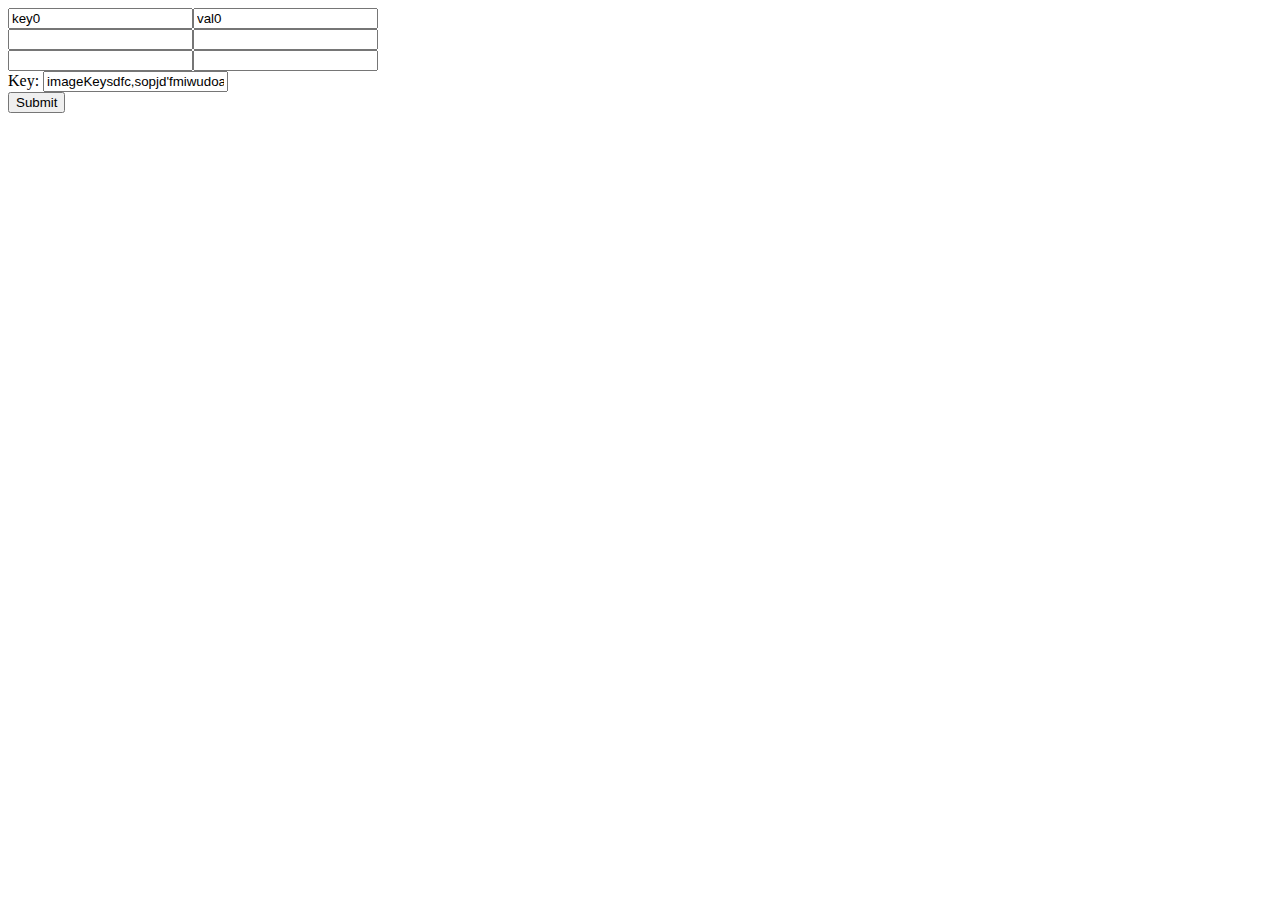
<file: api/index.html>
<html><body>
<form action="test2.py" method="post">
<input type="text" name="key[0]" value="key0"><input type="text" name="value[0]" value="val0"></br>
<input type="text" name="key[1]" /><input type="text" name="value[1]" /></br>
<input type="text" name="key[2]" /><input type="text" name="value[2]" /></br>
Key: <input type="text" name="imageKey" value="imageKeysdfc,sopjd'fmiwudoas"></br>
<input type="submit" />
</form>
</body></html>
</file>
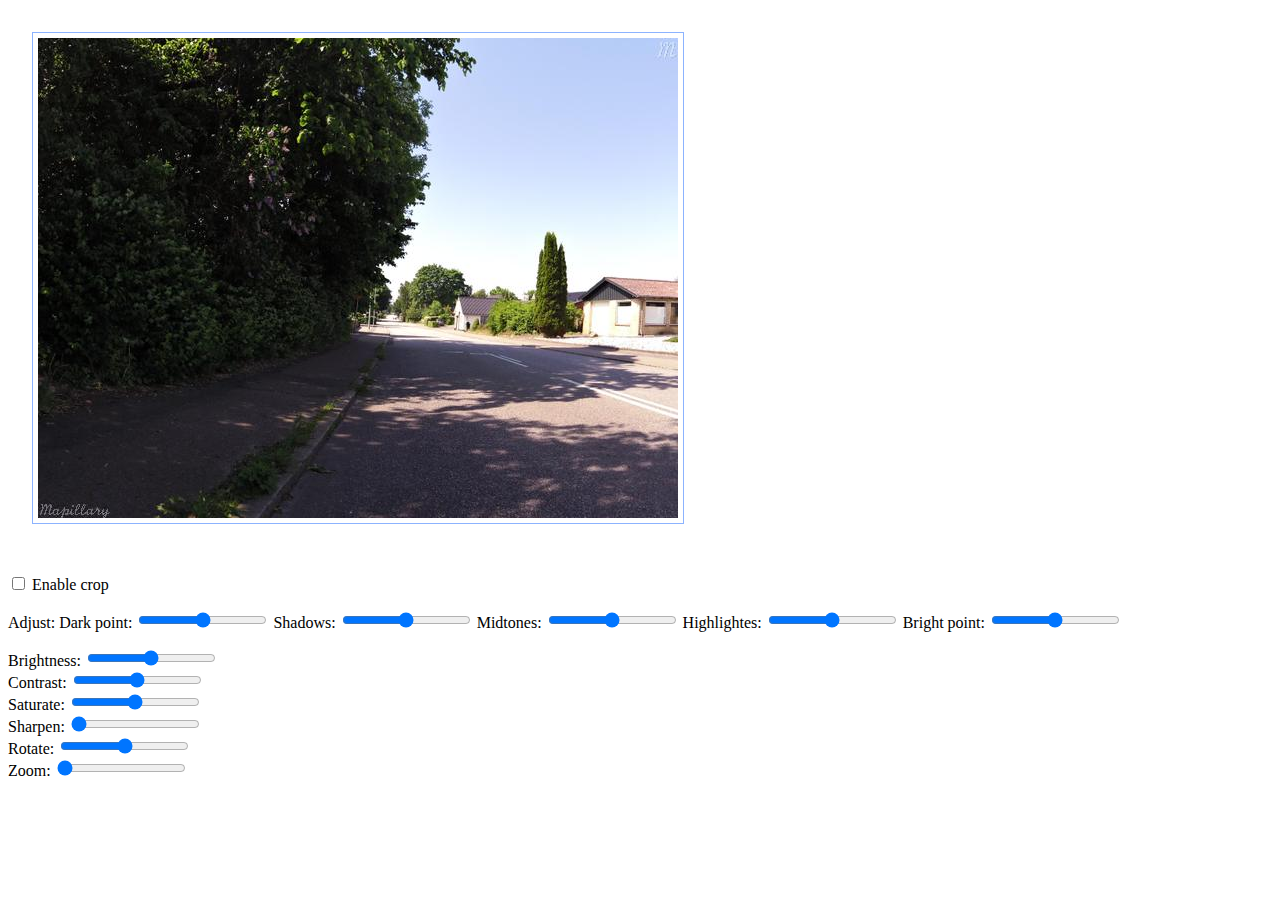
<file: demo/index.html>
<html>
<head>
    <script src="https://code.jquery.com/jquery-2.2.4.min.js" integrity="sha256-BbhdlvQf/xTY9gja0Dq3HiwQF8LaCRTXxZKRutelT44=" crossorigin="anonymous"></script>
    <script src="js/fabric.min.js"></script>
    <script src="js/bezier.min.github.js"></script>
    <script src="js/filters.js"></script>

</head>
<body>

<canvas id="c" width="700" height="550"></canvas>
<p>
<label><input type="checkbox" id="cropEnabled"> Enable crop</label>
</p>

<div class="controls">
  <p>
    <label><span>Adjust:</span>
    <label>Dark point: <input type="range" id="adjust-dark-point" value="0" min="-50" max="50" ></label>
    <label>Shadows: <input type="range" id="adjust-shadows" value="0" min="-50" max="50" disabled></label>
    <label>Midtones: <input type="range" id="adjust-midtones" value="0" min="-50" max="50" disabled></label>
    <label>Highlightes: <input type="range" id="adjust-highlightes" value="0" min="-50" max="50" disabled></label>
    <label>Bright point: <input type="range" id="adjust-bright-point" value="0" min="-50" max="50" disabled></label>
  </p>

  <p>
    <!-- label>Auto exposure: <input type="range" id="autoexposure-value" value="0" min="-50" max="100" disabled></label>
    <br -->
    <label>Brightness: <input type="range" id="brightness-value" value="0" min="-255" max="255" disabled></label>
    <br>
    <label>Contrast: <input type="range" id="contrast-value" value="0" min="-255" max="255" disabled></label>
    <br>
    <label>Saturate: <input type="range" id="saturate-value" value="0" min="-100" max="100" disabled></label>
    <br>
    <label>Sharpen: <input type="range" id="sharpen-value" value="0" min="0.0" step="0.01" max="1" disabled></label>
    <br>
    <label>Rotate: <input type="range" id="rotate" value="0" min="-10.0" step="0.1" max="10" disabled></label>
    <br>
    <label>Zoom: <input type="range" id="scale-control" value="1" min="1.0" step="0.01" max="1.5" disabled></label>
  </p>
    
</div>

<script src="js/ui.js"></script>
<script src="js/crop.js"></script>

</body>
</html>
</file>
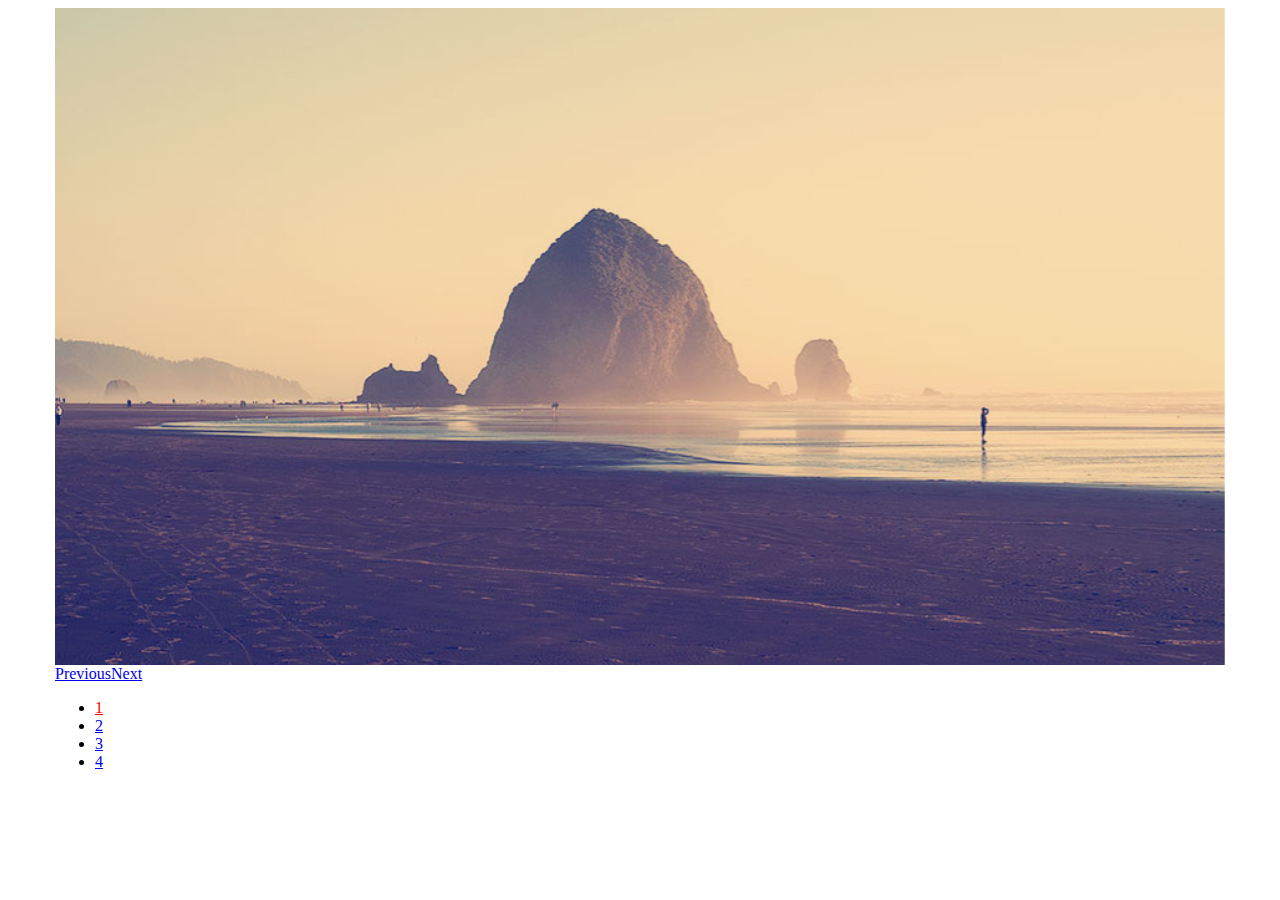
<file: js/vendor/slide_examples/basic-fade/index.html>
<!doctype html>
<html>
<head>
  <meta charset="utf-8">
  <title>SlidesJS Basic Code Example</title>
  <meta name="description" content="SlidesJS is a simple slideshow plugin for jQuery. Packed with a useful set of features to help novice and advanced developers alike create elegant and user-friendly slideshows.">
  <meta name="author" content="Nathan Searles">

  <!-- SlidesJS Required (if responsive): Sets the page width to the device width. -->
  <meta name="viewport" content="width=device-width">
  <!-- End SlidesJS Required -->

  <!-- SlidesJS Required: These styles are required if you'd like a responsive slideshow -->
  <style>
    /* Prevent the slideshow from flashing on load */
    #slides {
      display: none
    }

    /* Center the slideshow */
    .container {
      margin: 0 auto
    }

    /* Show active item in the pagination */
    .slidesjs-pagination .active {
      color:red;
    }

    /* Media quires for a responsive layout */

    /* For tablets & smart phones */
    @media (max-width: 767px) {
      body {
        padding-left: 10px;
        padding-right: 10px;
      }
      .container {
        width: auto
      }
    }

    /* For smartphones */
    @media (max-width: 480px) {
      .container {
        width: auto
      }
    }

    /* For smaller displays like laptops */
    @media (min-width: 768px) and (max-width: 979px) {
      .container {
        width: 724px
      }
    }

    /* For larger displays */
    @media (min-width: 1200px) {
      .container {
        width: 1170px
      }
    }
  </style>
  <!-- SlidesJS Required: -->
</head>
<body>

  <!-- SlidesJS Required: Start Slides -->
  <!-- The container is used to define the width of the slideshow -->
  <div class="container">
    <div id="slides">
      <img src="img/example-slide-1.jpg" alt="Photo by: Missy S Link: http://www.flickr.com/photos/listenmissy/5087404401/">
      <img src="img/example-slide-2.jpg" alt="Photo by: Daniel Parks Link: http://www.flickr.com/photos/parksdh/5227623068/">
      <img src="img/example-slide-3.jpg" alt="Photo by: Mike Ranweiler Link: http://www.flickr.com/photos/27874907@N04/4833059991/">
      <img src="img/example-slide-4.jpg" alt="Photo by: Stuart SeegerLink: http://www.flickr.com/photos/stuseeger/97577796/">
    </div>
  </div>
  <!-- End SlidesJS Required: Start Slides -->

  <!-- SlidesJS Required: Link to jQuery -->
  <script src="http://code.jquery.com/jquery-1.9.1.min.js"></script>
  <!-- End SlidesJS Required -->

  <!-- SlidesJS Required: Link to jquery.slides.js -->
  <script src="js/jquery.slides.min.js"></script>
  <!-- End SlidesJS Required -->

  <!-- SlidesJS Required: Initialize SlidesJS with a jQuery doc ready -->
  <script>
    $(function() {
      $('#slides').slidesjs({
        width: 940,
        height: 528,
        navigation: {
          effect: "fade"
        },
        pagination: {
          effect: "fade"
        },
        effect: {
          fade: {
            speed: 400
          }
        }
      });
    });
  </script>
  <!-- End SlidesJS Required -->
</body>
</html>
</file>
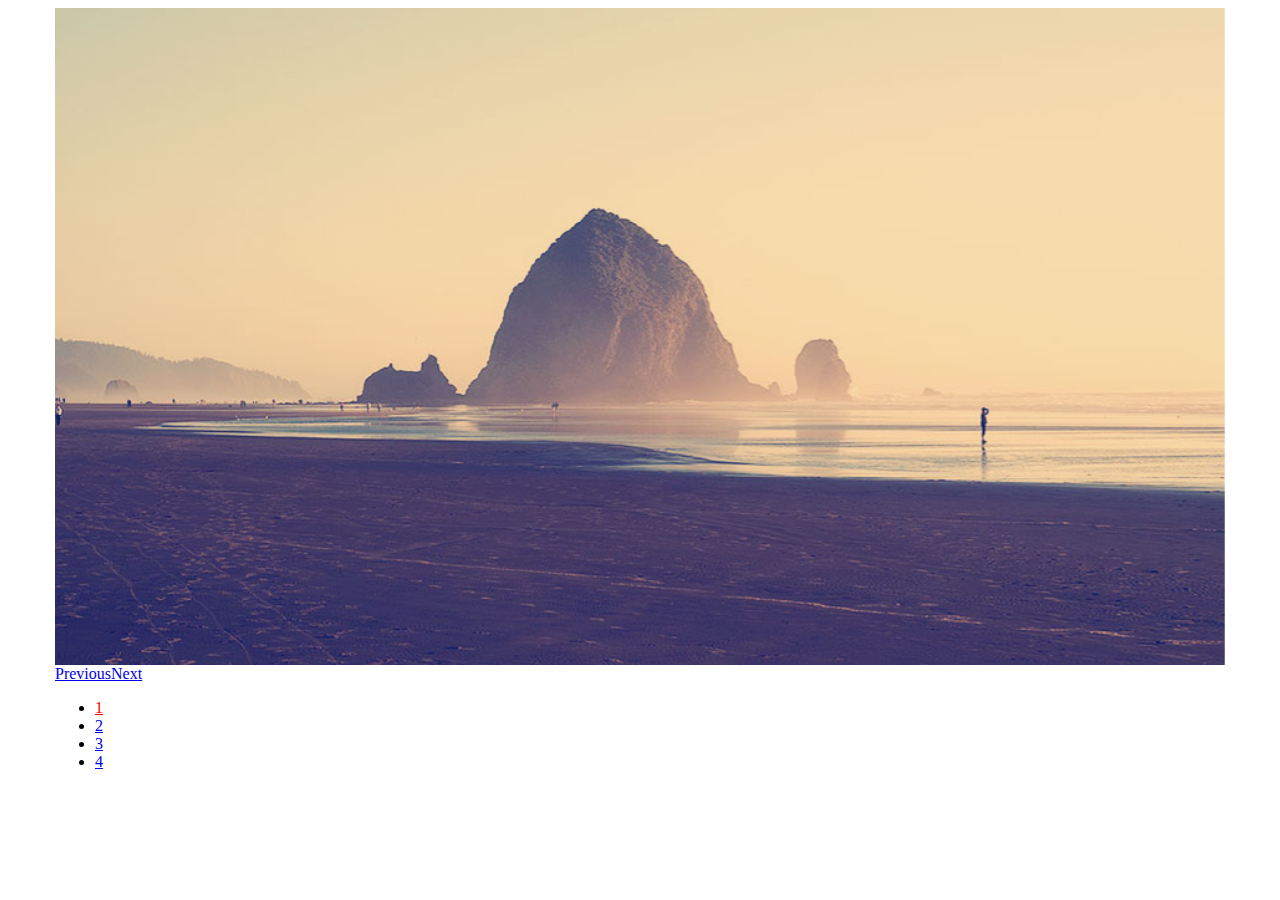
<file: js/vendor/slide_examples/basic-slide/index.html>
<!doctype html>
<html>
<head>
  <meta charset="utf-8">
  <title>SlidesJS Basic Code Example</title>
  <meta name="description" content="SlidesJS is a simple slideshow plugin for jQuery. Packed with a useful set of features to help novice and advanced developers alike create elegant and user-friendly slideshows.">
  <meta name="author" content="Nathan Searles">

  <!-- SlidesJS Required (if responsive): Sets the page width to the device width. -->
  <meta name="viewport" content="width=device-width">
  <!-- End SlidesJS Required -->

  <!-- SlidesJS Required: These styles are required if you'd like a responsive slideshow -->
  <style>
    /* Prevent the slideshow from flashing on load */
    #slides {
      display: none
    }

    /* Center the slideshow */
    .container {
      margin: 0 auto
    }

    /* Show active item in the pagination */
    .slidesjs-pagination .active {
      color:red;
    }

    /* Media quires for a responsive layout */

    /* For tablets & smart phones */
    @media (max-width: 767px) {
      body {
        padding-left: 10px;
        padding-right: 10px;
      }
      .container {
        width: auto
      }
    }

    /* For smartphones */
    @media (max-width: 480px) {
      .container {
        width: auto
      }
    }

    /* For smaller displays like laptops */
    @media (min-width: 768px) and (max-width: 979px) {
      .container {
        width: 724px
      }
    }

    /* For larger displays */
    @media (min-width: 1200px) {
      .container {
        width: 1170px
      }
    }
  </style>
  <!-- SlidesJS Required: -->
</head>
<body>

  <!-- SlidesJS Required: Start Slides -->
  <!-- The container is used to define the width of the slideshow -->
  <div class="container">
    <div id="slides">
      <img src="img/example-slide-1.jpg" alt="Photo by: Missy S Link: http://www.flickr.com/photos/listenmissy/5087404401/">
      <img src="img/example-slide-2.jpg" alt="Photo by: Daniel Parks Link: http://www.flickr.com/photos/parksdh/5227623068/">
      <img src="img/example-slide-3.jpg" alt="Photo by: Mike Ranweiler Link: http://www.flickr.com/photos/27874907@N04/4833059991/">
      <img src="img/example-slide-4.jpg" alt="Photo by: Stuart SeegerLink: http://www.flickr.com/photos/stuseeger/97577796/">
    </div>
  </div>
  <!-- End SlidesJS Required: Start Slides -->

  <!-- SlidesJS Required: Link to jQuery -->
  <script src="http://code.jquery.com/jquery-1.9.1.min.js"></script>
  <!-- End SlidesJS Required -->

  <!-- SlidesJS Required: Link to jquery.slides.js -->
  <script src="js/jquery.slides.min.js"></script>
  <!-- End SlidesJS Required -->

  <!-- SlidesJS Required: Initialize SlidesJS with a jQuery doc ready -->
  <script>
    $(function() {
      $('#slides').slidesjs({
        width: 940,
        height: 528
      });
    });
  </script>
  <!-- End SlidesJS Required -->
</body>
</html>
</file>
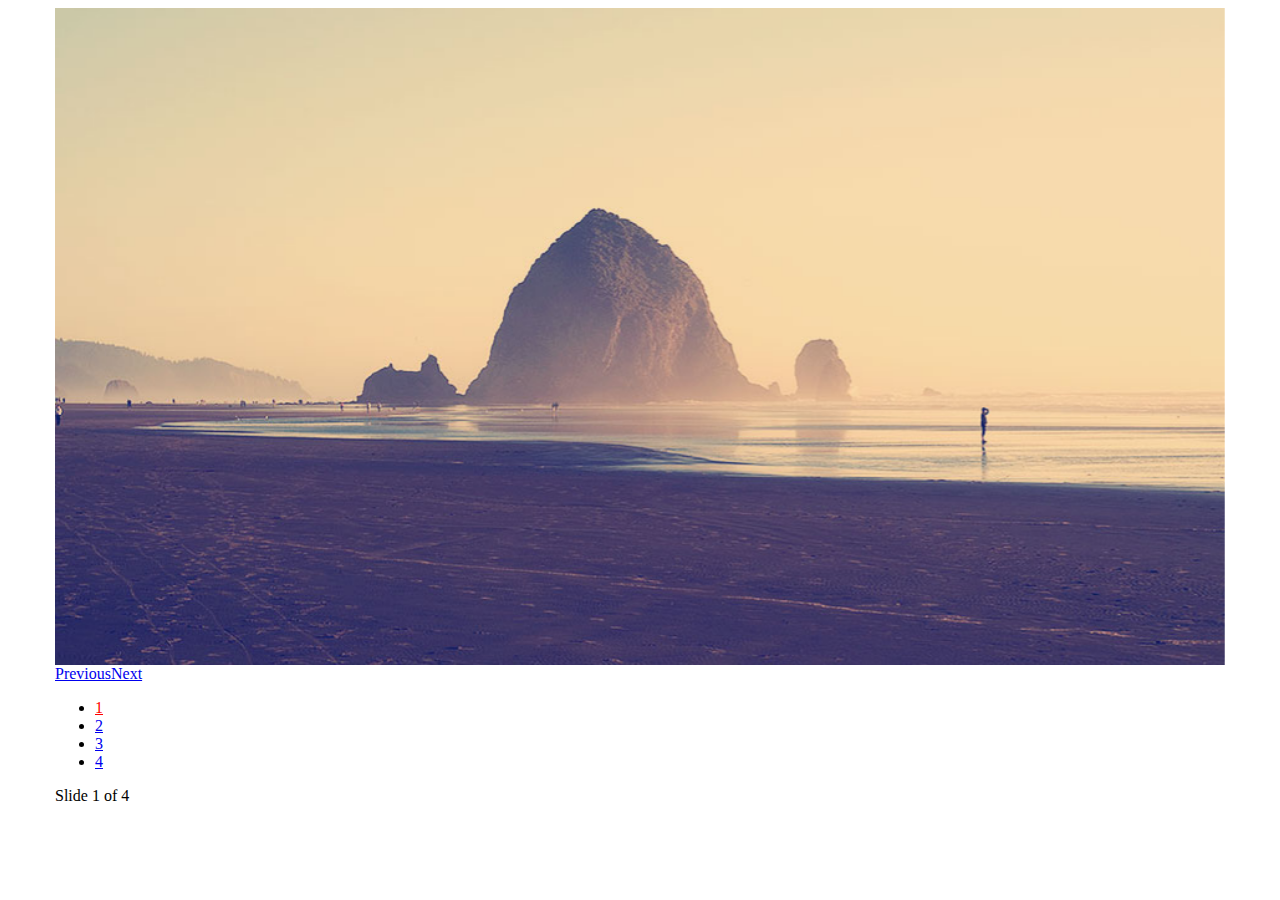
<file: js/vendor/slide_examples/callbacks/index.html>
<!doctype html>
<html>
<head>
  <meta charset="utf-8">
  <title>SlidesJS Basic Code Example</title>
  <meta name="description" content="SlidesJS is a simple slideshow plugin for jQuery. Packed with a useful set of features to help novice and advanced developers alike create elegant and user-friendly slideshows.">
  <meta name="author" content="Nathan Searles">

  <!-- SlidesJS Required (if responsive): Sets the page width to the device width. -->
  <meta name="viewport" content="width=device-width">
  <!-- End SlidesJS Required -->

  <!-- SlidesJS Required: These styles are required if you'd like a responsive slideshow -->
  <style>
    /* Prevent the slideshow from flashing on load */
    #slides {
      display: none
    }

    /* Center the slideshow */
    .container {
      margin: 0 auto
    }

    /* Show active item in the pagination */
    .slidesjs-pagination .active {
      color:red;
    }

    /* Media quires for a responsive layout */

    /* For tablets & smart phones */
    @media (max-width: 767px) {
      body {
        padding-left: 10px;
        padding-right: 10px;
      }
      .container {
        width: auto
      }
    }

    /* For smartphones */
    @media (max-width: 480px) {
      .container {
        width: auto
      }
    }

    /* For smaller displays like laptops */
    @media (min-width: 768px) and (max-width: 979px) {
      .container {
        width: 724px
      }
    }

    /* For larger displays */
    @media (min-width: 1200px) {
      .container {
        width: 1170px
      }
    }
  </style>
  <!-- SlidesJS Required: -->
</head>
<body>

  <!-- SlidesJS Required: Start Slides -->
  <!-- The container is used to define the width of the slideshow -->
  <div class="container">
    <div id="slides">
      <img src="img/example-slide-1.jpg" alt="Photo by: Missy S Link: http://www.flickr.com/photos/listenmissy/5087404401/">
      <img src="img/example-slide-2.jpg" alt="Photo by: Daniel Parks Link: http://www.flickr.com/photos/parksdh/5227623068/">
      <img src="img/example-slide-3.jpg" alt="Photo by: Mike Ranweiler Link: http://www.flickr.com/photos/27874907@N04/4833059991/">
      <img src="img/example-slide-4.jpg" alt="Photo by: Stuart SeegerLink: http://www.flickr.com/photos/stuseeger/97577796/">
    </div>
    <div id="slidesjs-log">Slide <span class="slidesjs-slide-number">1</span> of 4</div>
  </div>
  <!-- End SlidesJS Required: Start Slides -->

  <!-- SlidesJS Required: Link to jQuery -->
  <script src="http://code.jquery.com/jquery-1.9.1.min.js"></script>
  <!-- End SlidesJS Required -->

  <!-- SlidesJS Required: Link to jquery.slides.js -->
  <script src="js/jquery.slides.min.js"></script>
  <!-- End SlidesJS Required -->

  <!-- SlidesJS Required: Initialize SlidesJS with a jQuery doc ready -->
  <script>
    $(function() {
      $('#slides').slidesjs({
        width: 940,
        height: 528,
        callback: {
          loaded: function(number) {
            // Use your browser console to view log
            console.log('SlidesJS: Loaded with slide #' + number);

            // Show start slide in log
            $('#slidesjs-log .slidesjs-slide-number').text(number);
          },
          start: function(number) {
            // Use your browser console to view log
            console.log('SlidesJS: Start Animation on slide #' + number);
          },
          complete: function(number) {
            // Use your browser console to view log
            console.log('SlidesJS: Animation Complete. Current slide is #' + number);

            // Change slide number on animation complete
            $('#slidesjs-log .slidesjs-slide-number').text(number);
          }
        }
      });
    });
  </script>
  <!-- End SlidesJS Required -->
</body>
</html>
</file>
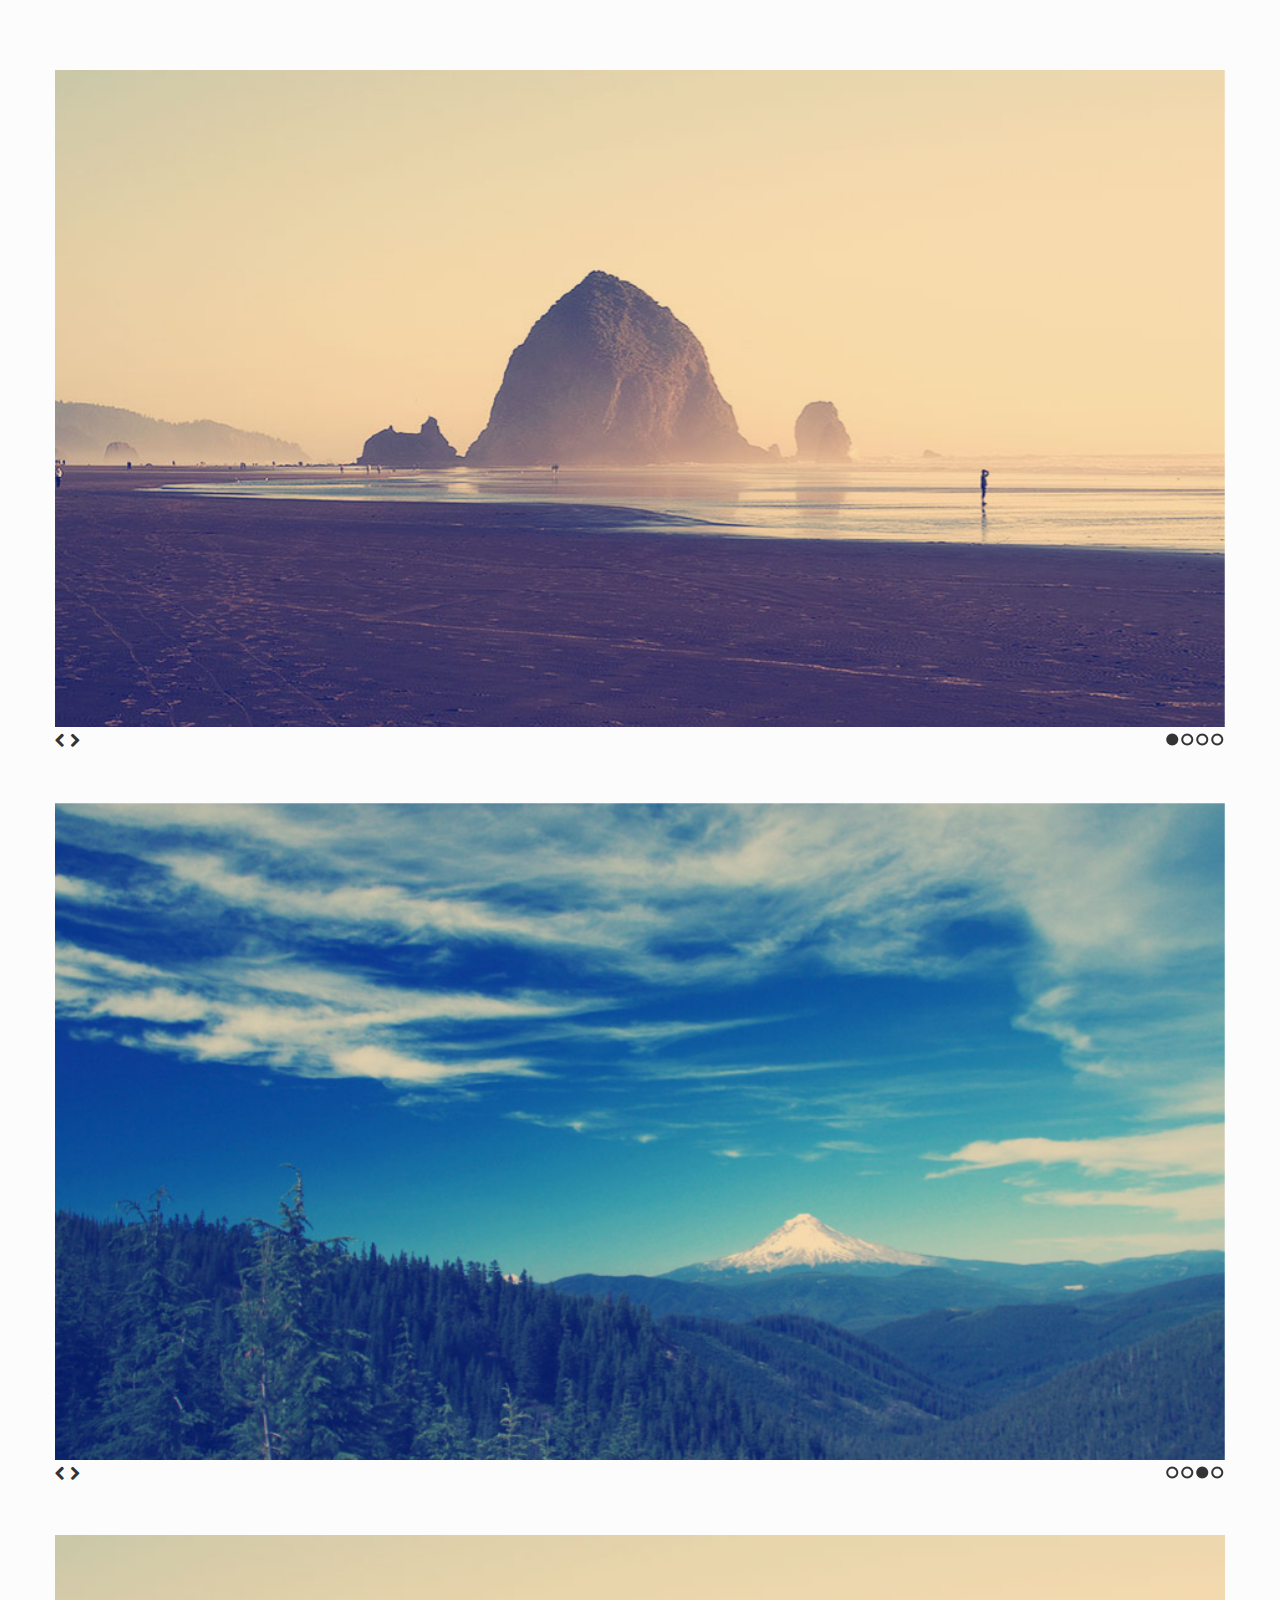
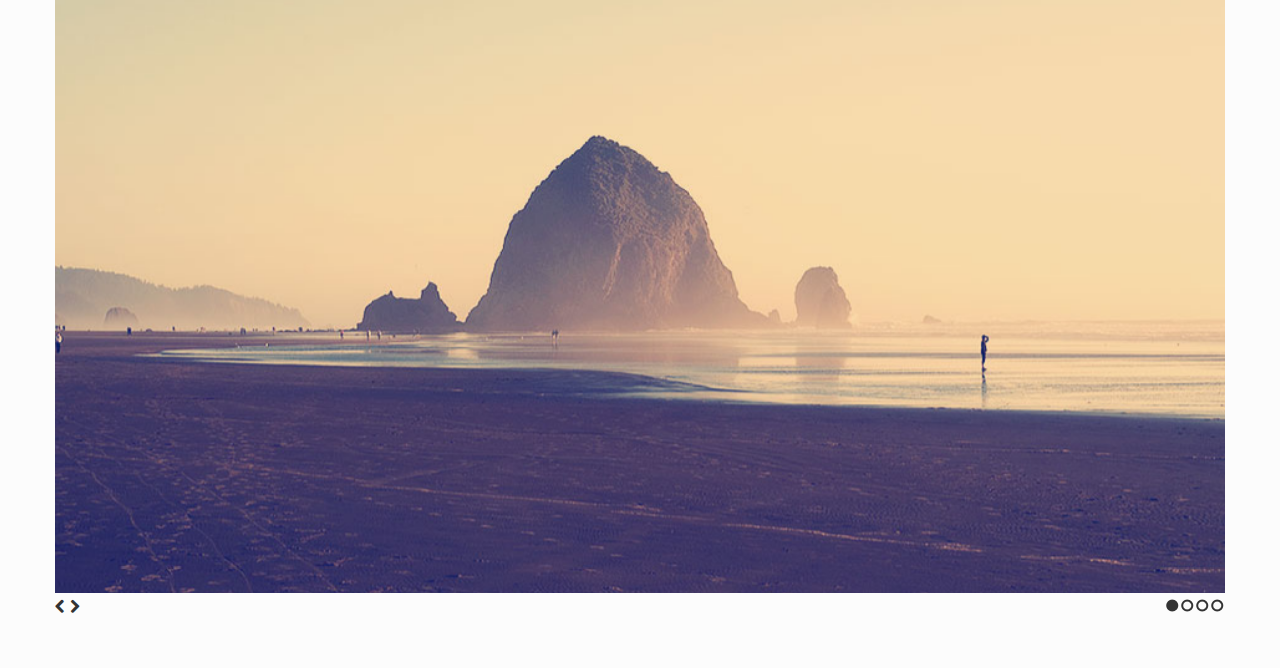
<file: js/vendor/slide_examples/multiple/index.html>
<!doctype html>
<html>
<head>
  <meta charset="utf-8">
  <title>SlidesJS Standard Code Example</title>
  <meta name="description" content="SlidesJS is a simple slideshow plugin for jQuery. Packed with a useful set of features to help novice and advanced developers alike create elegant and user-friendly slideshows.">
  <meta name="author" content="Nathan Searles">

  <!-- SlidesJS Required (if responsive): Sets the page width to the device width. -->
  <meta name="viewport" content="width=device-width">
  <!-- End SlidesJS Required -->

  <!-- CSS for slidesjs.com example -->
  <link rel="stylesheet" href="css/example.css">
  <link rel="stylesheet" href="css/font-awesome.min.css">
  <!-- End CSS for slidesjs.com example -->

  <!-- SlidesJS Optional: If you'd like to use this design -->
  <style>
    body {
      -webkit-font-smoothing: antialiased;
      font: normal 15px/1.5 "Helvetica Neue", Helvetica, Arial, sans-serif;
      color: #232525;
      padding-top:70px;
    }

    #slides,
    #slides2,
    #slides3 {
      display: none;
      margin-bottom:50px;
    }

    .slidesjs-navigation {
      margin-top:3px;
    }

    .slidesjs-previous {
      margin-right: 5px;
      float: left;
    }

    .slidesjs-next {
      margin-right: 5px;
      float: left;
    }

    .slidesjs-pagination {
      margin: 6px 0 0;
      float: right;
      list-style: none;
    }

    .slidesjs-pagination li {
      float: left;
      margin: 0 1px;
    }

    .slidesjs-pagination li a {
      display: block;
      width: 13px;
      height: 0;
      padding-top: 13px;
      background-image: url(img/pagination.png);
      background-position: 0 0;
      float: left;
      overflow: hidden;
    }

    .slidesjs-pagination li a.active,
    .slidesjs-pagination li a:hover.active {
      background-position: 0 -13px
    }

    .slidesjs-pagination li a:hover {
      background-position: 0 -26px
    }

    a:link,
    a:visited {
      color: #333
    }

    a:hover,
    a:active {
      color: #9e2020
    }

    .navbar {
      overflow: hidden
    }
  </style>
  <!-- End SlidesJS Optional-->

  <!-- SlidesJS Required: These styles are required if you'd like a responsive slideshow -->
  <style>
    #slides {
      display: none
    }

    .container {
      margin: 0 auto
    }

    /* For tablets & smart phones */
    @media (max-width: 767px) {
      body {
        padding-left: 20px;
        padding-right: 20px;
      }
      .container {
        width: auto
      }
    }

    /* For smartphones */
    @media (max-width: 480px) {
      .container {
        width: auto
      }
    }

    /* For smaller displays like laptops */
    @media (min-width: 768px) and (max-width: 979px) {
      .container {
        width: 724px
      }
    }

    /* For larger displays */
    @media (min-width: 1200px) {
      .container {
        width: 1170px
      }
    }
  </style>
  <!-- SlidesJS Required: -->
</head>
<body>
  <!-- SlidesJS Required: Start Slides -->
  <!-- The container is used to define the width of the slideshow -->
  <div class="container">
    <div id="slides">
      <img src="img/example-slide-1.jpg" alt="Photo by: Missy S Link: http://www.flickr.com/photos/listenmissy/5087404401/">
      <img src="img/example-slide-2.jpg" alt="Photo by: Daniel Parks Link: http://www.flickr.com/photos/parksdh/5227623068/">
      <img src="img/example-slide-3.jpg" alt="Photo by: Mike Ranweiler Link: http://www.flickr.com/photos/27874907@N04/4833059991/">
      <img src="img/example-slide-4.jpg" alt="Photo by: Stuart SeegerLink: http://www.flickr.com/photos/stuseeger/97577796/">
      <a href="#" class="slidesjs-previous slidesjs-navigation"><i class="icon-chevron-left"></i></a>
      <a href="#" class="slidesjs-next slidesjs-navigation"><i class="icon-chevron-right"></i></a>
    </div>

    <div id="slides2">
      <img src="img/example-slide-1.jpg" alt="Photo by: Missy S Link: http://www.flickr.com/photos/listenmissy/5087404401/">
      <img src="img/example-slide-2.jpg" alt="Photo by: Daniel Parks Link: http://www.flickr.com/photos/parksdh/5227623068/">
      <img src="img/example-slide-3.jpg" alt="Photo by: Mike Ranweiler Link: http://www.flickr.com/photos/27874907@N04/4833059991/">
      <img src="img/example-slide-4.jpg" alt="Photo by: Stuart SeegerLink: http://www.flickr.com/photos/stuseeger/97577796/">
      <a href="#" class="slidesjs-previous slidesjs-navigation"><i class="icon-chevron-left"></i></a>
      <a href="#" class="slidesjs-next slidesjs-navigation"><i class="icon-chevron-right"></i></a>
    </div>

    <div id="slides3">
      <img src="img/example-slide-1.jpg" alt="Photo by: Missy S Link: http://www.flickr.com/photos/listenmissy/5087404401/">
      <img src="img/example-slide-2.jpg" alt="Photo by: Daniel Parks Link: http://www.flickr.com/photos/parksdh/5227623068/">
      <img src="img/example-slide-3.jpg" alt="Photo by: Mike Ranweiler Link: http://www.flickr.com/photos/27874907@N04/4833059991/">
      <img src="img/example-slide-4.jpg" alt="Photo by: Stuart SeegerLink: http://www.flickr.com/photos/stuseeger/97577796/">
      <a href="#" class="slidesjs-previous slidesjs-navigation"><i class="icon-chevron-left"></i></a>
      <a href="#" class="slidesjs-next slidesjs-navigation"><i class="icon-chevron-right"></i></a>
    </div>
  </div>
  <!-- End SlidesJS Required: Start Slides -->

  <!-- SlidesJS Required: Link to jQuery -->
  <script src="http://code.jquery.com/jquery-1.9.1.min.js"></script>
  <!-- End SlidesJS Required -->

  <!-- SlidesJS Required: Link to jquery.slides.js -->
  <script src="js/jquery.slides.min.js"></script>
  <!-- End SlidesJS Required -->

  <!-- SlidesJS Required: Initialize SlidesJS with a jQuery doc ready -->
  <script>
    $(function() {
      $('#slides').slidesjs({
        width: 940,
        height: 528,
        navigation: false
      });

      /*
        To have multiple slideshows on the same page
        they just need to have separate IDs
      */
      $('#slides2').slidesjs({
        width: 940,
        height: 528,
        navigation: false,
        start: 3,
        play: {
          auto: true
        }
      });

      $('#slides3').slidesjs({
        width: 940,
        height: 528,
        navigation: false
      });
    });
  </script>
  <!-- End SlidesJS Required -->
</body>
</html>
</file>
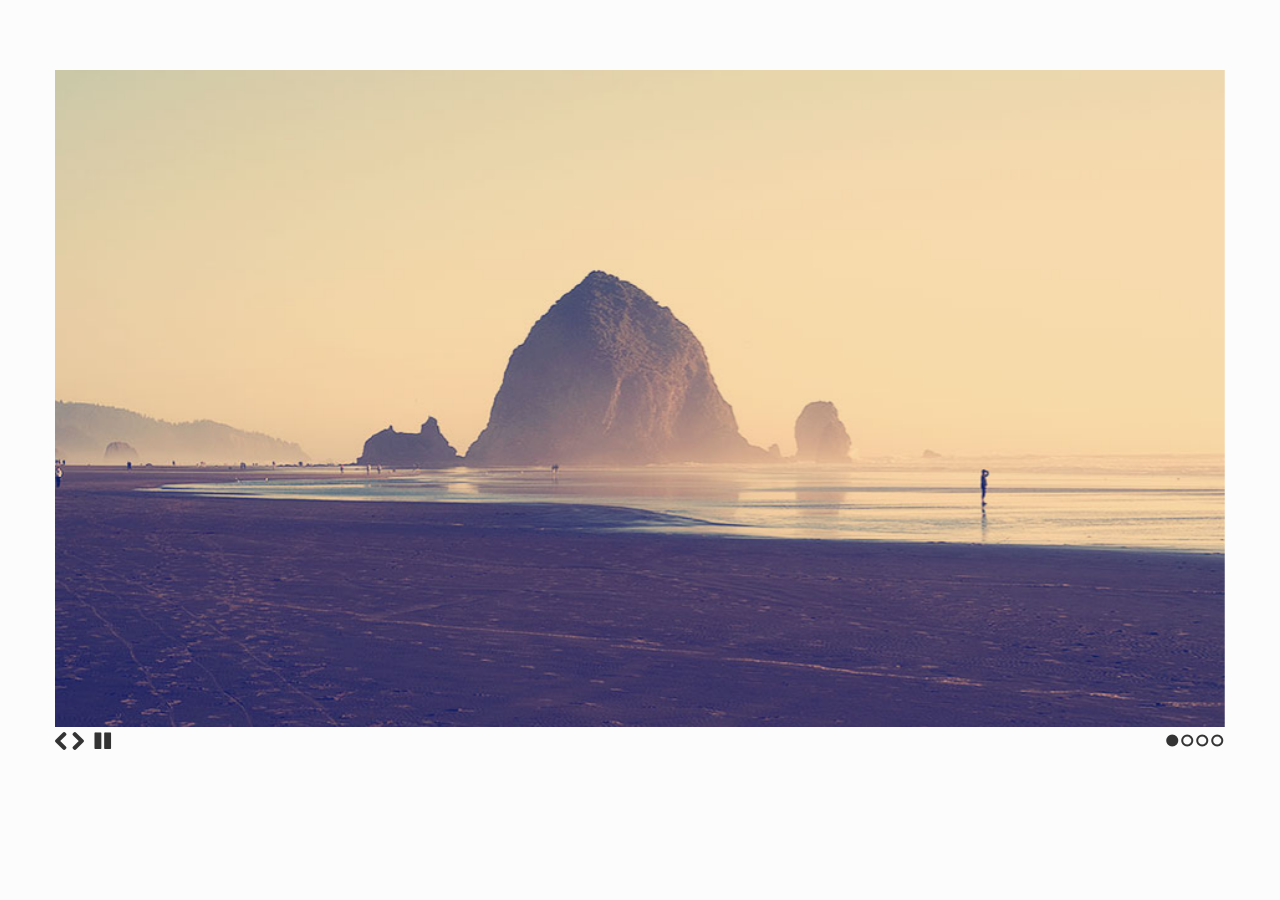
<file: js/vendor/slide_examples/playing/index.html>
<!doctype html>
<html>
<head>
  <meta charset="utf-8">
  <title>SlidesJS Standard Code Example</title>
  <meta name="description" content="SlidesJS is a simple slideshow plugin for jQuery. Packed with a useful set of features to help novice and advanced developers alike create elegant and user-friendly slideshows.">
  <meta name="author" content="Nathan Searles">

  <!-- SlidesJS Required (if responsive): Sets the page width to the device width. -->
  <meta name="viewport" content="width=device-width">
  <!-- End SlidesJS Required -->

  <!-- CSS for slidesjs.com example -->
  <link rel="stylesheet" href="css/example.css">
  <link rel="stylesheet" href="css/font-awesome.min.css">
  <!-- End CSS for slidesjs.com example -->

  <!-- SlidesJS Optional: If you'd like to use this design -->
  <style>
    body {
      -webkit-font-smoothing: antialiased;
      font: normal 15px/1.5 "Helvetica Neue", Helvetica, Arial, sans-serif;
      color: #232525;
      padding-top:70px;
    }

    #slides {
      display: none
    }

    #slides .slidesjs-navigation {
      margin-top:5px;
    }

    a.slidesjs-next,
    a.slidesjs-previous,
    a.slidesjs-play,
    a.slidesjs-stop {
      background-image: url(img/btns-next-prev.png);
      background-repeat: no-repeat;
      display:block;
      width:12px;
      height:18px;
      overflow: hidden;
      text-indent: -9999px;
      float: left;
      margin-right:5px;
    }

    a.slidesjs-next {
      margin-right:10px;
      background-position: -12px 0;
    }

    a:hover.slidesjs-next {
      background-position: -12px -18px;
    }

    a.slidesjs-previous {
      background-position: 0 0;
    }

    a:hover.slidesjs-previous {
      background-position: 0 -18px;
    }

    a.slidesjs-play {
      width:15px;
      background-position: -25px 0;
    }

    a:hover.slidesjs-play {
      background-position: -25px -18px;
    }

    a.slidesjs-stop {
      width:18px;
      background-position: -41px 0;
    }

    a:hover.slidesjs-stop {
      background-position: -41px -18px;
    }

    .slidesjs-pagination {
      margin: 7px 0 0;
      float: right;
      list-style: none;
    }

    .slidesjs-pagination li {
      float: left;
      margin: 0 1px;
    }

    .slidesjs-pagination li a {
      display: block;
      width: 13px;
      height: 0;
      padding-top: 13px;
      background-image: url(img/pagination.png);
      background-position: 0 0;
      float: left;
      overflow: hidden;
    }

    .slidesjs-pagination li a.active,
    .slidesjs-pagination li a:hover.active {
      background-position: 0 -13px
    }

    .slidesjs-pagination li a:hover {
      background-position: 0 -26px
    }

    #slides a:link,
    #slides a:visited {
      color: #333
    }

    #slides a:hover,
    #slides a:active {
      color: #9e2020
    }

    .navbar {
      overflow: hidden
    }
  </style>
  <!-- End SlidesJS Optional-->

  <!-- SlidesJS Required: These styles are required if you'd like a responsive slideshow -->
  <style>
    #slides {
      display: none
    }

    .container {
      margin: 0 auto
    }

    /* For tablets & smart phones */
    @media (max-width: 767px) {
      body {
        padding-left: 20px;
        padding-right: 20px;
      }
      .container {
        width: auto
      }
    }

    /* For smartphones */
    @media (max-width: 480px) {
      .container {
        width: auto
      }
    }

    /* For smaller displays like laptops */
    @media (min-width: 768px) and (max-width: 979px) {
      .container {
        width: 724px
      }
    }

    /* For larger displays */
    @media (min-width: 1200px) {
      .container {
        width: 1170px
      }
    }
  </style>
  <!-- SlidesJS Required: -->
</head>
<body>

  <!-- SlidesJS Required: Start Slides -->
  <!-- The container is used to define the width of the slideshow -->
  <div class="container">
    <div id="slides">
      <img src="img/example-slide-1.jpg" alt="Photo by: Missy S Link: http://www.flickr.com/photos/listenmissy/5087404401/">
      <img src="img/example-slide-2.jpg" alt="Photo by: Daniel Parks Link: http://www.flickr.com/photos/parksdh/5227623068/">
      <img src="img/example-slide-3.jpg" alt="Photo by: Mike Ranweiler Link: http://www.flickr.com/photos/27874907@N04/4833059991/">
      <img src="img/example-slide-4.jpg" alt="Photo by: Stuart SeegerLink: http://www.flickr.com/photos/stuseeger/97577796/">
    </div>
  </div>
  <!-- End SlidesJS Required: Start Slides -->

  <!-- SlidesJS Required: Link to jQuery -->
  <script src="http://code.jquery.com/jquery-1.9.1.min.js"></script>
  <!-- End SlidesJS Required -->

  <!-- SlidesJS Required: Link to jquery.slides.js -->
  <script src="js/jquery.slides.min.js"></script>
  <!-- End SlidesJS Required -->

  <!-- SlidesJS Required: Initialize SlidesJS with a jQuery doc ready -->
  <script>
    $(function() {
      $('#slides').slidesjs({
        width: 940,
        height: 528,
        play: {
          active: true,
          auto: true,
          interval: 4000,
          swap: true
        }
      });
    });
  </script>
  <!-- End SlidesJS Required -->
</body>
</html>
</file>
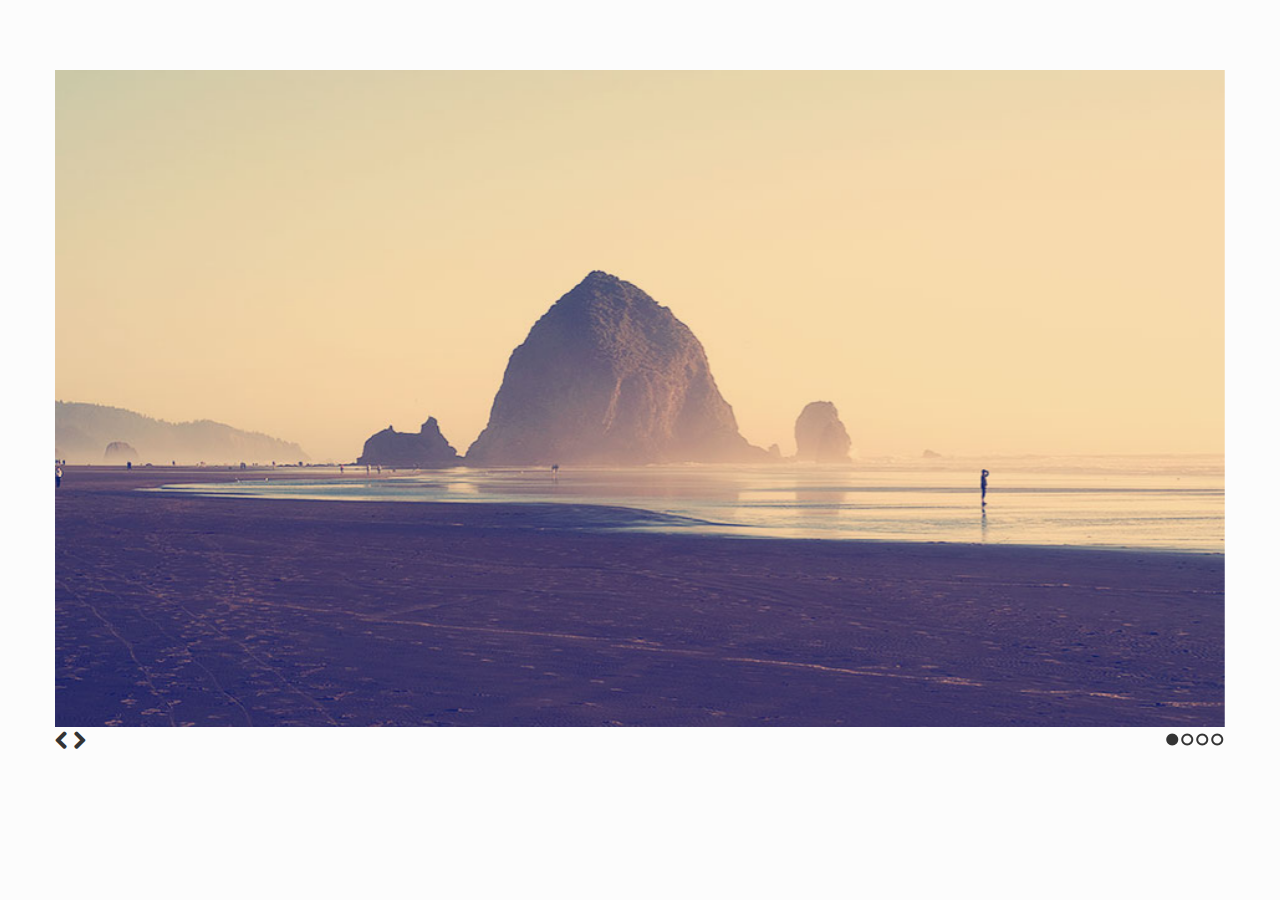
<file: js/vendor/slide_examples/standard/index.html>
<!doctype html>
<html>
<head>
  <meta charset="utf-8">
  <title>SlidesJS Standard Code Example</title>
  <meta name="description" content="SlidesJS is a simple slideshow plugin for jQuery. Packed with a useful set of features to help novice and advanced developers alike create elegant and user-friendly slideshows.">
  <meta name="author" content="Nathan Searles">

  <!-- SlidesJS Required (if responsive): Sets the page width to the device width. -->
  <meta name="viewport" content="width=device-width">
  <!-- End SlidesJS Required -->

  <!-- CSS for slidesjs.com example -->
  <link rel="stylesheet" href="css/example.css">
  <link rel="stylesheet" href="css/font-awesome.min.css">
  <!-- End CSS for slidesjs.com example -->

  <!-- SlidesJS Optional: If you'd like to use this design -->
  <style>
    body {
      -webkit-font-smoothing: antialiased;
      font: normal 15px/1.5 "Helvetica Neue", Helvetica, Arial, sans-serif;
      color: #232525;
      padding-top:70px;
    }

    #slides {
      display: none
    }

    #slides .slidesjs-navigation {
      margin-top:3px;
    }

    #slides .slidesjs-previous {
      margin-right: 5px;
      float: left;
    }

    #slides .slidesjs-next {
      margin-right: 5px;
      float: left;
    }

    .slidesjs-pagination {
      margin: 6px 0 0;
      float: right;
      list-style: none;
    }

    .slidesjs-pagination li {
      float: left;
      margin: 0 1px;
    }

    .slidesjs-pagination li a {
      display: block;
      width: 13px;
      height: 0;
      padding-top: 13px;
      background-image: url(img/pagination.png);
      background-position: 0 0;
      float: left;
      overflow: hidden;
    }

    .slidesjs-pagination li a.active,
    .slidesjs-pagination li a:hover.active {
      background-position: 0 -13px
    }

    .slidesjs-pagination li a:hover {
      background-position: 0 -26px
    }

    #slides a:link,
    #slides a:visited {
      color: #333
    }

    #slides a:hover,
    #slides a:active {
      color: #9e2020
    }

    .navbar {
      overflow: hidden
    }
  </style>
  <!-- End SlidesJS Optional-->

  <!-- SlidesJS Required: These styles are required if you'd like a responsive slideshow -->
  <style>
    #slides {
      display: none
    }

    .container {
      margin: 0 auto
    }

    /* For tablets & smart phones */
    @media (max-width: 767px) {
      body {
        padding-left: 20px;
        padding-right: 20px;
      }
      .container {
        width: auto
      }
    }

    /* For smartphones */
    @media (max-width: 480px) {
      .container {
        width: auto
      }
    }

    /* For smaller displays like laptops */
    @media (min-width: 768px) and (max-width: 979px) {
      .container {
        width: 724px
      }
    }

    /* For larger displays */
    @media (min-width: 1200px) {
      .container {
        width: 1170px
      }
    }
  </style>
  <!-- SlidesJS Required: -->
</head>
<body>

  <!-- SlidesJS Required: Start Slides -->
  <!-- The container is used to define the width of the slideshow -->
  <div class="container">
    <div id="slides">
      <img src="img/example-slide-1.jpg" alt="Photo by: Missy S Link: http://www.flickr.com/photos/listenmissy/5087404401/">
      <img src="img/example-slide-2.jpg" alt="Photo by: Daniel Parks Link: http://www.flickr.com/photos/parksdh/5227623068/">
      <img src="img/example-slide-3.jpg" alt="Photo by: Mike Ranweiler Link: http://www.flickr.com/photos/27874907@N04/4833059991/">
      <img src="img/example-slide-4.jpg" alt="Photo by: Stuart SeegerLink: http://www.flickr.com/photos/stuseeger/97577796/">
      <a href="#" class="slidesjs-previous slidesjs-navigation"><i class="icon-chevron-left icon-large"></i></a>
      <a href="#" class="slidesjs-next slidesjs-navigation"><i class="icon-chevron-right icon-large"></i></a>
    </div>
  </div>
  <!-- End SlidesJS Required: Start Slides -->

  <!-- SlidesJS Required: Link to jQuery -->
  <script src="http://code.jquery.com/jquery-1.9.1.min.js"></script>
  <!-- End SlidesJS Required -->

  <!-- SlidesJS Required: Link to jquery.slides.js -->
  <script src="js/jquery.slides.min.js"></script>
  <!-- End SlidesJS Required -->

  <!-- SlidesJS Required: Initialize SlidesJS with a jQuery doc ready -->
  <script>
    $(function() {
      $('#slides').slidesjs({
        width: 940,
        height: 528,
        navigation: false
      });
    });
  </script>
  <!-- End SlidesJS Required -->
</body>
</html>
</file>
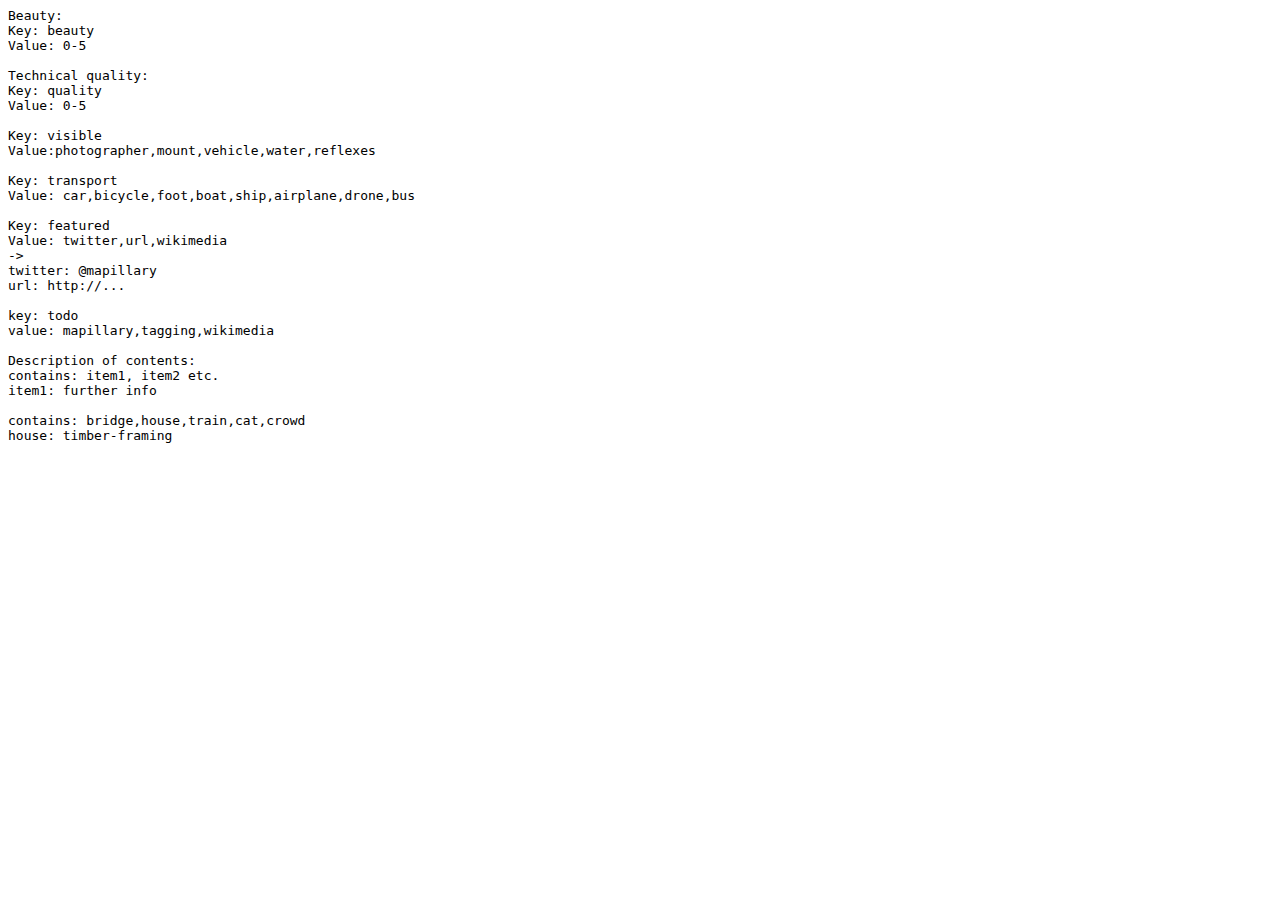
<file: tagging.html>
<html>
<body>

<pre>
Beauty:
Key: beauty
Value: 0-5

Technical quality:
Key: quality
Value: 0-5

Key: visible
Value:photographer,mount,vehicle,water,reflexes

Key: transport
Value: car,bicycle,foot,boat,ship,airplane,drone,bus

Key: featured
Value: twitter,url,wikimedia
->
twitter: @mapillary
url: http://...

key: todo
value: mapillary,tagging,wikimedia

Description of contents:
contains: item1, item2 etc.
item1: further info

contains: bridge,house,train,cat,crowd
house: timber-framing

</pre>


</body>
</html>
</file>
<file: js/vendor/slide_examples/multiple/css/example.css>
/*!
 * Bootstrap v2.2.2
 *
 * Copyright 2012 Twitter, Inc
 * Licensed under the Apache License v2.0
 * http://www.apache.org/licenses/LICENSE-2.0
 *
 * Designed and built with all the love in the world @twitter by @mdo and @fat.
 */
.clearfix {
  *zoom: 1;
}
.clearfix:before,
.clearfix:after {
  display: table;
  content: "";
  line-height: 0;
}
.clearfix:after {
  clear: both;
}
.hide-text {
  font: 0/0 a;
  color: transparent;
  text-shadow: none;
  background-color: transparent;
  border: 0;
}
.input-block-level {
  display: block;
  width: 100%;
  min-height: 30px;
  -webkit-box-sizing: border-box;
  -moz-box-sizing: border-box;
  box-sizing: border-box;
}
article,
aside,
details,
figcaption,
figure,
footer,
header,
hgroup,
nav,
section {
  display: block;
}
audio,
canvas,
video {
  display: inline-block;
  *display: inline;
  *zoom: 1;
}
audio:not([controls]) {
  display: none;
}
html {
  font-size: 100%;
  -webkit-text-size-adjust: 100%;
  -ms-text-size-adjust: 100%;
}
a:focus {
  outline: thin dotted #333;
  outline: 5px auto -webkit-focus-ring-color;
  outline-offset: -2px;
}
a:hover,
a:active {
  outline: 0;
}
sub,
sup {
  position: relative;
  font-size: 75%;
  line-height: 0;
  vertical-align: baseline;
}
sup {
  top: -0.5em;
}
sub {
  bottom: -0.25em;
}
img {
  /* Responsive images (ensure images don't scale beyond their parents) */

  max-width: 100%;
  /* Part 1: Set a maxium relative to the parent */

  width: auto\9;
  /* IE7-8 need help adjusting responsive images */

  height: auto;
  /* Part 2: Scale the height according to the width, otherwise you get stretching */

  vertical-align: middle;
  border: 0;
  -ms-interpolation-mode: bicubic;
}
#map_canvas img,
.google-maps img {
  max-width: none;
}
button,
input,
select,
textarea {
  margin: 0;
  font-size: 100%;
  vertical-align: middle;
}
button,
input {
  *overflow: visible;
  line-height: normal;
}
button::-moz-focus-inner,
input::-moz-focus-inner {
  padding: 0;
  border: 0;
}
button,
html input[type="button"],
input[type="reset"],
input[type="submit"] {
  -webkit-appearance: button;
  cursor: pointer;
}
label,
select,
button,
input[type="button"],
input[type="reset"],
input[type="submit"],
input[type="radio"],
input[type="checkbox"] {
  cursor: pointer;
}
input[type="search"] {
  -webkit-box-sizing: content-box;
  -moz-box-sizing: content-box;
  box-sizing: content-box;
  -webkit-appearance: textfield;
}
input[type="search"]::-webkit-search-decoration,
input[type="search"]::-webkit-search-cancel-button {
  -webkit-appearance: none;
}
textarea {
  overflow: auto;
  vertical-align: top;
}
@media print {
  * {
    text-shadow: none !important;
    color: #000 !important;
    background: transparent !important;
    box-shadow: none !important;
  }
  a,
  a:visited {
    text-decoration: underline;
  }
  a[href]:after {
    content: " (" attr(href) ")";
  }
  abbr[title]:after {
    content: " (" attr(title) ")";
  }
  .ir a:after,
  a[href^="javascript:"]:after,
  a[href^="#"]:after {
    content: "";
  }
  pre,
  blockquote {
    border: 1px solid #999;
    page-break-inside: avoid;
  }
  thead {
    display: table-header-group;
  }
  tr,
  img {
    page-break-inside: avoid;
  }
  img {
    max-width: 100% !important;
  }
  @page  {
    margin: 0.5cm;
  }
  p,
  h2,
  h3 {
    orphans: 3;
    widows: 3;
  }
  h2,
  h3 {
    page-break-after: avoid;
  }
}
body {
  margin: 0;
  font-family: "Helvetica Neue", Helvetica, Arial, sans-serif;
  font-size: 14px;
  line-height: 20px;
  color: #333333;
  background-color: #ffffff;
}
/*a {
  color: #0088cc;
  text-decoration: none;
}
a:hover {
  color: #005580;
  text-decoration: underline;
}*/
.img-rounded {
  -webkit-border-radius: 6px;
  -moz-border-radius: 6px;
  border-radius: 6px;
}
.img-polaroid {
  padding: 4px;
  background-color: #fff;
  border: 1px solid #ccc;
  border: 1px solid rgba(0, 0, 0, 0.2);
  -webkit-box-shadow: 0 1px 3px rgba(0, 0, 0, 0.1);
  -moz-box-shadow: 0 1px 3px rgba(0, 0, 0, 0.1);
  box-shadow: 0 1px 3px rgba(0, 0, 0, 0.1);
}
.img-circle {
  -webkit-border-radius: 500px;
  -moz-border-radius: 500px;
  border-radius: 500px;
}
.row {
  margin-left: -20px;
  *zoom: 1;
}
.row:before,
.row:after {
  display: table;
  content: "";
  line-height: 0;
}
.row:after {
  clear: both;
}
[class*="span"] {
  float: left;
  min-height: 1px;
  margin-left: 20px;
}
.container,
.navbar-static-top .container,
.navbar-fixed-top .container,
.navbar-fixed-bottom .container {
  width: 940px;
}
.span12 {
  width: 940px;
}
.span11 {
  width: 860px;
}
.span10 {
  width: 780px;
}
.span9 {
  width: 700px;
}
.span8 {
  width: 620px;
}
.span7 {
  width: 540px;
}
.span6 {
  width: 460px;
}
.span5 {
  width: 380px;
}
.span4 {
  width: 300px;
}
.span3 {
  width: 220px;
}
.span2 {
  width: 140px;
}
.span1 {
  width: 60px;
}
.offset12 {
  margin-left: 980px;
}
.offset11 {
  margin-left: 900px;
}
.offset10 {
  margin-left: 820px;
}
.offset9 {
  margin-left: 740px;
}
.offset8 {
  margin-left: 660px;
}
.offset7 {
  margin-left: 580px;
}
.offset6 {
  margin-left: 500px;
}
.offset5 {
  margin-left: 420px;
}
.offset4 {
  margin-left: 340px;
}
.offset3 {
  margin-left: 260px;
}
.offset2 {
  margin-left: 180px;
}
.offset1 {
  margin-left: 100px;
}
.row-fluid {
  width: 100%;
  *zoom: 1;
}
.row-fluid:before,
.row-fluid:after {
  display: table;
  content: "";
  line-height: 0;
}
.row-fluid:after {
  clear: both;
}
.row-fluid [class*="span"] {
  display: block;
  width: 100%;
  min-height: 30px;
  -webkit-box-sizing: border-box;
  -moz-box-sizing: border-box;
  box-sizing: border-box;
  float: left;
  margin-left: 2.127659574468085%;
  *margin-left: 2.074468085106383%;
}
.row-fluid [class*="span"]:first-child {
  margin-left: 0;
}
.row-fluid .controls-row [class*="span"] + [class*="span"] {
  margin-left: 2.127659574468085%;
}
.row-fluid .span12 {
  width: 100%;
  *width: 99.94680851063829%;
}
.row-fluid .span11 {
  width: 91.48936170212765%;
  *width: 91.43617021276594%;
}
.row-fluid .span10 {
  width: 82.97872340425532%;
  *width: 82.92553191489361%;
}
.row-fluid .span9 {
  width: 74.46808510638297%;
  *width: 74.41489361702126%;
}
.row-fluid .span8 {
  width: 65.95744680851064%;
  *width: 65.90425531914893%;
}
.row-fluid .span7 {
  width: 57.44680851063829%;
  *width: 57.39361702127659%;
}
.row-fluid .span6 {
  width: 48.93617021276595%;
  *width: 48.88297872340425%;
}
.row-fluid .span5 {
  width: 40.42553191489362%;
  *width: 40.37234042553192%;
}
.row-fluid .span4 {
  width: 31.914893617021278%;
  *width: 31.861702127659576%;
}
.row-fluid .span3 {
  width: 23.404255319148934%;
  *width: 23.351063829787233%;
}
.row-fluid .span2 {
  width: 14.893617021276595%;
  *width: 14.840425531914894%;
}
.row-fluid .span1 {
  width: 6.382978723404255%;
  *width: 6.329787234042553%;
}
.row-fluid .offset12 {
  margin-left: 104.25531914893617%;
  *margin-left: 104.14893617021275%;
}
.row-fluid .offset12:first-child {
  margin-left: 102.12765957446808%;
  *margin-left: 102.02127659574467%;
}
.row-fluid .offset11 {
  margin-left: 95.74468085106382%;
  *margin-left: 95.6382978723404%;
}
.row-fluid .offset11:first-child {
  margin-left: 93.61702127659574%;
  *margin-left: 93.51063829787232%;
}
.row-fluid .offset10 {
  margin-left: 87.23404255319149%;
  *margin-left: 87.12765957446807%;
}
.row-fluid .offset10:first-child {
  margin-left: 85.1063829787234%;
  *margin-left: 84.99999999999999%;
}
.row-fluid .offset9 {
  margin-left: 78.72340425531914%;
  *margin-left: 78.61702127659572%;
}
.row-fluid .offset9:first-child {
  margin-left: 76.59574468085106%;
  *margin-left: 76.48936170212764%;
}
.row-fluid .offset8 {
  margin-left: 70.2127659574468%;
  *margin-left: 70.10638297872339%;
}
.row-fluid .offset8:first-child {
  margin-left: 68.08510638297872%;
  *margin-left: 67.9787234042553%;
}
.row-fluid .offset7 {
  margin-left: 61.70212765957446%;
  *margin-left: 61.59574468085106%;
}
.row-fluid .offset7:first-child {
  margin-left: 59.574468085106375%;
  *margin-left: 59.46808510638297%;
}
.row-fluid .offset6 {
  margin-left: 53.191489361702125%;
  *margin-left: 53.085106382978715%;
}
.row-fluid .offset6:first-child {
  margin-left: 51.063829787234035%;
  *margin-left: 50.95744680851063%;
}
.row-fluid .offset5 {
  margin-left: 44.68085106382979%;
  *margin-left: 44.57446808510638%;
}
.row-fluid .offset5:first-child {
  margin-left: 42.5531914893617%;
  *margin-left: 42.4468085106383%;
}
.row-fluid .offset4 {
  margin-left: 36.170212765957444%;
  *margin-left: 36.06382978723405%;
}
.row-fluid .offset4:first-child {
  margin-left: 34.04255319148936%;
  *margin-left: 33.93617021276596%;
}
.row-fluid .offset3 {
  margin-left: 27.659574468085104%;
  *margin-left: 27.5531914893617%;
}
.row-fluid .offset3:first-child {
  margin-left: 25.53191489361702%;
  *margin-left: 25.425531914893618%;
}
.row-fluid .offset2 {
  margin-left: 19.148936170212764%;
  *margin-left: 19.04255319148936%;
}
.row-fluid .offset2:first-child {
  margin-left: 17.02127659574468%;
  *margin-left: 16.914893617021278%;
}
.row-fluid .offset1 {
  margin-left: 10.638297872340425%;
  *margin-left: 10.53191489361702%;
}
.row-fluid .offset1:first-child {
  margin-left: 8.51063829787234%;
  *margin-left: 8.404255319148938%;
}
[class*="span"].hide,
.row-fluid [class*="span"].hide {
  display: none;
}
[class*="span"].pull-right,
.row-fluid [class*="span"].pull-right {
  float: right;
}
.container {
  margin-right: auto;
  margin-left: auto;
  *zoom: 1;
}
.container:before,
.container:after {
  display: table;
  content: "";
  line-height: 0;
}
.container:after {
  clear: both;
}
.container-fluid {
  padding-right: 20px;
  padding-left: 20px;
  *zoom: 1;
}
.container-fluid:before,
.container-fluid:after {
  display: table;
  content: "";
  line-height: 0;
}
.container-fluid:after {
  clear: both;
}
.btn {
  display: inline-block;
  *display: inline;
  /* IE7 inline-block hack */

  *zoom: 1;
  padding: 4px 12px;
  margin-bottom: 0;
  font-size: 14px;
  line-height: 20px;
  text-align: center;
  vertical-align: middle;
  cursor: pointer;
  color: #333333;
  text-shadow: 0 1px 1px rgba(255, 255, 255, 0.75);
  background-color: #f5f5f5;
  background-image: -moz-linear-gradient(top, #ffffff, #e6e6e6);
  background-image: -webkit-gradient(linear, 0 0, 0 100%, from(#ffffff), to(#e6e6e6));
  background-image: -webkit-linear-gradient(top, #ffffff, #e6e6e6);
  background-image: -o-linear-gradient(top, #ffffff, #e6e6e6);
  background-image: linear-gradient(to bottom, #ffffff, #e6e6e6);
  background-repeat: repeat-x;
  filter: progid:DXImageTransform.Microsoft.gradient(startColorstr='#ffffffff', endColorstr='#ffe6e6e6', GradientType=0);
  border-color: #e6e6e6 #e6e6e6 #bfbfbf;
  border-color: rgba(0, 0, 0, 0.1) rgba(0, 0, 0, 0.1) rgba(0, 0, 0, 0.25);
  *background-color: #e6e6e6;
  /* Darken IE7 buttons by default so they stand out more given they won't have borders */

  filter: progid:DXImageTransform.Microsoft.gradient(enabled = false);
  border: 1px solid #bbbbbb;
  *border: 0;
  border-bottom-color: #a2a2a2;
  -webkit-border-radius: 4px;
  -moz-border-radius: 4px;
  border-radius: 4px;
  *margin-left: .3em;
  -webkit-box-shadow: inset 0 1px 0 rgba(255,255,255,.2), 0 1px 2px rgba(0,0,0,.05);
  -moz-box-shadow: inset 0 1px 0 rgba(255,255,255,.2), 0 1px 2px rgba(0,0,0,.05);
  box-shadow: inset 0 1px 0 rgba(255,255,255,.2), 0 1px 2px rgba(0,0,0,.05);
}
.btn:hover,
.btn:active,
.btn.active,
.btn.disabled,
.btn[disabled] {
  color: #333333;
  background-color: #e6e6e6;
  *background-color: #d9d9d9;
}
.btn:active,
.btn.active {
  background-color: #cccccc \9;
}
.btn:first-child {
  *margin-left: 0;
}
.btn:hover {
  color: #333333;
  text-decoration: none;
  background-position: 0 -15px;
  -webkit-transition: background-position 0.1s linear;
  -moz-transition: background-position 0.1s linear;
  -o-transition: background-position 0.1s linear;
  transition: background-position 0.1s linear;
}
.btn:focus {
  outline: thin dotted #333;
  outline: 5px auto -webkit-focus-ring-color;
  outline-offset: -2px;
}
.btn.active,
.btn:active {
  background-image: none;
  outline: 0;
  -webkit-box-shadow: inset 0 2px 4px rgba(0,0,0,.15), 0 1px 2px rgba(0,0,0,.05);
  -moz-box-shadow: inset 0 2px 4px rgba(0,0,0,.15), 0 1px 2px rgba(0,0,0,.05);
  box-shadow: inset 0 2px 4px rgba(0,0,0,.15), 0 1px 2px rgba(0,0,0,.05);
}
.btn.disabled,
.btn[disabled] {
  cursor: default;
  background-image: none;
  opacity: 0.65;
  filter: alpha(opacity=65);
  -webkit-box-shadow: none;
  -moz-box-shadow: none;
  box-shadow: none;
}
.btn-large {
  padding: 11px 19px;
  font-size: 17.5px;
  -webkit-border-radius: 6px;
  -moz-border-radius: 6px;
  border-radius: 6px;
}
.btn-large [class^="icon-"],
.btn-large [class*=" icon-"] {
  margin-top: 4px;
}
.btn-small {
  padding: 2px 10px;
  font-size: 11.9px;
  -webkit-border-radius: 3px;
  -moz-border-radius: 3px;
  border-radius: 3px;
}
.btn-small [class^="icon-"],
.btn-small [class*=" icon-"] {
  margin-top: 0;
}
.btn-mini [class^="icon-"],
.btn-mini [class*=" icon-"] {
  margin-top: -1px;
}
.btn-mini {
  padding: 0 6px;
  font-size: 10.5px;
  -webkit-border-radius: 3px;
  -moz-border-radius: 3px;
  border-radius: 3px;
}
.btn-block {
  display: block;
  width: 100%;
  padding-left: 0;
  padding-right: 0;
  -webkit-box-sizing: border-box;
  -moz-box-sizing: border-box;
  box-sizing: border-box;
}
.btn-block + .btn-block {
  margin-top: 5px;
}
input[type="submit"].btn-block,
input[type="reset"].btn-block,
input[type="button"].btn-block {
  width: 100%;
}
.btn-primary.active,
.btn-warning.active,
.btn-danger.active,
.btn-success.active,
.btn-info.active,
.btn-inverse.active {
  color: rgba(255, 255, 255, 0.75);
}
.btn {
  border-color: #c5c5c5;
  border-color: rgba(0, 0, 0, 0.15) rgba(0, 0, 0, 0.15) rgba(0, 0, 0, 0.25);
}
.btn-primary {
  color: #ffffff;
  text-shadow: 0 -1px 0 rgba(0, 0, 0, 0.25);
  background-color: #006dcc;
  background-image: -moz-linear-gradient(top, #0088cc, #0044cc);
  background-image: -webkit-gradient(linear, 0 0, 0 100%, from(#0088cc), to(#0044cc));
  background-image: -webkit-linear-gradient(top, #0088cc, #0044cc);
  background-image: -o-linear-gradient(top, #0088cc, #0044cc);
  background-image: linear-gradient(to bottom, #0088cc, #0044cc);
  background-repeat: repeat-x;
  filter: progid:DXImageTransform.Microsoft.gradient(startColorstr='#ff0088cc', endColorstr='#ff0044cc', GradientType=0);
  border-color: #0044cc #0044cc #002a80;
  border-color: rgba(0, 0, 0, 0.1) rgba(0, 0, 0, 0.1) rgba(0, 0, 0, 0.25);
  *background-color: #0044cc;
  /* Darken IE7 buttons by default so they stand out more given they won't have borders */

  filter: progid:DXImageTransform.Microsoft.gradient(enabled = false);
}
.btn-primary:hover,
.btn-primary:active,
.btn-primary.active,
.btn-primary.disabled,
.btn-primary[disabled] {
  color: #ffffff;
  background-color: #0044cc;
  *background-color: #003bb3;
}
.btn-primary:active,
.btn-primary.active {
  background-color: #003399 \9;
}
.btn-warning {
  color: #ffffff;
  text-shadow: 0 -1px 0 rgba(0, 0, 0, 0.25);
  background-color: #faa732;
  background-image: -moz-linear-gradient(top, #fbb450, #f89406);
  background-image: -webkit-gradient(linear, 0 0, 0 100%, from(#fbb450), to(#f89406));
  background-image: -webkit-linear-gradient(top, #fbb450, #f89406);
  background-image: -o-linear-gradient(top, #fbb450, #f89406);
  background-image: linear-gradient(to bottom, #fbb450, #f89406);
  background-repeat: repeat-x;
  filter: progid:DXImageTransform.Microsoft.gradient(startColorstr='#fffbb450', endColorstr='#fff89406', GradientType=0);
  border-color: #f89406 #f89406 #ad6704;
  border-color: rgba(0, 0, 0, 0.1) rgba(0, 0, 0, 0.1) rgba(0, 0, 0, 0.25);
  *background-color: #f89406;
  /* Darken IE7 buttons by default so they stand out more given they won't have borders */

  filter: progid:DXImageTransform.Microsoft.gradient(enabled = false);
}
.btn-warning:hover,
.btn-warning:active,
.btn-warning.active,
.btn-warning.disabled,
.btn-warning[disabled] {
  color: #ffffff;
  background-color: #f89406;
  *background-color: #df8505;
}
.btn-warning:active,
.btn-warning.active {
  background-color: #c67605 \9;
}
.btn-danger {
  color: #ffffff;
  text-shadow: 0 -1px 0 rgba(0, 0, 0, 0.25);
  background-color: #da4f49;
  background-image: -moz-linear-gradient(top, #ee5f5b, #bd362f);
  background-image: -webkit-gradient(linear, 0 0, 0 100%, from(#ee5f5b), to(#bd362f));
  background-image: -webkit-linear-gradient(top, #ee5f5b, #bd362f);
  background-image: -o-linear-gradient(top, #ee5f5b, #bd362f);
  background-image: linear-gradient(to bottom, #ee5f5b, #bd362f);
  background-repeat: repeat-x;
  filter: progid:DXImageTransform.Microsoft.gradient(startColorstr='#ffee5f5b', endColorstr='#ffbd362f', GradientType=0);
  border-color: #bd362f #bd362f #802420;
  border-color: rgba(0, 0, 0, 0.1) rgba(0, 0, 0, 0.1) rgba(0, 0, 0, 0.25);
  *background-color: #bd362f;
  /* Darken IE7 buttons by default so they stand out more given they won't have borders */

  filter: progid:DXImageTransform.Microsoft.gradient(enabled = false);
}
.btn-danger:hover,
.btn-danger:active,
.btn-danger.active,
.btn-danger.disabled,
.btn-danger[disabled] {
  color: #ffffff;
  background-color: #bd362f;
  *background-color: #a9302a;
}
.btn-danger:active,
.btn-danger.active {
  background-color: #942a25 \9;
}
.btn-success {
  color: #ffffff;
  text-shadow: 0 -1px 0 rgba(0, 0, 0, 0.25);
  background-color: #5bb75b;
  background-image: -moz-linear-gradient(top, #62c462, #51a351);
  background-image: -webkit-gradient(linear, 0 0, 0 100%, from(#62c462), to(#51a351));
  background-image: -webkit-linear-gradient(top, #62c462, #51a351);
  background-image: -o-linear-gradient(top, #62c462, #51a351);
  background-image: linear-gradient(to bottom, #62c462, #51a351);
  background-repeat: repeat-x;
  filter: progid:DXImageTransform.Microsoft.gradient(startColorstr='#ff62c462', endColorstr='#ff51a351', GradientType=0);
  border-color: #51a351 #51a351 #387038;
  border-color: rgba(0, 0, 0, 0.1) rgba(0, 0, 0, 0.1) rgba(0, 0, 0, 0.25);
  *background-color: #51a351;
  /* Darken IE7 buttons by default so they stand out more given they won't have borders */

  filter: progid:DXImageTransform.Microsoft.gradient(enabled = false);
}
.btn-success:hover,
.btn-success:active,
.btn-success.active,
.btn-success.disabled,
.btn-success[disabled] {
  color: #ffffff;
  background-color: #51a351;
  *background-color: #499249;
}
.btn-success:active,
.btn-success.active {
  background-color: #408140 \9;
}
.btn-info {
  color: #ffffff;
  text-shadow: 0 -1px 0 rgba(0, 0, 0, 0.25);
  background-color: #49afcd;
  background-image: -moz-linear-gradient(top, #5bc0de, #2f96b4);
  background-image: -webkit-gradient(linear, 0 0, 0 100%, from(#5bc0de), to(#2f96b4));
  background-image: -webkit-linear-gradient(top, #5bc0de, #2f96b4);
  background-image: -o-linear-gradient(top, #5bc0de, #2f96b4);
  background-image: linear-gradient(to bottom, #5bc0de, #2f96b4);
  background-repeat: repeat-x;
  filter: progid:DXImageTransform.Microsoft.gradient(startColorstr='#ff5bc0de', endColorstr='#ff2f96b4', GradientType=0);
  border-color: #2f96b4 #2f96b4 #1f6377;
  border-color: rgba(0, 0, 0, 0.1) rgba(0, 0, 0, 0.1) rgba(0, 0, 0, 0.25);
  *background-color: #2f96b4;
  /* Darken IE7 buttons by default so they stand out more given they won't have borders */

  filter: progid:DXImageTransform.Microsoft.gradient(enabled = false);
}
.btn-info:hover,
.btn-info:active,
.btn-info.active,
.btn-info.disabled,
.btn-info[disabled] {
  color: #ffffff;
  background-color: #2f96b4;
  *background-color: #2a85a0;
}
.btn-info:active,
.btn-info.active {
  background-color: #24748c \9;
}
.btn-inverse {
  color: #ffffff;
  text-shadow: 0 -1px 0 rgba(0, 0, 0, 0.25);
  background-color: #363636;
  background-image: -moz-linear-gradient(top, #444444, #222222);
  background-image: -webkit-gradient(linear, 0 0, 0 100%, from(#444444), to(#222222));
  background-image: -webkit-linear-gradient(top, #444444, #222222);
  background-image: -o-linear-gradient(top, #444444, #222222);
  background-image: linear-gradient(to bottom, #444444, #222222);
  background-repeat: repeat-x;
  filter: progid:DXImageTransform.Microsoft.gradient(startColorstr='#ff444444', endColorstr='#ff222222', GradientType=0);
  border-color: #222222 #222222 #000000;
  border-color: rgba(0, 0, 0, 0.1) rgba(0, 0, 0, 0.1) rgba(0, 0, 0, 0.25);
  *background-color: #222222;
  /* Darken IE7 buttons by default so they stand out more given they won't have borders */

  filter: progid:DXImageTransform.Microsoft.gradient(enabled = false);
}
.btn-inverse:hover,
.btn-inverse:active,
.btn-inverse.active,
.btn-inverse.disabled,
.btn-inverse[disabled] {
  color: #ffffff;
  background-color: #222222;
  *background-color: #151515;
}
.btn-inverse:active,
.btn-inverse.active {
  background-color: #080808 \9;
}
button.btn,
input[type="submit"].btn {
  *padding-top: 3px;
  *padding-bottom: 3px;
}
button.btn::-moz-focus-inner,
input[type="submit"].btn::-moz-focus-inner {
  padding: 0;
  border: 0;
}
button.btn.btn-large,
input[type="submit"].btn.btn-large {
  *padding-top: 7px;
  *padding-bottom: 7px;
}
button.btn.btn-small,
input[type="submit"].btn.btn-small {
  *padding-top: 3px;
  *padding-bottom: 3px;
}
button.btn.btn-mini,
input[type="submit"].btn.btn-mini {
  *padding-top: 1px;
  *padding-bottom: 1px;
}
.btn-link,
.btn-link:active,
.btn-link[disabled] {
  background-color: transparent;
  background-image: none;
  -webkit-box-shadow: none;
  -moz-box-shadow: none;
  box-shadow: none;
}
.btn-link {
  border-color: transparent;
  cursor: pointer;
  color: #0088cc;
  -webkit-border-radius: 0;
  -moz-border-radius: 0;
  border-radius: 0;
}
.btn-link:hover {
  color: #005580;
  text-decoration: underline;
  background-color: transparent;
}
.btn-link[disabled]:hover {
  color: #333333;
  text-decoration: none;
}
.btn-group {
  position: relative;
  display: inline-block;
  *display: inline;
  /* IE7 inline-block hack */

  *zoom: 1;
  font-size: 0;
  vertical-align: middle;
  white-space: nowrap;
  *margin-left: .3em;
}
.btn-group:first-child {
  *margin-left: 0;
}
.btn-group + .btn-group {
  margin-left: 5px;
}
.btn-toolbar {
  font-size: 0;
  margin-top: 10px;
  margin-bottom: 10px;
}
.btn-toolbar > .btn + .btn,
.btn-toolbar > .btn-group + .btn,
.btn-toolbar > .btn + .btn-group {
  margin-left: 5px;
}
.btn-group > .btn {
  position: relative;
  -webkit-border-radius: 0;
  -moz-border-radius: 0;
  border-radius: 0;
}
.btn-group > .btn + .btn {
  margin-left: -1px;
}
.btn-group > .btn,
.btn-group > .dropdown-menu,
.btn-group > .popover {
  font-size: 14px;
}
.btn-group > .btn-mini {
  font-size: 10.5px;
}
.btn-group > .btn-small {
  font-size: 11.9px;
}
.btn-group > .btn-large {
  font-size: 17.5px;
}
.btn-group > .btn:first-child {
  margin-left: 0;
  -webkit-border-top-left-radius: 4px;
  -moz-border-radius-topleft: 4px;
  border-top-left-radius: 4px;
  -webkit-border-bottom-left-radius: 4px;
  -moz-border-radius-bottomleft: 4px;
  border-bottom-left-radius: 4px;
}
.btn-group > .btn:last-child,
.btn-group > .dropdown-toggle {
  -webkit-border-top-right-radius: 4px;
  -moz-border-radius-topright: 4px;
  border-top-right-radius: 4px;
  -webkit-border-bottom-right-radius: 4px;
  -moz-border-radius-bottomright: 4px;
  border-bottom-right-radius: 4px;
}
.btn-group > .btn.large:first-child {
  margin-left: 0;
  -webkit-border-top-left-radius: 6px;
  -moz-border-radius-topleft: 6px;
  border-top-left-radius: 6px;
  -webkit-border-bottom-left-radius: 6px;
  -moz-border-radius-bottomleft: 6px;
  border-bottom-left-radius: 6px;
}
.btn-group > .btn.large:last-child,
.btn-group > .large.dropdown-toggle {
  -webkit-border-top-right-radius: 6px;
  -moz-border-radius-topright: 6px;
  border-top-right-radius: 6px;
  -webkit-border-bottom-right-radius: 6px;
  -moz-border-radius-bottomright: 6px;
  border-bottom-right-radius: 6px;
}
.btn-group > .btn:hover,
.btn-group > .btn:focus,
.btn-group > .btn:active,
.btn-group > .btn.active {
  z-index: 2;
}
.btn-group .dropdown-toggle:active,
.btn-group.open .dropdown-toggle {
  outline: 0;
}
.btn-group > .btn + .dropdown-toggle {
  padding-left: 8px;
  padding-right: 8px;
  -webkit-box-shadow: inset 1px 0 0 rgba(255,255,255,.125), inset 0 1px 0 rgba(255,255,255,.2), 0 1px 2px rgba(0,0,0,.05);
  -moz-box-shadow: inset 1px 0 0 rgba(255,255,255,.125), inset 0 1px 0 rgba(255,255,255,.2), 0 1px 2px rgba(0,0,0,.05);
  box-shadow: inset 1px 0 0 rgba(255,255,255,.125), inset 0 1px 0 rgba(255,255,255,.2), 0 1px 2px rgba(0,0,0,.05);
  *padding-top: 5px;
  *padding-bottom: 5px;
}
.btn-group > .btn-mini + .dropdown-toggle {
  padding-left: 5px;
  padding-right: 5px;
  *padding-top: 2px;
  *padding-bottom: 2px;
}
.btn-group > .btn-small + .dropdown-toggle {
  *padding-top: 5px;
  *padding-bottom: 4px;
}
.btn-group > .btn-large + .dropdown-toggle {
  padding-left: 12px;
  padding-right: 12px;
  *padding-top: 7px;
  *padding-bottom: 7px;
}
.btn-group.open .dropdown-toggle {
  background-image: none;
  -webkit-box-shadow: inset 0 2px 4px rgba(0,0,0,.15), 0 1px 2px rgba(0,0,0,.05);
  -moz-box-shadow: inset 0 2px 4px rgba(0,0,0,.15), 0 1px 2px rgba(0,0,0,.05);
  box-shadow: inset 0 2px 4px rgba(0,0,0,.15), 0 1px 2px rgba(0,0,0,.05);
}
.btn-group.open .btn.dropdown-toggle {
  background-color: #e6e6e6;
}
.btn-group.open .btn-primary.dropdown-toggle {
  background-color: #0044cc;
}
.btn-group.open .btn-warning.dropdown-toggle {
  background-color: #f89406;
}
.btn-group.open .btn-danger.dropdown-toggle {
  background-color: #bd362f;
}
.btn-group.open .btn-success.dropdown-toggle {
  background-color: #51a351;
}
.btn-group.open .btn-info.dropdown-toggle {
  background-color: #2f96b4;
}
.btn-group.open .btn-inverse.dropdown-toggle {
  background-color: #222222;
}
.btn .caret {
  margin-top: 8px;
  margin-left: 0;
}
.btn-mini .caret,
.btn-small .caret,
.btn-large .caret {
  margin-top: 6px;
}
.btn-large .caret {
  border-left-width: 5px;
  border-right-width: 5px;
  border-top-width: 5px;
}
.dropup .btn-large .caret {
  border-bottom-width: 5px;
}
.btn-primary .caret,
.btn-warning .caret,
.btn-danger .caret,
.btn-info .caret,
.btn-success .caret,
.btn-inverse .caret {
  border-top-color: #ffffff;
  border-bottom-color: #ffffff;
}
.btn-group-vertical {
  display: inline-block;
  *display: inline;
  /* IE7 inline-block hack */

  *zoom: 1;
}
.btn-group-vertical > .btn {
  display: block;
  float: none;
  max-width: 100%;
  -webkit-border-radius: 0;
  -moz-border-radius: 0;
  border-radius: 0;
}
.btn-group-vertical > .btn + .btn {
  margin-left: 0;
  margin-top: -1px;
}
.btn-group-vertical > .btn:first-child {
  -webkit-border-radius: 4px 4px 0 0;
  -moz-border-radius: 4px 4px 0 0;
  border-radius: 4px 4px 0 0;
}
.btn-group-vertical > .btn:last-child {
  -webkit-border-radius: 0 0 4px 4px;
  -moz-border-radius: 0 0 4px 4px;
  border-radius: 0 0 4px 4px;
}
.btn-group-vertical > .btn-large:first-child {
  -webkit-border-radius: 6px 6px 0 0;
  -moz-border-radius: 6px 6px 0 0;
  border-radius: 6px 6px 0 0;
}
.btn-group-vertical > .btn-large:last-child {
  -webkit-border-radius: 0 0 6px 6px;
  -moz-border-radius: 0 0 6px 6px;
  border-radius: 0 0 6px 6px;
}
.navbar {
  overflow: visible;
  margin-bottom: 20px;
  *position: relative;
  *z-index: 2;
}
.navbar-inner {
  min-height: 40px;
  padding-left: 20px;
  padding-right: 20px;
  background-color: #fafafa;
  background-image: -moz-linear-gradient(top, #ffffff, #f2f2f2);
  background-image: -webkit-gradient(linear, 0 0, 0 100%, from(#ffffff), to(#f2f2f2));
  background-image: -webkit-linear-gradient(top, #ffffff, #f2f2f2);
  background-image: -o-linear-gradient(top, #ffffff, #f2f2f2);
  background-image: linear-gradient(to bottom, #ffffff, #f2f2f2);
  background-repeat: repeat-x;
  filter: progid:DXImageTransform.Microsoft.gradient(startColorstr='#ffffffff', endColorstr='#fff2f2f2', GradientType=0);
  border: 1px solid #d4d4d4;
  -webkit-border-radius: 4px;
  -moz-border-radius: 4px;
  border-radius: 4px;
  -webkit-box-shadow: 0 1px 4px rgba(0, 0, 0, 0.065);
  -moz-box-shadow: 0 1px 4px rgba(0, 0, 0, 0.065);
  box-shadow: 0 1px 4px rgba(0, 0, 0, 0.065);
  *zoom: 1;
}
.navbar-inner:before,
.navbar-inner:after {
  display: table;
  content: "";
  line-height: 0;
}
.navbar-inner:after {
  clear: both;
}
.navbar .container {
  width: auto !important;
}
.nav-collapse.collapse {
  height: auto;
  overflow: visible;
}
.navbar .brand {
  float: left;
  display: block;
  padding: 10px 20px 10px;
  margin-left: -20px;
  font-size: 20px;
  font-weight: 200;
  color: #777777;
  text-shadow: 0 1px 0 #ffffff;
}
.navbar .brand.pull-right {
  float: right;
}
.navbar .brand:hover {
  text-decoration: none;
}
.navbar-text {
  margin-bottom: 0;
  line-height: 40px;
  color: #777777;
}
.navbar-link {
  color: #777777;
}
.navbar-link:hover {
  color: #333333;
}
.navbar .divider-vertical {
  height: 40px;
  margin: 0 9px;
  border-left: 1px solid #f2f2f2;
  border-right: 1px solid #ffffff;
}
.navbar .btn,
.navbar .btn-group {
  margin-top: 5px;
}
.navbar .btn-group .btn,
.navbar .input-prepend .btn,
.navbar .input-append .btn {
  margin-top: 0;
}

.navbar-static-top {
  position: static;
  margin-bottom: 0;
}
.navbar-static-top .navbar-inner {
  -webkit-border-radius: 0;
  -moz-border-radius: 0;
  border-radius: 0;
}
.navbar-fixed-top,
.navbar-fixed-bottom {
  position: fixed;
  right: 0;
  left: 0;
  z-index: 1030;
  margin-bottom: 0;
}
.navbar-fixed-top .navbar-inner,
.navbar-static-top .navbar-inner {
  border-width: 0 0 1px;
}
.navbar-fixed-bottom .navbar-inner {
  border-width: 1px 0 0;
}
.navbar-fixed-top .navbar-inner,
.navbar-fixed-bottom .navbar-inner {
  padding-left: 0;
  padding-right: 0;
  -webkit-border-radius: 0;
  -moz-border-radius: 0;
  border-radius: 0;
}
.navbar-static-top .container,
.navbar-fixed-top .container,
.navbar-fixed-bottom .container {
  width: 940px;
}
.navbar-fixed-top {
  top: 0;
}
.navbar-fixed-top .navbar-inner,
.navbar-static-top .navbar-inner {
  -webkit-box-shadow: 0 1px 10px rgba(0,0,0,.1);
  -moz-box-shadow: 0 1px 10px rgba(0,0,0,.1);
  box-shadow: 0 1px 10px rgba(0,0,0,.1);
}
.navbar-fixed-bottom {
  bottom: 0;
}
.navbar-fixed-bottom .navbar-inner {
  -webkit-box-shadow: 0 -1px 10px rgba(0,0,0,.1);
  -moz-box-shadow: 0 -1px 10px rgba(0,0,0,.1);
  box-shadow: 0 -1px 10px rgba(0,0,0,.1);
}
.navbar .nav {
  position: relative;
  left: 0;
  display: block;
  float: left;
  margin: 0 10px 0 0;
  padding: 0;
}
.navbar .nav.pull-right {
  float: right;
  margin-right: 0;
}
.navbar .nav > li {
  float: left;
}
.navbar .nav > li > a {
  float: none;
  padding: 10px 15px 10px;
  color: #777777;
  text-decoration: none;
  text-shadow: 0 1px 0 #ffffff;
}
.navbar .nav .dropdown-toggle .caret {
  margin-top: 8px;
}
.navbar .nav > li > a:focus,
.navbar .nav > li > a:hover {
  background-color: transparent;
  color: #333333;
  text-decoration: none;
}
.navbar .nav > .active > a,
.navbar .nav > .active > a:hover,
.navbar .nav > .active > a:focus {
  color: #555555;
  text-decoration: none;
  background-color: #e5e5e5;
  -webkit-box-shadow: inset 0 3px 8px rgba(0, 0, 0, 0.125);
  -moz-box-shadow: inset 0 3px 8px rgba(0, 0, 0, 0.125);
  box-shadow: inset 0 3px 8px rgba(0, 0, 0, 0.125);
}
.navbar .btn-navbar {
  display: none;
  float: right;
  padding: 7px 10px;
  margin-left: 5px;
  margin-right: 5px;
  color: #ffffff;
  text-shadow: 0 -1px 0 rgba(0, 0, 0, 0.25);
  background-color: #ededed;
  background-image: -moz-linear-gradient(top, #f2f2f2, #e5e5e5);
  background-image: -webkit-gradient(linear, 0 0, 0 100%, from(#f2f2f2), to(#e5e5e5));
  background-image: -webkit-linear-gradient(top, #f2f2f2, #e5e5e5);
  background-image: -o-linear-gradient(top, #f2f2f2, #e5e5e5);
  background-image: linear-gradient(to bottom, #f2f2f2, #e5e5e5);
  background-repeat: repeat-x;
  filter: progid:DXImageTransform.Microsoft.gradient(startColorstr='#fff2f2f2', endColorstr='#ffe5e5e5', GradientType=0);
  border-color: #e5e5e5 #e5e5e5 #bfbfbf;
  border-color: rgba(0, 0, 0, 0.1) rgba(0, 0, 0, 0.1) rgba(0, 0, 0, 0.25);
  *background-color: #e5e5e5;
  /* Darken IE7 buttons by default so they stand out more given they won't have borders */

  filter: progid:DXImageTransform.Microsoft.gradient(enabled = false);
  -webkit-box-shadow: inset 0 1px 0 rgba(255,255,255,.1), 0 1px 0 rgba(255,255,255,.075);
  -moz-box-shadow: inset 0 1px 0 rgba(255,255,255,.1), 0 1px 0 rgba(255,255,255,.075);
  box-shadow: inset 0 1px 0 rgba(255,255,255,.1), 0 1px 0 rgba(255,255,255,.075);
}
.navbar .btn-navbar:hover,
.navbar .btn-navbar:active,
.navbar .btn-navbar.active,
.navbar .btn-navbar.disabled,
.navbar .btn-navbar[disabled] {
  color: #ffffff;
  background-color: #e5e5e5;
  *background-color: #d9d9d9;
}
.navbar .btn-navbar:active,
.navbar .btn-navbar.active {
  background-color: #cccccc \9;
}
.navbar .btn-navbar .icon-bar {
  display: block;
  width: 18px;
  height: 2px;
  background-color: #f5f5f5;
  -webkit-border-radius: 1px;
  -moz-border-radius: 1px;
  border-radius: 1px;
  -webkit-box-shadow: 0 1px 0 rgba(0, 0, 0, 0.25);
  -moz-box-shadow: 0 1px 0 rgba(0, 0, 0, 0.25);
  box-shadow: 0 1px 0 rgba(0, 0, 0, 0.25);
}
.btn-navbar .icon-bar + .icon-bar {
  margin-top: 3px;
}
.navbar .nav > li > .dropdown-menu:before {
  content: '';
  display: inline-block;
  border-left: 7px solid transparent;
  border-right: 7px solid transparent;
  border-bottom: 7px solid #ccc;
  border-bottom-color: rgba(0, 0, 0, 0.2);
  position: absolute;
  top: -7px;
  left: 9px;
}
.navbar .nav > li > .dropdown-menu:after {
  content: '';
  display: inline-block;
  border-left: 6px solid transparent;
  border-right: 6px solid transparent;
  border-bottom: 6px solid #ffffff;
  position: absolute;
  top: -6px;
  left: 10px;
}
.navbar-fixed-bottom .nav > li > .dropdown-menu:before {
  border-top: 7px solid #ccc;
  border-top-color: rgba(0, 0, 0, 0.2);
  border-bottom: 0;
  bottom: -7px;
  top: auto;
}
.navbar-fixed-bottom .nav > li > .dropdown-menu:after {
  border-top: 6px solid #ffffff;
  border-bottom: 0;
  bottom: -6px;
  top: auto;
}
.navbar .nav li.dropdown > a:hover .caret {
  border-top-color: #555555;
  border-bottom-color: #555555;
}
.navbar .nav li.dropdown.open > .dropdown-toggle,
.navbar .nav li.dropdown.active > .dropdown-toggle,
.navbar .nav li.dropdown.open.active > .dropdown-toggle {
  background-color: #e5e5e5;
  color: #555555;
}
.navbar .nav li.dropdown > .dropdown-toggle .caret {
  border-top-color: #777777;
  border-bottom-color: #777777;
}
.navbar .nav li.dropdown.open > .dropdown-toggle .caret,
.navbar .nav li.dropdown.active > .dropdown-toggle .caret,
.navbar .nav li.dropdown.open.active > .dropdown-toggle .caret {
  border-top-color: #555555;
  border-bottom-color: #555555;
}
.navbar .pull-right > li > .dropdown-menu,
.navbar .nav > li > .dropdown-menu.pull-right {
  left: auto;
  right: 0;
}
.navbar .pull-right > li > .dropdown-menu:before,
.navbar .nav > li > .dropdown-menu.pull-right:before {
  left: auto;
  right: 12px;
}
.navbar .pull-right > li > .dropdown-menu:after,
.navbar .nav > li > .dropdown-menu.pull-right:after {
  left: auto;
  right: 13px;
}
.navbar .pull-right > li > .dropdown-menu .dropdown-menu,
.navbar .nav > li > .dropdown-menu.pull-right .dropdown-menu {
  left: auto;
  right: 100%;
  margin-left: 0;
  margin-right: -1px;
  -webkit-border-radius: 6px 0 6px 6px;
  -moz-border-radius: 6px 0 6px 6px;
  border-radius: 6px 0 6px 6px;
}
.navbar-inverse .navbar-inner {
  background-color: #1b1b1b;
  background-image: -moz-linear-gradient(top, #222222, #111111);
  background-image: -webkit-gradient(linear, 0 0, 0 100%, from(#222222), to(#111111));
  background-image: -webkit-linear-gradient(top, #222222, #111111);
  background-image: -o-linear-gradient(top, #222222, #111111);
  background-image: linear-gradient(to bottom, #222222, #111111);
  background-repeat: repeat-x;
  filter: progid:DXImageTransform.Microsoft.gradient(startColorstr='#ff222222', endColorstr='#ff111111', GradientType=0);
  border-color: #252525;
}
.navbar-inverse .brand,
.navbar-inverse .nav > li > a {
  color: #999999;
  text-shadow: 0 -1px 0 rgba(0, 0, 0, 0.25);
}
.navbar-inverse .brand:hover,
.navbar-inverse .nav > li > a:hover {
  color: #ffffff;
}
.navbar-inverse .brand {
  color: #999999;
}
.navbar-inverse .navbar-text {
  color: #999999;
}
.navbar-inverse .nav > li > a:focus,
.navbar-inverse .nav > li > a:hover {
  background-color: transparent;
  color: #ffffff;
}
.navbar-inverse .nav .active > a,
.navbar-inverse .nav .active > a:hover,
.navbar-inverse .nav .active > a:focus {
  color: #ffffff;
  background-color: #111111;
}
.navbar-inverse .navbar-link {
  color: #999999;
}
.navbar-inverse .navbar-link:hover {
  color: #ffffff;
}
.navbar-inverse .divider-vertical {
  border-left-color: #111111;
  border-right-color: #222222;
}
.navbar-inverse .nav li.dropdown.open > .dropdown-toggle,
.navbar-inverse .nav li.dropdown.active > .dropdown-toggle,
.navbar-inverse .nav li.dropdown.open.active > .dropdown-toggle {
  background-color: #111111;
  color: #ffffff;
}
.navbar-inverse .nav li.dropdown > a:hover .caret {
  border-top-color: #ffffff;
  border-bottom-color: #ffffff;
}
.navbar-inverse .nav li.dropdown > .dropdown-toggle .caret {
  border-top-color: #999999;
  border-bottom-color: #999999;
}
.navbar-inverse .nav li.dropdown.open > .dropdown-toggle .caret,
.navbar-inverse .nav li.dropdown.active > .dropdown-toggle .caret,
.navbar-inverse .nav li.dropdown.open.active > .dropdown-toggle .caret {
  border-top-color: #ffffff;
  border-bottom-color: #ffffff;
}
.navbar-inverse .navbar-search .search-query {
  color: #ffffff;
  background-color: #515151;
  border-color: #111111;
  -webkit-box-shadow: inset 0 1px 2px rgba(0,0,0,.1), 0 1px 0 rgba(255,255,255,.15);
  -moz-box-shadow: inset 0 1px 2px rgba(0,0,0,.1), 0 1px 0 rgba(255,255,255,.15);
  box-shadow: inset 0 1px 2px rgba(0,0,0,.1), 0 1px 0 rgba(255,255,255,.15);
  -webkit-transition: none;
  -moz-transition: none;
  -o-transition: none;
  transition: none;
}
.navbar-inverse .navbar-search .search-query:-moz-placeholder {
  color: #cccccc;
}
.navbar-inverse .navbar-search .search-query:-ms-input-placeholder {
  color: #cccccc;
}
.navbar-inverse .navbar-search .search-query::-webkit-input-placeholder {
  color: #cccccc;
}
.navbar-inverse .navbar-search .search-query:focus,
.navbar-inverse .navbar-search .search-query.focused {
  padding: 5px 15px;
  color: #333333;
  text-shadow: 0 1px 0 #ffffff;
  background-color: #ffffff;
  border: 0;
  -webkit-box-shadow: 0 0 3px rgba(0, 0, 0, 0.15);
  -moz-box-shadow: 0 0 3px rgba(0, 0, 0, 0.15);
  box-shadow: 0 0 3px rgba(0, 0, 0, 0.15);
  outline: 0;
}
.navbar-inverse .btn-navbar {
  color: #ffffff;
  text-shadow: 0 -1px 0 rgba(0, 0, 0, 0.25);
  background-color: #0e0e0e;
  background-image: -moz-linear-gradient(top, #151515, #040404);
  background-image: -webkit-gradient(linear, 0 0, 0 100%, from(#151515), to(#040404));
  background-image: -webkit-linear-gradient(top, #151515, #040404);
  background-image: -o-linear-gradient(top, #151515, #040404);
  background-image: linear-gradient(to bottom, #151515, #040404);
  background-repeat: repeat-x;
  filter: progid:DXImageTransform.Microsoft.gradient(startColorstr='#ff151515', endColorstr='#ff040404', GradientType=0);
  border-color: #040404 #040404 #000000;
  border-color: rgba(0, 0, 0, 0.1) rgba(0, 0, 0, 0.1) rgba(0, 0, 0, 0.25);
  *background-color: #040404;
  /* Darken IE7 buttons by default so they stand out more given they won't have borders */

  filter: progid:DXImageTransform.Microsoft.gradient(enabled = false);
}
.navbar-inverse .btn-navbar:hover,
.navbar-inverse .btn-navbar:active,
.navbar-inverse .btn-navbar.active,
.navbar-inverse .btn-navbar.disabled,
.navbar-inverse .btn-navbar[disabled] {
  color: #ffffff;
  background-color: #040404;
  *background-color: #000000;
}
.navbar-inverse .btn-navbar:active,
.navbar-inverse .btn-navbar.active {
  background-color: #000000 \9;
}
.accordion {
  margin-bottom: 20px;
}
.accordion-group {
  margin-bottom: 2px;
  border: 1px solid #e5e5e5;
  -webkit-border-radius: 4px;
  -moz-border-radius: 4px;
  border-radius: 4px;
}
.accordion-heading {
  border-bottom: 0;
}
.accordion-heading .accordion-toggle {
  display: block;
  padding: 8px 15px;
}
.accordion-toggle {
  cursor: pointer;
}
.accordion-inner {
  padding: 9px 15px;
  border-top: 1px solid #e5e5e5;
}
.hidden {
  display: none;
  visibility: hidden;
}
.visible-phone {
  display: none !important;
}
.visible-tablet {
  display: none !important;
}
.hidden-desktop {
  display: none !important;
}
.visible-desktop {
  display: inherit !important;
}

/*
  Code example styles
*/
body {
  background: #fcfcfc;
  -webkit-font-smoothing: antialiased;
  font: normal 15px/1.5 "Helvetica Neue", Helvetica, Arial, sans-serif;
  color: #232525;
}

.nav {
    list-style-type: none;
    top: 8px;
}

.nav li {
    marign: 0;
    padding: 0;
}

.nav a {
    font-size: 12px;
    text-transform: uppercase;
    line-height: 1;
    font-weight: 800;
    color: #afb2b6;
    text-decoration: none;
    display: block;
    float: left;
    padding: 6px 15px 2px;
    border-radius: 10px;
    margin: 0 5px;
    text-shadow: 0 1px 4px rgba(0,0,0,.8);
}

.nav .active a, .nav a:hover { color: #fff }

.nav a.active {
    color: #fff;
    text-shadow: 0 -1px 0 rgba(0,0,0,.2);
    box-shadow: 0 1px 2px rgba(255,255,255,.1),inset 0 -1px 4px rgba(0,0,0,1);
    background-color: #111;
}

/* Ad Packs */
#ad_packs {
    margin: 45px 0 30px 0;
    width: 298px;
    overflow: hidden;
}

#footer.small #ad_packs {
  margin:0;
}

#bsap_aplink {
    float: right;
    font-size: 10px;
}

/* Type styles */
h1 {
    font-size: 23px;
    text-transform: uppercase;
}

h2 { font-size: 18px }

h3 { margin: 0 }

p {
    font-weight: 400;
    color: #333;
    margin:0 0 15px;
}

small {
    font-weight: 400;
    color: #333;
}

a:link, a:visited {
    color: #d22929;
    text-decoration: none;
    font-weight: 600;
}

a:hover, a:active {
    color: #9e2020;
    text-decoration: none;
    font-weight: 600;
}

a.btn {
  color:#fff;
  margin-bottom: 10px;
}

.section {
  padding-top:30px;
}

#footer {
  font-size: 12px;
}

#footer .span8 {
  padding-top:20px;
}
</file>
<file: js/vendor/slide_examples/playing/css/example.css>
/*!
 * Bootstrap v2.2.2
 *
 * Copyright 2012 Twitter, Inc
 * Licensed under the Apache License v2.0
 * http://www.apache.org/licenses/LICENSE-2.0
 *
 * Designed and built with all the love in the world @twitter by @mdo and @fat.
 */
.clearfix {
  *zoom: 1;
}
.clearfix:before,
.clearfix:after {
  display: table;
  content: "";
  line-height: 0;
}
.clearfix:after {
  clear: both;
}
.hide-text {
  font: 0/0 a;
  color: transparent;
  text-shadow: none;
  background-color: transparent;
  border: 0;
}
.input-block-level {
  display: block;
  width: 100%;
  min-height: 30px;
  -webkit-box-sizing: border-box;
  -moz-box-sizing: border-box;
  box-sizing: border-box;
}
article,
aside,
details,
figcaption,
figure,
footer,
header,
hgroup,
nav,
section {
  display: block;
}
audio,
canvas,
video {
  display: inline-block;
  *display: inline;
  *zoom: 1;
}
audio:not([controls]) {
  display: none;
}
html {
  font-size: 100%;
  -webkit-text-size-adjust: 100%;
  -ms-text-size-adjust: 100%;
}
a:focus {
  outline: thin dotted #333;
  outline: 5px auto -webkit-focus-ring-color;
  outline-offset: -2px;
}
a:hover,
a:active {
  outline: 0;
}
sub,
sup {
  position: relative;
  font-size: 75%;
  line-height: 0;
  vertical-align: baseline;
}
sup {
  top: -0.5em;
}
sub {
  bottom: -0.25em;
}
img {
  /* Responsive images (ensure images don't scale beyond their parents) */

  max-width: 100%;
  /* Part 1: Set a maxium relative to the parent */

  width: auto\9;
  /* IE7-8 need help adjusting responsive images */

  height: auto;
  /* Part 2: Scale the height according to the width, otherwise you get stretching */

  vertical-align: middle;
  border: 0;
  -ms-interpolation-mode: bicubic;
}
#map_canvas img,
.google-maps img {
  max-width: none;
}
button,
input,
select,
textarea {
  margin: 0;
  font-size: 100%;
  vertical-align: middle;
}
button,
input {
  *overflow: visible;
  line-height: normal;
}
button::-moz-focus-inner,
input::-moz-focus-inner {
  padding: 0;
  border: 0;
}
button,
html input[type="button"],
input[type="reset"],
input[type="submit"] {
  -webkit-appearance: button;
  cursor: pointer;
}
label,
select,
button,
input[type="button"],
input[type="reset"],
input[type="submit"],
input[type="radio"],
input[type="checkbox"] {
  cursor: pointer;
}
input[type="search"] {
  -webkit-box-sizing: content-box;
  -moz-box-sizing: content-box;
  box-sizing: content-box;
  -webkit-appearance: textfield;
}
input[type="search"]::-webkit-search-decoration,
input[type="search"]::-webkit-search-cancel-button {
  -webkit-appearance: none;
}
textarea {
  overflow: auto;
  vertical-align: top;
}
@media print {
  * {
    text-shadow: none !important;
    color: #000 !important;
    background: transparent !important;
    box-shadow: none !important;
  }
  a,
  a:visited {
    text-decoration: underline;
  }
  a[href]:after {
    content: " (" attr(href) ")";
  }
  abbr[title]:after {
    content: " (" attr(title) ")";
  }
  .ir a:after,
  a[href^="javascript:"]:after,
  a[href^="#"]:after {
    content: "";
  }
  pre,
  blockquote {
    border: 1px solid #999;
    page-break-inside: avoid;
  }
  thead {
    display: table-header-group;
  }
  tr,
  img {
    page-break-inside: avoid;
  }
  img {
    max-width: 100% !important;
  }
  @page  {
    margin: 0.5cm;
  }
  p,
  h2,
  h3 {
    orphans: 3;
    widows: 3;
  }
  h2,
  h3 {
    page-break-after: avoid;
  }
}
body {
  margin: 0;
  font-family: "Helvetica Neue", Helvetica, Arial, sans-serif;
  font-size: 14px;
  line-height: 20px;
  color: #333333;
  background-color: #ffffff;
}
/*a {
  color: #0088cc;
  text-decoration: none;
}
a:hover {
  color: #005580;
  text-decoration: underline;
}*/
.img-rounded {
  -webkit-border-radius: 6px;
  -moz-border-radius: 6px;
  border-radius: 6px;
}
.img-polaroid {
  padding: 4px;
  background-color: #fff;
  border: 1px solid #ccc;
  border: 1px solid rgba(0, 0, 0, 0.2);
  -webkit-box-shadow: 0 1px 3px rgba(0, 0, 0, 0.1);
  -moz-box-shadow: 0 1px 3px rgba(0, 0, 0, 0.1);
  box-shadow: 0 1px 3px rgba(0, 0, 0, 0.1);
}
.img-circle {
  -webkit-border-radius: 500px;
  -moz-border-radius: 500px;
  border-radius: 500px;
}
.row {
  margin-left: -20px;
  *zoom: 1;
}
.row:before,
.row:after {
  display: table;
  content: "";
  line-height: 0;
}
.row:after {
  clear: both;
}
[class*="span"] {
  float: left;
  min-height: 1px;
  margin-left: 20px;
}
.container,
.navbar-static-top .container,
.navbar-fixed-top .container,
.navbar-fixed-bottom .container {
  width: 940px;
}
.span12 {
  width: 940px;
}
.span11 {
  width: 860px;
}
.span10 {
  width: 780px;
}
.span9 {
  width: 700px;
}
.span8 {
  width: 620px;
}
.span7 {
  width: 540px;
}
.span6 {
  width: 460px;
}
.span5 {
  width: 380px;
}
.span4 {
  width: 300px;
}
.span3 {
  width: 220px;
}
.span2 {
  width: 140px;
}
.span1 {
  width: 60px;
}
.offset12 {
  margin-left: 980px;
}
.offset11 {
  margin-left: 900px;
}
.offset10 {
  margin-left: 820px;
}
.offset9 {
  margin-left: 740px;
}
.offset8 {
  margin-left: 660px;
}
.offset7 {
  margin-left: 580px;
}
.offset6 {
  margin-left: 500px;
}
.offset5 {
  margin-left: 420px;
}
.offset4 {
  margin-left: 340px;
}
.offset3 {
  margin-left: 260px;
}
.offset2 {
  margin-left: 180px;
}
.offset1 {
  margin-left: 100px;
}
.row-fluid {
  width: 100%;
  *zoom: 1;
}
.row-fluid:before,
.row-fluid:after {
  display: table;
  content: "";
  line-height: 0;
}
.row-fluid:after {
  clear: both;
}
.row-fluid [class*="span"] {
  display: block;
  width: 100%;
  min-height: 30px;
  -webkit-box-sizing: border-box;
  -moz-box-sizing: border-box;
  box-sizing: border-box;
  float: left;
  margin-left: 2.127659574468085%;
  *margin-left: 2.074468085106383%;
}
.row-fluid [class*="span"]:first-child {
  margin-left: 0;
}
.row-fluid .controls-row [class*="span"] + [class*="span"] {
  margin-left: 2.127659574468085%;
}
.row-fluid .span12 {
  width: 100%;
  *width: 99.94680851063829%;
}
.row-fluid .span11 {
  width: 91.48936170212765%;
  *width: 91.43617021276594%;
}
.row-fluid .span10 {
  width: 82.97872340425532%;
  *width: 82.92553191489361%;
}
.row-fluid .span9 {
  width: 74.46808510638297%;
  *width: 74.41489361702126%;
}
.row-fluid .span8 {
  width: 65.95744680851064%;
  *width: 65.90425531914893%;
}
.row-fluid .span7 {
  width: 57.44680851063829%;
  *width: 57.39361702127659%;
}
.row-fluid .span6 {
  width: 48.93617021276595%;
  *width: 48.88297872340425%;
}
.row-fluid .span5 {
  width: 40.42553191489362%;
  *width: 40.37234042553192%;
}
.row-fluid .span4 {
  width: 31.914893617021278%;
  *width: 31.861702127659576%;
}
.row-fluid .span3 {
  width: 23.404255319148934%;
  *width: 23.351063829787233%;
}
.row-fluid .span2 {
  width: 14.893617021276595%;
  *width: 14.840425531914894%;
}
.row-fluid .span1 {
  width: 6.382978723404255%;
  *width: 6.329787234042553%;
}
.row-fluid .offset12 {
  margin-left: 104.25531914893617%;
  *margin-left: 104.14893617021275%;
}
.row-fluid .offset12:first-child {
  margin-left: 102.12765957446808%;
  *margin-left: 102.02127659574467%;
}
.row-fluid .offset11 {
  margin-left: 95.74468085106382%;
  *margin-left: 95.6382978723404%;
}
.row-fluid .offset11:first-child {
  margin-left: 93.61702127659574%;
  *margin-left: 93.51063829787232%;
}
.row-fluid .offset10 {
  margin-left: 87.23404255319149%;
  *margin-left: 87.12765957446807%;
}
.row-fluid .offset10:first-child {
  margin-left: 85.1063829787234%;
  *margin-left: 84.99999999999999%;
}
.row-fluid .offset9 {
  margin-left: 78.72340425531914%;
  *margin-left: 78.61702127659572%;
}
.row-fluid .offset9:first-child {
  margin-left: 76.59574468085106%;
  *margin-left: 76.48936170212764%;
}
.row-fluid .offset8 {
  margin-left: 70.2127659574468%;
  *margin-left: 70.10638297872339%;
}
.row-fluid .offset8:first-child {
  margin-left: 68.08510638297872%;
  *margin-left: 67.9787234042553%;
}
.row-fluid .offset7 {
  margin-left: 61.70212765957446%;
  *margin-left: 61.59574468085106%;
}
.row-fluid .offset7:first-child {
  margin-left: 59.574468085106375%;
  *margin-left: 59.46808510638297%;
}
.row-fluid .offset6 {
  margin-left: 53.191489361702125%;
  *margin-left: 53.085106382978715%;
}
.row-fluid .offset6:first-child {
  margin-left: 51.063829787234035%;
  *margin-left: 50.95744680851063%;
}
.row-fluid .offset5 {
  margin-left: 44.68085106382979%;
  *margin-left: 44.57446808510638%;
}
.row-fluid .offset5:first-child {
  margin-left: 42.5531914893617%;
  *margin-left: 42.4468085106383%;
}
.row-fluid .offset4 {
  margin-left: 36.170212765957444%;
  *margin-left: 36.06382978723405%;
}
.row-fluid .offset4:first-child {
  margin-left: 34.04255319148936%;
  *margin-left: 33.93617021276596%;
}
.row-fluid .offset3 {
  margin-left: 27.659574468085104%;
  *margin-left: 27.5531914893617%;
}
.row-fluid .offset3:first-child {
  margin-left: 25.53191489361702%;
  *margin-left: 25.425531914893618%;
}
.row-fluid .offset2 {
  margin-left: 19.148936170212764%;
  *margin-left: 19.04255319148936%;
}
.row-fluid .offset2:first-child {
  margin-left: 17.02127659574468%;
  *margin-left: 16.914893617021278%;
}
.row-fluid .offset1 {
  margin-left: 10.638297872340425%;
  *margin-left: 10.53191489361702%;
}
.row-fluid .offset1:first-child {
  margin-left: 8.51063829787234%;
  *margin-left: 8.404255319148938%;
}
[class*="span"].hide,
.row-fluid [class*="span"].hide {
  display: none;
}
[class*="span"].pull-right,
.row-fluid [class*="span"].pull-right {
  float: right;
}
.container {
  margin-right: auto;
  margin-left: auto;
  *zoom: 1;
}
.container:before,
.container:after {
  display: table;
  content: "";
  line-height: 0;
}
.container:after {
  clear: both;
}
.container-fluid {
  padding-right: 20px;
  padding-left: 20px;
  *zoom: 1;
}
.container-fluid:before,
.container-fluid:after {
  display: table;
  content: "";
  line-height: 0;
}
.container-fluid:after {
  clear: both;
}
.btn {
  display: inline-block;
  *display: inline;
  /* IE7 inline-block hack */

  *zoom: 1;
  padding: 4px 12px;
  margin-bottom: 0;
  font-size: 14px;
  line-height: 20px;
  text-align: center;
  vertical-align: middle;
  cursor: pointer;
  color: #333333;
  text-shadow: 0 1px 1px rgba(255, 255, 255, 0.75);
  background-color: #f5f5f5;
  background-image: -moz-linear-gradient(top, #ffffff, #e6e6e6);
  background-image: -webkit-gradient(linear, 0 0, 0 100%, from(#ffffff), to(#e6e6e6));
  background-image: -webkit-linear-gradient(top, #ffffff, #e6e6e6);
  background-image: -o-linear-gradient(top, #ffffff, #e6e6e6);
  background-image: linear-gradient(to bottom, #ffffff, #e6e6e6);
  background-repeat: repeat-x;
  filter: progid:DXImageTransform.Microsoft.gradient(startColorstr='#ffffffff', endColorstr='#ffe6e6e6', GradientType=0);
  border-color: #e6e6e6 #e6e6e6 #bfbfbf;
  border-color: rgba(0, 0, 0, 0.1) rgba(0, 0, 0, 0.1) rgba(0, 0, 0, 0.25);
  *background-color: #e6e6e6;
  /* Darken IE7 buttons by default so they stand out more given they won't have borders */

  filter: progid:DXImageTransform.Microsoft.gradient(enabled = false);
  border: 1px solid #bbbbbb;
  *border: 0;
  border-bottom-color: #a2a2a2;
  -webkit-border-radius: 4px;
  -moz-border-radius: 4px;
  border-radius: 4px;
  *margin-left: .3em;
  -webkit-box-shadow: inset 0 1px 0 rgba(255,255,255,.2), 0 1px 2px rgba(0,0,0,.05);
  -moz-box-shadow: inset 0 1px 0 rgba(255,255,255,.2), 0 1px 2px rgba(0,0,0,.05);
  box-shadow: inset 0 1px 0 rgba(255,255,255,.2), 0 1px 2px rgba(0,0,0,.05);
}
.btn:hover,
.btn:active,
.btn.active,
.btn.disabled,
.btn[disabled] {
  color: #333333;
  background-color: #e6e6e6;
  *background-color: #d9d9d9;
}
.btn:active,
.btn.active {
  background-color: #cccccc \9;
}
.btn:first-child {
  *margin-left: 0;
}
.btn:hover {
  color: #333333;
  text-decoration: none;
  background-position: 0 -15px;
  -webkit-transition: background-position 0.1s linear;
  -moz-transition: background-position 0.1s linear;
  -o-transition: background-position 0.1s linear;
  transition: background-position 0.1s linear;
}
.btn:focus {
  outline: thin dotted #333;
  outline: 5px auto -webkit-focus-ring-color;
  outline-offset: -2px;
}
.btn.active,
.btn:active {
  background-image: none;
  outline: 0;
  -webkit-box-shadow: inset 0 2px 4px rgba(0,0,0,.15), 0 1px 2px rgba(0,0,0,.05);
  -moz-box-shadow: inset 0 2px 4px rgba(0,0,0,.15), 0 1px 2px rgba(0,0,0,.05);
  box-shadow: inset 0 2px 4px rgba(0,0,0,.15), 0 1px 2px rgba(0,0,0,.05);
}
.btn.disabled,
.btn[disabled] {
  cursor: default;
  background-image: none;
  opacity: 0.65;
  filter: alpha(opacity=65);
  -webkit-box-shadow: none;
  -moz-box-shadow: none;
  box-shadow: none;
}
.btn-large {
  padding: 11px 19px;
  font-size: 17.5px;
  -webkit-border-radius: 6px;
  -moz-border-radius: 6px;
  border-radius: 6px;
}
.btn-large [class^="icon-"],
.btn-large [class*=" icon-"] {
  margin-top: 4px;
}
.btn-small {
  padding: 2px 10px;
  font-size: 11.9px;
  -webkit-border-radius: 3px;
  -moz-border-radius: 3px;
  border-radius: 3px;
}
.btn-small [class^="icon-"],
.btn-small [class*=" icon-"] {
  margin-top: 0;
}
.btn-mini [class^="icon-"],
.btn-mini [class*=" icon-"] {
  margin-top: -1px;
}
.btn-mini {
  padding: 0 6px;
  font-size: 10.5px;
  -webkit-border-radius: 3px;
  -moz-border-radius: 3px;
  border-radius: 3px;
}
.btn-block {
  display: block;
  width: 100%;
  padding-left: 0;
  padding-right: 0;
  -webkit-box-sizing: border-box;
  -moz-box-sizing: border-box;
  box-sizing: border-box;
}
.btn-block + .btn-block {
  margin-top: 5px;
}
input[type="submit"].btn-block,
input[type="reset"].btn-block,
input[type="button"].btn-block {
  width: 100%;
}
.btn-primary.active,
.btn-warning.active,
.btn-danger.active,
.btn-success.active,
.btn-info.active,
.btn-inverse.active {
  color: rgba(255, 255, 255, 0.75);
}
.btn {
  border-color: #c5c5c5;
  border-color: rgba(0, 0, 0, 0.15) rgba(0, 0, 0, 0.15) rgba(0, 0, 0, 0.25);
}
.btn-primary {
  color: #ffffff;
  text-shadow: 0 -1px 0 rgba(0, 0, 0, 0.25);
  background-color: #006dcc;
  background-image: -moz-linear-gradient(top, #0088cc, #0044cc);
  background-image: -webkit-gradient(linear, 0 0, 0 100%, from(#0088cc), to(#0044cc));
  background-image: -webkit-linear-gradient(top, #0088cc, #0044cc);
  background-image: -o-linear-gradient(top, #0088cc, #0044cc);
  background-image: linear-gradient(to bottom, #0088cc, #0044cc);
  background-repeat: repeat-x;
  filter: progid:DXImageTransform.Microsoft.gradient(startColorstr='#ff0088cc', endColorstr='#ff0044cc', GradientType=0);
  border-color: #0044cc #0044cc #002a80;
  border-color: rgba(0, 0, 0, 0.1) rgba(0, 0, 0, 0.1) rgba(0, 0, 0, 0.25);
  *background-color: #0044cc;
  /* Darken IE7 buttons by default so they stand out more given they won't have borders */

  filter: progid:DXImageTransform.Microsoft.gradient(enabled = false);
}
.btn-primary:hover,
.btn-primary:active,
.btn-primary.active,
.btn-primary.disabled,
.btn-primary[disabled] {
  color: #ffffff;
  background-color: #0044cc;
  *background-color: #003bb3;
}
.btn-primary:active,
.btn-primary.active {
  background-color: #003399 \9;
}
.btn-warning {
  color: #ffffff;
  text-shadow: 0 -1px 0 rgba(0, 0, 0, 0.25);
  background-color: #faa732;
  background-image: -moz-linear-gradient(top, #fbb450, #f89406);
  background-image: -webkit-gradient(linear, 0 0, 0 100%, from(#fbb450), to(#f89406));
  background-image: -webkit-linear-gradient(top, #fbb450, #f89406);
  background-image: -o-linear-gradient(top, #fbb450, #f89406);
  background-image: linear-gradient(to bottom, #fbb450, #f89406);
  background-repeat: repeat-x;
  filter: progid:DXImageTransform.Microsoft.gradient(startColorstr='#fffbb450', endColorstr='#fff89406', GradientType=0);
  border-color: #f89406 #f89406 #ad6704;
  border-color: rgba(0, 0, 0, 0.1) rgba(0, 0, 0, 0.1) rgba(0, 0, 0, 0.25);
  *background-color: #f89406;
  /* Darken IE7 buttons by default so they stand out more given they won't have borders */

  filter: progid:DXImageTransform.Microsoft.gradient(enabled = false);
}
.btn-warning:hover,
.btn-warning:active,
.btn-warning.active,
.btn-warning.disabled,
.btn-warning[disabled] {
  color: #ffffff;
  background-color: #f89406;
  *background-color: #df8505;
}
.btn-warning:active,
.btn-warning.active {
  background-color: #c67605 \9;
}
.btn-danger {
  color: #ffffff;
  text-shadow: 0 -1px 0 rgba(0, 0, 0, 0.25);
  background-color: #da4f49;
  background-image: -moz-linear-gradient(top, #ee5f5b, #bd362f);
  background-image: -webkit-gradient(linear, 0 0, 0 100%, from(#ee5f5b), to(#bd362f));
  background-image: -webkit-linear-gradient(top, #ee5f5b, #bd362f);
  background-image: -o-linear-gradient(top, #ee5f5b, #bd362f);
  background-image: linear-gradient(to bottom, #ee5f5b, #bd362f);
  background-repeat: repeat-x;
  filter: progid:DXImageTransform.Microsoft.gradient(startColorstr='#ffee5f5b', endColorstr='#ffbd362f', GradientType=0);
  border-color: #bd362f #bd362f #802420;
  border-color: rgba(0, 0, 0, 0.1) rgba(0, 0, 0, 0.1) rgba(0, 0, 0, 0.25);
  *background-color: #bd362f;
  /* Darken IE7 buttons by default so they stand out more given they won't have borders */

  filter: progid:DXImageTransform.Microsoft.gradient(enabled = false);
}
.btn-danger:hover,
.btn-danger:active,
.btn-danger.active,
.btn-danger.disabled,
.btn-danger[disabled] {
  color: #ffffff;
  background-color: #bd362f;
  *background-color: #a9302a;
}
.btn-danger:active,
.btn-danger.active {
  background-color: #942a25 \9;
}
.btn-success {
  color: #ffffff;
  text-shadow: 0 -1px 0 rgba(0, 0, 0, 0.25);
  background-color: #5bb75b;
  background-image: -moz-linear-gradient(top, #62c462, #51a351);
  background-image: -webkit-gradient(linear, 0 0, 0 100%, from(#62c462), to(#51a351));
  background-image: -webkit-linear-gradient(top, #62c462, #51a351);
  background-image: -o-linear-gradient(top, #62c462, #51a351);
  background-image: linear-gradient(to bottom, #62c462, #51a351);
  background-repeat: repeat-x;
  filter: progid:DXImageTransform.Microsoft.gradient(startColorstr='#ff62c462', endColorstr='#ff51a351', GradientType=0);
  border-color: #51a351 #51a351 #387038;
  border-color: rgba(0, 0, 0, 0.1) rgba(0, 0, 0, 0.1) rgba(0, 0, 0, 0.25);
  *background-color: #51a351;
  /* Darken IE7 buttons by default so they stand out more given they won't have borders */

  filter: progid:DXImageTransform.Microsoft.gradient(enabled = false);
}
.btn-success:hover,
.btn-success:active,
.btn-success.active,
.btn-success.disabled,
.btn-success[disabled] {
  color: #ffffff;
  background-color: #51a351;
  *background-color: #499249;
}
.btn-success:active,
.btn-success.active {
  background-color: #408140 \9;
}
.btn-info {
  color: #ffffff;
  text-shadow: 0 -1px 0 rgba(0, 0, 0, 0.25);
  background-color: #49afcd;
  background-image: -moz-linear-gradient(top, #5bc0de, #2f96b4);
  background-image: -webkit-gradient(linear, 0 0, 0 100%, from(#5bc0de), to(#2f96b4));
  background-image: -webkit-linear-gradient(top, #5bc0de, #2f96b4);
  background-image: -o-linear-gradient(top, #5bc0de, #2f96b4);
  background-image: linear-gradient(to bottom, #5bc0de, #2f96b4);
  background-repeat: repeat-x;
  filter: progid:DXImageTransform.Microsoft.gradient(startColorstr='#ff5bc0de', endColorstr='#ff2f96b4', GradientType=0);
  border-color: #2f96b4 #2f96b4 #1f6377;
  border-color: rgba(0, 0, 0, 0.1) rgba(0, 0, 0, 0.1) rgba(0, 0, 0, 0.25);
  *background-color: #2f96b4;
  /* Darken IE7 buttons by default so they stand out more given they won't have borders */

  filter: progid:DXImageTransform.Microsoft.gradient(enabled = false);
}
.btn-info:hover,
.btn-info:active,
.btn-info.active,
.btn-info.disabled,
.btn-info[disabled] {
  color: #ffffff;
  background-color: #2f96b4;
  *background-color: #2a85a0;
}
.btn-info:active,
.btn-info.active {
  background-color: #24748c \9;
}
.btn-inverse {
  color: #ffffff;
  text-shadow: 0 -1px 0 rgba(0, 0, 0, 0.25);
  background-color: #363636;
  background-image: -moz-linear-gradient(top, #444444, #222222);
  background-image: -webkit-gradient(linear, 0 0, 0 100%, from(#444444), to(#222222));
  background-image: -webkit-linear-gradient(top, #444444, #222222);
  background-image: -o-linear-gradient(top, #444444, #222222);
  background-image: linear-gradient(to bottom, #444444, #222222);
  background-repeat: repeat-x;
  filter: progid:DXImageTransform.Microsoft.gradient(startColorstr='#ff444444', endColorstr='#ff222222', GradientType=0);
  border-color: #222222 #222222 #000000;
  border-color: rgba(0, 0, 0, 0.1) rgba(0, 0, 0, 0.1) rgba(0, 0, 0, 0.25);
  *background-color: #222222;
  /* Darken IE7 buttons by default so they stand out more given they won't have borders */

  filter: progid:DXImageTransform.Microsoft.gradient(enabled = false);
}
.btn-inverse:hover,
.btn-inverse:active,
.btn-inverse.active,
.btn-inverse.disabled,
.btn-inverse[disabled] {
  color: #ffffff;
  background-color: #222222;
  *background-color: #151515;
}
.btn-inverse:active,
.btn-inverse.active {
  background-color: #080808 \9;
}
button.btn,
input[type="submit"].btn {
  *padding-top: 3px;
  *padding-bottom: 3px;
}
button.btn::-moz-focus-inner,
input[type="submit"].btn::-moz-focus-inner {
  padding: 0;
  border: 0;
}
button.btn.btn-large,
input[type="submit"].btn.btn-large {
  *padding-top: 7px;
  *padding-bottom: 7px;
}
button.btn.btn-small,
input[type="submit"].btn.btn-small {
  *padding-top: 3px;
  *padding-bottom: 3px;
}
button.btn.btn-mini,
input[type="submit"].btn.btn-mini {
  *padding-top: 1px;
  *padding-bottom: 1px;
}
.btn-link,
.btn-link:active,
.btn-link[disabled] {
  background-color: transparent;
  background-image: none;
  -webkit-box-shadow: none;
  -moz-box-shadow: none;
  box-shadow: none;
}
.btn-link {
  border-color: transparent;
  cursor: pointer;
  color: #0088cc;
  -webkit-border-radius: 0;
  -moz-border-radius: 0;
  border-radius: 0;
}
.btn-link:hover {
  color: #005580;
  text-decoration: underline;
  background-color: transparent;
}
.btn-link[disabled]:hover {
  color: #333333;
  text-decoration: none;
}
.btn-group {
  position: relative;
  display: inline-block;
  *display: inline;
  /* IE7 inline-block hack */

  *zoom: 1;
  font-size: 0;
  vertical-align: middle;
  white-space: nowrap;
  *margin-left: .3em;
}
.btn-group:first-child {
  *margin-left: 0;
}
.btn-group + .btn-group {
  margin-left: 5px;
}
.btn-toolbar {
  font-size: 0;
  margin-top: 10px;
  margin-bottom: 10px;
}
.btn-toolbar > .btn + .btn,
.btn-toolbar > .btn-group + .btn,
.btn-toolbar > .btn + .btn-group {
  margin-left: 5px;
}
.btn-group > .btn {
  position: relative;
  -webkit-border-radius: 0;
  -moz-border-radius: 0;
  border-radius: 0;
}
.btn-group > .btn + .btn {
  margin-left: -1px;
}
.btn-group > .btn,
.btn-group > .dropdown-menu,
.btn-group > .popover {
  font-size: 14px;
}
.btn-group > .btn-mini {
  font-size: 10.5px;
}
.btn-group > .btn-small {
  font-size: 11.9px;
}
.btn-group > .btn-large {
  font-size: 17.5px;
}
.btn-group > .btn:first-child {
  margin-left: 0;
  -webkit-border-top-left-radius: 4px;
  -moz-border-radius-topleft: 4px;
  border-top-left-radius: 4px;
  -webkit-border-bottom-left-radius: 4px;
  -moz-border-radius-bottomleft: 4px;
  border-bottom-left-radius: 4px;
}
.btn-group > .btn:last-child,
.btn-group > .dropdown-toggle {
  -webkit-border-top-right-radius: 4px;
  -moz-border-radius-topright: 4px;
  border-top-right-radius: 4px;
  -webkit-border-bottom-right-radius: 4px;
  -moz-border-radius-bottomright: 4px;
  border-bottom-right-radius: 4px;
}
.btn-group > .btn.large:first-child {
  margin-left: 0;
  -webkit-border-top-left-radius: 6px;
  -moz-border-radius-topleft: 6px;
  border-top-left-radius: 6px;
  -webkit-border-bottom-left-radius: 6px;
  -moz-border-radius-bottomleft: 6px;
  border-bottom-left-radius: 6px;
}
.btn-group > .btn.large:last-child,
.btn-group > .large.dropdown-toggle {
  -webkit-border-top-right-radius: 6px;
  -moz-border-radius-topright: 6px;
  border-top-right-radius: 6px;
  -webkit-border-bottom-right-radius: 6px;
  -moz-border-radius-bottomright: 6px;
  border-bottom-right-radius: 6px;
}
.btn-group > .btn:hover,
.btn-group > .btn:focus,
.btn-group > .btn:active,
.btn-group > .btn.active {
  z-index: 2;
}
.btn-group .dropdown-toggle:active,
.btn-group.open .dropdown-toggle {
  outline: 0;
}
.btn-group > .btn + .dropdown-toggle {
  padding-left: 8px;
  padding-right: 8px;
  -webkit-box-shadow: inset 1px 0 0 rgba(255,255,255,.125), inset 0 1px 0 rgba(255,255,255,.2), 0 1px 2px rgba(0,0,0,.05);
  -moz-box-shadow: inset 1px 0 0 rgba(255,255,255,.125), inset 0 1px 0 rgba(255,255,255,.2), 0 1px 2px rgba(0,0,0,.05);
  box-shadow: inset 1px 0 0 rgba(255,255,255,.125), inset 0 1px 0 rgba(255,255,255,.2), 0 1px 2px rgba(0,0,0,.05);
  *padding-top: 5px;
  *padding-bottom: 5px;
}
.btn-group > .btn-mini + .dropdown-toggle {
  padding-left: 5px;
  padding-right: 5px;
  *padding-top: 2px;
  *padding-bottom: 2px;
}
.btn-group > .btn-small + .dropdown-toggle {
  *padding-top: 5px;
  *padding-bottom: 4px;
}
.btn-group > .btn-large + .dropdown-toggle {
  padding-left: 12px;
  padding-right: 12px;
  *padding-top: 7px;
  *padding-bottom: 7px;
}
.btn-group.open .dropdown-toggle {
  background-image: none;
  -webkit-box-shadow: inset 0 2px 4px rgba(0,0,0,.15), 0 1px 2px rgba(0,0,0,.05);
  -moz-box-shadow: inset 0 2px 4px rgba(0,0,0,.15), 0 1px 2px rgba(0,0,0,.05);
  box-shadow: inset 0 2px 4px rgba(0,0,0,.15), 0 1px 2px rgba(0,0,0,.05);
}
.btn-group.open .btn.dropdown-toggle {
  background-color: #e6e6e6;
}
.btn-group.open .btn-primary.dropdown-toggle {
  background-color: #0044cc;
}
.btn-group.open .btn-warning.dropdown-toggle {
  background-color: #f89406;
}
.btn-group.open .btn-danger.dropdown-toggle {
  background-color: #bd362f;
}
.btn-group.open .btn-success.dropdown-toggle {
  background-color: #51a351;
}
.btn-group.open .btn-info.dropdown-toggle {
  background-color: #2f96b4;
}
.btn-group.open .btn-inverse.dropdown-toggle {
  background-color: #222222;
}
.btn .caret {
  margin-top: 8px;
  margin-left: 0;
}
.btn-mini .caret,
.btn-small .caret,
.btn-large .caret {
  margin-top: 6px;
}
.btn-large .caret {
  border-left-width: 5px;
  border-right-width: 5px;
  border-top-width: 5px;
}
.dropup .btn-large .caret {
  border-bottom-width: 5px;
}
.btn-primary .caret,
.btn-warning .caret,
.btn-danger .caret,
.btn-info .caret,
.btn-success .caret,
.btn-inverse .caret {
  border-top-color: #ffffff;
  border-bottom-color: #ffffff;
}
.btn-group-vertical {
  display: inline-block;
  *display: inline;
  /* IE7 inline-block hack */

  *zoom: 1;
}
.btn-group-vertical > .btn {
  display: block;
  float: none;
  max-width: 100%;
  -webkit-border-radius: 0;
  -moz-border-radius: 0;
  border-radius: 0;
}
.btn-group-vertical > .btn + .btn {
  margin-left: 0;
  margin-top: -1px;
}
.btn-group-vertical > .btn:first-child {
  -webkit-border-radius: 4px 4px 0 0;
  -moz-border-radius: 4px 4px 0 0;
  border-radius: 4px 4px 0 0;
}
.btn-group-vertical > .btn:last-child {
  -webkit-border-radius: 0 0 4px 4px;
  -moz-border-radius: 0 0 4px 4px;
  border-radius: 0 0 4px 4px;
}
.btn-group-vertical > .btn-large:first-child {
  -webkit-border-radius: 6px 6px 0 0;
  -moz-border-radius: 6px 6px 0 0;
  border-radius: 6px 6px 0 0;
}
.btn-group-vertical > .btn-large:last-child {
  -webkit-border-radius: 0 0 6px 6px;
  -moz-border-radius: 0 0 6px 6px;
  border-radius: 0 0 6px 6px;
}
.navbar {
  overflow: visible;
  margin-bottom: 20px;
  *position: relative;
  *z-index: 2;
}
.navbar-inner {
  min-height: 40px;
  padding-left: 20px;
  padding-right: 20px;
  background-color: #fafafa;
  background-image: -moz-linear-gradient(top, #ffffff, #f2f2f2);
  background-image: -webkit-gradient(linear, 0 0, 0 100%, from(#ffffff), to(#f2f2f2));
  background-image: -webkit-linear-gradient(top, #ffffff, #f2f2f2);
  background-image: -o-linear-gradient(top, #ffffff, #f2f2f2);
  background-image: linear-gradient(to bottom, #ffffff, #f2f2f2);
  background-repeat: repeat-x;
  filter: progid:DXImageTransform.Microsoft.gradient(startColorstr='#ffffffff', endColorstr='#fff2f2f2', GradientType=0);
  border: 1px solid #d4d4d4;
  -webkit-border-radius: 4px;
  -moz-border-radius: 4px;
  border-radius: 4px;
  -webkit-box-shadow: 0 1px 4px rgba(0, 0, 0, 0.065);
  -moz-box-shadow: 0 1px 4px rgba(0, 0, 0, 0.065);
  box-shadow: 0 1px 4px rgba(0, 0, 0, 0.065);
  *zoom: 1;
}
.navbar-inner:before,
.navbar-inner:after {
  display: table;
  content: "";
  line-height: 0;
}
.navbar-inner:after {
  clear: both;
}
.navbar .container {
  width: auto !important;
}
.nav-collapse.collapse {
  height: auto;
  overflow: visible;
}
.navbar .brand {
  float: left;
  display: block;
  padding: 10px 20px 10px;
  margin-left: -20px;
  font-size: 20px;
  font-weight: 200;
  color: #777777;
  text-shadow: 0 1px 0 #ffffff;
}
.navbar .brand.pull-right {
  float: right;
}
.navbar .brand:hover {
  text-decoration: none;
}
.navbar-text {
  margin-bottom: 0;
  line-height: 40px;
  color: #777777;
}
.navbar-link {
  color: #777777;
}
.navbar-link:hover {
  color: #333333;
}
.navbar .divider-vertical {
  height: 40px;
  margin: 0 9px;
  border-left: 1px solid #f2f2f2;
  border-right: 1px solid #ffffff;
}
.navbar .btn,
.navbar .btn-group {
  margin-top: 5px;
}
.navbar .btn-group .btn,
.navbar .input-prepend .btn,
.navbar .input-append .btn {
  margin-top: 0;
}

.navbar-static-top {
  position: static;
  margin-bottom: 0;
}
.navbar-static-top .navbar-inner {
  -webkit-border-radius: 0;
  -moz-border-radius: 0;
  border-radius: 0;
}
.navbar-fixed-top,
.navbar-fixed-bottom {
  position: fixed;
  right: 0;
  left: 0;
  z-index: 1030;
  margin-bottom: 0;
}
.navbar-fixed-top .navbar-inner,
.navbar-static-top .navbar-inner {
  border-width: 0 0 1px;
}
.navbar-fixed-bottom .navbar-inner {
  border-width: 1px 0 0;
}
.navbar-fixed-top .navbar-inner,
.navbar-fixed-bottom .navbar-inner {
  padding-left: 0;
  padding-right: 0;
  -webkit-border-radius: 0;
  -moz-border-radius: 0;
  border-radius: 0;
}
.navbar-static-top .container,
.navbar-fixed-top .container,
.navbar-fixed-bottom .container {
  width: 940px;
}
.navbar-fixed-top {
  top: 0;
}
.navbar-fixed-top .navbar-inner,
.navbar-static-top .navbar-inner {
  -webkit-box-shadow: 0 1px 10px rgba(0,0,0,.1);
  -moz-box-shadow: 0 1px 10px rgba(0,0,0,.1);
  box-shadow: 0 1px 10px rgba(0,0,0,.1);
}
.navbar-fixed-bottom {
  bottom: 0;
}
.navbar-fixed-bottom .navbar-inner {
  -webkit-box-shadow: 0 -1px 10px rgba(0,0,0,.1);
  -moz-box-shadow: 0 -1px 10px rgba(0,0,0,.1);
  box-shadow: 0 -1px 10px rgba(0,0,0,.1);
}
.navbar .nav {
  position: relative;
  left: 0;
  display: block;
  float: left;
  margin: 0 10px 0 0;
  padding: 0;
}
.navbar .nav.pull-right {
  float: right;
  margin-right: 0;
}
.navbar .nav > li {
  float: left;
}
.navbar .nav > li > a {
  float: none;
  padding: 10px 15px 10px;
  color: #777777;
  text-decoration: none;
  text-shadow: 0 1px 0 #ffffff;
}
.navbar .nav .dropdown-toggle .caret {
  margin-top: 8px;
}
.navbar .nav > li > a:focus,
.navbar .nav > li > a:hover {
  background-color: transparent;
  color: #333333;
  text-decoration: none;
}
.navbar .nav > .active > a,
.navbar .nav > .active > a:hover,
.navbar .nav > .active > a:focus {
  color: #555555;
  text-decoration: none;
  background-color: #e5e5e5;
  -webkit-box-shadow: inset 0 3px 8px rgba(0, 0, 0, 0.125);
  -moz-box-shadow: inset 0 3px 8px rgba(0, 0, 0, 0.125);
  box-shadow: inset 0 3px 8px rgba(0, 0, 0, 0.125);
}
.navbar .btn-navbar {
  display: none;
  float: right;
  padding: 7px 10px;
  margin-left: 5px;
  margin-right: 5px;
  color: #ffffff;
  text-shadow: 0 -1px 0 rgba(0, 0, 0, 0.25);
  background-color: #ededed;
  background-image: -moz-linear-gradient(top, #f2f2f2, #e5e5e5);
  background-image: -webkit-gradient(linear, 0 0, 0 100%, from(#f2f2f2), to(#e5e5e5));
  background-image: -webkit-linear-gradient(top, #f2f2f2, #e5e5e5);
  background-image: -o-linear-gradient(top, #f2f2f2, #e5e5e5);
  background-image: linear-gradient(to bottom, #f2f2f2, #e5e5e5);
  background-repeat: repeat-x;
  filter: progid:DXImageTransform.Microsoft.gradient(startColorstr='#fff2f2f2', endColorstr='#ffe5e5e5', GradientType=0);
  border-color: #e5e5e5 #e5e5e5 #bfbfbf;
  border-color: rgba(0, 0, 0, 0.1) rgba(0, 0, 0, 0.1) rgba(0, 0, 0, 0.25);
  *background-color: #e5e5e5;
  /* Darken IE7 buttons by default so they stand out more given they won't have borders */

  filter: progid:DXImageTransform.Microsoft.gradient(enabled = false);
  -webkit-box-shadow: inset 0 1px 0 rgba(255,255,255,.1), 0 1px 0 rgba(255,255,255,.075);
  -moz-box-shadow: inset 0 1px 0 rgba(255,255,255,.1), 0 1px 0 rgba(255,255,255,.075);
  box-shadow: inset 0 1px 0 rgba(255,255,255,.1), 0 1px 0 rgba(255,255,255,.075);
}
.navbar .btn-navbar:hover,
.navbar .btn-navbar:active,
.navbar .btn-navbar.active,
.navbar .btn-navbar.disabled,
.navbar .btn-navbar[disabled] {
  color: #ffffff;
  background-color: #e5e5e5;
  *background-color: #d9d9d9;
}
.navbar .btn-navbar:active,
.navbar .btn-navbar.active {
  background-color: #cccccc \9;
}
.navbar .btn-navbar .icon-bar {
  display: block;
  width: 18px;
  height: 2px;
  background-color: #f5f5f5;
  -webkit-border-radius: 1px;
  -moz-border-radius: 1px;
  border-radius: 1px;
  -webkit-box-shadow: 0 1px 0 rgba(0, 0, 0, 0.25);
  -moz-box-shadow: 0 1px 0 rgba(0, 0, 0, 0.25);
  box-shadow: 0 1px 0 rgba(0, 0, 0, 0.25);
}
.btn-navbar .icon-bar + .icon-bar {
  margin-top: 3px;
}
.navbar .nav > li > .dropdown-menu:before {
  content: '';
  display: inline-block;
  border-left: 7px solid transparent;
  border-right: 7px solid transparent;
  border-bottom: 7px solid #ccc;
  border-bottom-color: rgba(0, 0, 0, 0.2);
  position: absolute;
  top: -7px;
  left: 9px;
}
.navbar .nav > li > .dropdown-menu:after {
  content: '';
  display: inline-block;
  border-left: 6px solid transparent;
  border-right: 6px solid transparent;
  border-bottom: 6px solid #ffffff;
  position: absolute;
  top: -6px;
  left: 10px;
}
.navbar-fixed-bottom .nav > li > .dropdown-menu:before {
  border-top: 7px solid #ccc;
  border-top-color: rgba(0, 0, 0, 0.2);
  border-bottom: 0;
  bottom: -7px;
  top: auto;
}
.navbar-fixed-bottom .nav > li > .dropdown-menu:after {
  border-top: 6px solid #ffffff;
  border-bottom: 0;
  bottom: -6px;
  top: auto;
}
.navbar .nav li.dropdown > a:hover .caret {
  border-top-color: #555555;
  border-bottom-color: #555555;
}
.navbar .nav li.dropdown.open > .dropdown-toggle,
.navbar .nav li.dropdown.active > .dropdown-toggle,
.navbar .nav li.dropdown.open.active > .dropdown-toggle {
  background-color: #e5e5e5;
  color: #555555;
}
.navbar .nav li.dropdown > .dropdown-toggle .caret {
  border-top-color: #777777;
  border-bottom-color: #777777;
}
.navbar .nav li.dropdown.open > .dropdown-toggle .caret,
.navbar .nav li.dropdown.active > .dropdown-toggle .caret,
.navbar .nav li.dropdown.open.active > .dropdown-toggle .caret {
  border-top-color: #555555;
  border-bottom-color: #555555;
}
.navbar .pull-right > li > .dropdown-menu,
.navbar .nav > li > .dropdown-menu.pull-right {
  left: auto;
  right: 0;
}
.navbar .pull-right > li > .dropdown-menu:before,
.navbar .nav > li > .dropdown-menu.pull-right:before {
  left: auto;
  right: 12px;
}
.navbar .pull-right > li > .dropdown-menu:after,
.navbar .nav > li > .dropdown-menu.pull-right:after {
  left: auto;
  right: 13px;
}
.navbar .pull-right > li > .dropdown-menu .dropdown-menu,
.navbar .nav > li > .dropdown-menu.pull-right .dropdown-menu {
  left: auto;
  right: 100%;
  margin-left: 0;
  margin-right: -1px;
  -webkit-border-radius: 6px 0 6px 6px;
  -moz-border-radius: 6px 0 6px 6px;
  border-radius: 6px 0 6px 6px;
}
.navbar-inverse .navbar-inner {
  background-color: #1b1b1b;
  background-image: -moz-linear-gradient(top, #222222, #111111);
  background-image: -webkit-gradient(linear, 0 0, 0 100%, from(#222222), to(#111111));
  background-image: -webkit-linear-gradient(top, #222222, #111111);
  background-image: -o-linear-gradient(top, #222222, #111111);
  background-image: linear-gradient(to bottom, #222222, #111111);
  background-repeat: repeat-x;
  filter: progid:DXImageTransform.Microsoft.gradient(startColorstr='#ff222222', endColorstr='#ff111111', GradientType=0);
  border-color: #252525;
}
.navbar-inverse .brand,
.navbar-inverse .nav > li > a {
  color: #999999;
  text-shadow: 0 -1px 0 rgba(0, 0, 0, 0.25);
}
.navbar-inverse .brand:hover,
.navbar-inverse .nav > li > a:hover {
  color: #ffffff;
}
.navbar-inverse .brand {
  color: #999999;
}
.navbar-inverse .navbar-text {
  color: #999999;
}
.navbar-inverse .nav > li > a:focus,
.navbar-inverse .nav > li > a:hover {
  background-color: transparent;
  color: #ffffff;
}
.navbar-inverse .nav .active > a,
.navbar-inverse .nav .active > a:hover,
.navbar-inverse .nav .active > a:focus {
  color: #ffffff;
  background-color: #111111;
}
.navbar-inverse .navbar-link {
  color: #999999;
}
.navbar-inverse .navbar-link:hover {
  color: #ffffff;
}
.navbar-inverse .divider-vertical {
  border-left-color: #111111;
  border-right-color: #222222;
}
.navbar-inverse .nav li.dropdown.open > .dropdown-toggle,
.navbar-inverse .nav li.dropdown.active > .dropdown-toggle,
.navbar-inverse .nav li.dropdown.open.active > .dropdown-toggle {
  background-color: #111111;
  color: #ffffff;
}
.navbar-inverse .nav li.dropdown > a:hover .caret {
  border-top-color: #ffffff;
  border-bottom-color: #ffffff;
}
.navbar-inverse .nav li.dropdown > .dropdown-toggle .caret {
  border-top-color: #999999;
  border-bottom-color: #999999;
}
.navbar-inverse .nav li.dropdown.open > .dropdown-toggle .caret,
.navbar-inverse .nav li.dropdown.active > .dropdown-toggle .caret,
.navbar-inverse .nav li.dropdown.open.active > .dropdown-toggle .caret {
  border-top-color: #ffffff;
  border-bottom-color: #ffffff;
}
.navbar-inverse .navbar-search .search-query {
  color: #ffffff;
  background-color: #515151;
  border-color: #111111;
  -webkit-box-shadow: inset 0 1px 2px rgba(0,0,0,.1), 0 1px 0 rgba(255,255,255,.15);
  -moz-box-shadow: inset 0 1px 2px rgba(0,0,0,.1), 0 1px 0 rgba(255,255,255,.15);
  box-shadow: inset 0 1px 2px rgba(0,0,0,.1), 0 1px 0 rgba(255,255,255,.15);
  -webkit-transition: none;
  -moz-transition: none;
  -o-transition: none;
  transition: none;
}
.navbar-inverse .navbar-search .search-query:-moz-placeholder {
  color: #cccccc;
}
.navbar-inverse .navbar-search .search-query:-ms-input-placeholder {
  color: #cccccc;
}
.navbar-inverse .navbar-search .search-query::-webkit-input-placeholder {
  color: #cccccc;
}
.navbar-inverse .navbar-search .search-query:focus,
.navbar-inverse .navbar-search .search-query.focused {
  padding: 5px 15px;
  color: #333333;
  text-shadow: 0 1px 0 #ffffff;
  background-color: #ffffff;
  border: 0;
  -webkit-box-shadow: 0 0 3px rgba(0, 0, 0, 0.15);
  -moz-box-shadow: 0 0 3px rgba(0, 0, 0, 0.15);
  box-shadow: 0 0 3px rgba(0, 0, 0, 0.15);
  outline: 0;
}
.navbar-inverse .btn-navbar {
  color: #ffffff;
  text-shadow: 0 -1px 0 rgba(0, 0, 0, 0.25);
  background-color: #0e0e0e;
  background-image: -moz-linear-gradient(top, #151515, #040404);
  background-image: -webkit-gradient(linear, 0 0, 0 100%, from(#151515), to(#040404));
  background-image: -webkit-linear-gradient(top, #151515, #040404);
  background-image: -o-linear-gradient(top, #151515, #040404);
  background-image: linear-gradient(to bottom, #151515, #040404);
  background-repeat: repeat-x;
  filter: progid:DXImageTransform.Microsoft.gradient(startColorstr='#ff151515', endColorstr='#ff040404', GradientType=0);
  border-color: #040404 #040404 #000000;
  border-color: rgba(0, 0, 0, 0.1) rgba(0, 0, 0, 0.1) rgba(0, 0, 0, 0.25);
  *background-color: #040404;
  /* Darken IE7 buttons by default so they stand out more given they won't have borders */

  filter: progid:DXImageTransform.Microsoft.gradient(enabled = false);
}
.navbar-inverse .btn-navbar:hover,
.navbar-inverse .btn-navbar:active,
.navbar-inverse .btn-navbar.active,
.navbar-inverse .btn-navbar.disabled,
.navbar-inverse .btn-navbar[disabled] {
  color: #ffffff;
  background-color: #040404;
  *background-color: #000000;
}
.navbar-inverse .btn-navbar:active,
.navbar-inverse .btn-navbar.active {
  background-color: #000000 \9;
}
.accordion {
  margin-bottom: 20px;
}
.accordion-group {
  margin-bottom: 2px;
  border: 1px solid #e5e5e5;
  -webkit-border-radius: 4px;
  -moz-border-radius: 4px;
  border-radius: 4px;
}
.accordion-heading {
  border-bottom: 0;
}
.accordion-heading .accordion-toggle {
  display: block;
  padding: 8px 15px;
}
.accordion-toggle {
  cursor: pointer;
}
.accordion-inner {
  padding: 9px 15px;
  border-top: 1px solid #e5e5e5;
}
.hidden {
  display: none;
  visibility: hidden;
}
.visible-phone {
  display: none !important;
}
.visible-tablet {
  display: none !important;
}
.hidden-desktop {
  display: none !important;
}
.visible-desktop {
  display: inherit !important;
}

/*
  Code example styles
*/
body {
  background: #fcfcfc;
  -webkit-font-smoothing: antialiased;
  font: normal 15px/1.5 "Helvetica Neue", Helvetica, Arial, sans-serif;
  color: #232525;
}

.nav {
    list-style-type: none;
    top: 8px;
}

.nav li {
    marign: 0;
    padding: 0;
}

.nav a {
    font-size: 12px;
    text-transform: uppercase;
    line-height: 1;
    font-weight: 800;
    color: #afb2b6;
    text-decoration: none;
    display: block;
    float: left;
    padding: 6px 15px 2px;
    border-radius: 10px;
    margin: 0 5px;
    text-shadow: 0 1px 4px rgba(0,0,0,.8);
}

.nav .active a, .nav a:hover { color: #fff }

.nav a.active {
    color: #fff;
    text-shadow: 0 -1px 0 rgba(0,0,0,.2);
    box-shadow: 0 1px 2px rgba(255,255,255,.1),inset 0 -1px 4px rgba(0,0,0,1);
    background-color: #111;
}

/* Ad Packs */
#ad_packs {
    margin: 45px 0 30px 0;
    width: 298px;
    overflow: hidden;
}

#footer.small #ad_packs {
  margin:0;
}

#bsap_aplink {
    float: right;
    font-size: 10px;
}

/* Type styles */
h1 {
    font-size: 23px;
    text-transform: uppercase;
}

h2 { font-size: 18px }

h3 { margin: 0 }

p {
    font-weight: 400;
    color: #333;
    margin:0 0 15px;
}

small {
    font-weight: 400;
    color: #333;
}

a:link, a:visited {
    color: #d22929;
    text-decoration: none;
    font-weight: 600;
}

a:hover, a:active {
    color: #9e2020;
    text-decoration: none;
    font-weight: 600;
}

a.btn {
  color:#fff;
  margin-bottom: 10px;
}

.section {
  padding-top:30px;
}

#footer {
  font-size: 12px;
}

#footer .span8 {
  padding-top:20px;
}
</file>
<file: js/vendor/slide_examples/standard/css/example.css>
/*!
 * Bootstrap v2.2.2
 *
 * Copyright 2012 Twitter, Inc
 * Licensed under the Apache License v2.0
 * http://www.apache.org/licenses/LICENSE-2.0
 *
 * Designed and built with all the love in the world @twitter by @mdo and @fat.
 */
.clearfix {
  *zoom: 1;
}
.clearfix:before,
.clearfix:after {
  display: table;
  content: "";
  line-height: 0;
}
.clearfix:after {
  clear: both;
}
.hide-text {
  font: 0/0 a;
  color: transparent;
  text-shadow: none;
  background-color: transparent;
  border: 0;
}
.input-block-level {
  display: block;
  width: 100%;
  min-height: 30px;
  -webkit-box-sizing: border-box;
  -moz-box-sizing: border-box;
  box-sizing: border-box;
}
article,
aside,
details,
figcaption,
figure,
footer,
header,
hgroup,
nav,
section {
  display: block;
}
audio,
canvas,
video {
  display: inline-block;
  *display: inline;
  *zoom: 1;
}
audio:not([controls]) {
  display: none;
}
html {
  font-size: 100%;
  -webkit-text-size-adjust: 100%;
  -ms-text-size-adjust: 100%;
}
a:focus {
  outline: thin dotted #333;
  outline: 5px auto -webkit-focus-ring-color;
  outline-offset: -2px;
}
a:hover,
a:active {
  outline: 0;
}
sub,
sup {
  position: relative;
  font-size: 75%;
  line-height: 0;
  vertical-align: baseline;
}
sup {
  top: -0.5em;
}
sub {
  bottom: -0.25em;
}
img {
  /* Responsive images (ensure images don't scale beyond their parents) */

  max-width: 100%;
  /* Part 1: Set a maxium relative to the parent */

  width: auto\9;
  /* IE7-8 need help adjusting responsive images */

  height: auto;
  /* Part 2: Scale the height according to the width, otherwise you get stretching */

  vertical-align: middle;
  border: 0;
  -ms-interpolation-mode: bicubic;
}
#map_canvas img,
.google-maps img {
  max-width: none;
}
button,
input,
select,
textarea {
  margin: 0;
  font-size: 100%;
  vertical-align: middle;
}
button,
input {
  *overflow: visible;
  line-height: normal;
}
button::-moz-focus-inner,
input::-moz-focus-inner {
  padding: 0;
  border: 0;
}
button,
html input[type="button"],
input[type="reset"],
input[type="submit"] {
  -webkit-appearance: button;
  cursor: pointer;
}
label,
select,
button,
input[type="button"],
input[type="reset"],
input[type="submit"],
input[type="radio"],
input[type="checkbox"] {
  cursor: pointer;
}
input[type="search"] {
  -webkit-box-sizing: content-box;
  -moz-box-sizing: content-box;
  box-sizing: content-box;
  -webkit-appearance: textfield;
}
input[type="search"]::-webkit-search-decoration,
input[type="search"]::-webkit-search-cancel-button {
  -webkit-appearance: none;
}
textarea {
  overflow: auto;
  vertical-align: top;
}
@media print {
  * {
    text-shadow: none !important;
    color: #000 !important;
    background: transparent !important;
    box-shadow: none !important;
  }
  a,
  a:visited {
    text-decoration: underline;
  }
  a[href]:after {
    content: " (" attr(href) ")";
  }
  abbr[title]:after {
    content: " (" attr(title) ")";
  }
  .ir a:after,
  a[href^="javascript:"]:after,
  a[href^="#"]:after {
    content: "";
  }
  pre,
  blockquote {
    border: 1px solid #999;
    page-break-inside: avoid;
  }
  thead {
    display: table-header-group;
  }
  tr,
  img {
    page-break-inside: avoid;
  }
  img {
    max-width: 100% !important;
  }
  @page  {
    margin: 0.5cm;
  }
  p,
  h2,
  h3 {
    orphans: 3;
    widows: 3;
  }
  h2,
  h3 {
    page-break-after: avoid;
  }
}
body {
  margin: 0;
  font-family: "Helvetica Neue", Helvetica, Arial, sans-serif;
  font-size: 14px;
  line-height: 20px;
  color: #333333;
  background-color: #ffffff;
}
/*a {
  color: #0088cc;
  text-decoration: none;
}
a:hover {
  color: #005580;
  text-decoration: underline;
}*/
.img-rounded {
  -webkit-border-radius: 6px;
  -moz-border-radius: 6px;
  border-radius: 6px;
}
.img-polaroid {
  padding: 4px;
  background-color: #fff;
  border: 1px solid #ccc;
  border: 1px solid rgba(0, 0, 0, 0.2);
  -webkit-box-shadow: 0 1px 3px rgba(0, 0, 0, 0.1);
  -moz-box-shadow: 0 1px 3px rgba(0, 0, 0, 0.1);
  box-shadow: 0 1px 3px rgba(0, 0, 0, 0.1);
}
.img-circle {
  -webkit-border-radius: 500px;
  -moz-border-radius: 500px;
  border-radius: 500px;
}
.row {
  margin-left: -20px;
  *zoom: 1;
}
.row:before,
.row:after {
  display: table;
  content: "";
  line-height: 0;
}
.row:after {
  clear: both;
}
[class*="span"] {
  float: left;
  min-height: 1px;
  margin-left: 20px;
}
.container,
.navbar-static-top .container,
.navbar-fixed-top .container,
.navbar-fixed-bottom .container {
  width: 940px;
}
.span12 {
  width: 940px;
}
.span11 {
  width: 860px;
}
.span10 {
  width: 780px;
}
.span9 {
  width: 700px;
}
.span8 {
  width: 620px;
}
.span7 {
  width: 540px;
}
.span6 {
  width: 460px;
}
.span5 {
  width: 380px;
}
.span4 {
  width: 300px;
}
.span3 {
  width: 220px;
}
.span2 {
  width: 140px;
}
.span1 {
  width: 60px;
}
.offset12 {
  margin-left: 980px;
}
.offset11 {
  margin-left: 900px;
}
.offset10 {
  margin-left: 820px;
}
.offset9 {
  margin-left: 740px;
}
.offset8 {
  margin-left: 660px;
}
.offset7 {
  margin-left: 580px;
}
.offset6 {
  margin-left: 500px;
}
.offset5 {
  margin-left: 420px;
}
.offset4 {
  margin-left: 340px;
}
.offset3 {
  margin-left: 260px;
}
.offset2 {
  margin-left: 180px;
}
.offset1 {
  margin-left: 100px;
}
.row-fluid {
  width: 100%;
  *zoom: 1;
}
.row-fluid:before,
.row-fluid:after {
  display: table;
  content: "";
  line-height: 0;
}
.row-fluid:after {
  clear: both;
}
.row-fluid [class*="span"] {
  display: block;
  width: 100%;
  min-height: 30px;
  -webkit-box-sizing: border-box;
  -moz-box-sizing: border-box;
  box-sizing: border-box;
  float: left;
  margin-left: 2.127659574468085%;
  *margin-left: 2.074468085106383%;
}
.row-fluid [class*="span"]:first-child {
  margin-left: 0;
}
.row-fluid .controls-row [class*="span"] + [class*="span"] {
  margin-left: 2.127659574468085%;
}
.row-fluid .span12 {
  width: 100%;
  *width: 99.94680851063829%;
}
.row-fluid .span11 {
  width: 91.48936170212765%;
  *width: 91.43617021276594%;
}
.row-fluid .span10 {
  width: 82.97872340425532%;
  *width: 82.92553191489361%;
}
.row-fluid .span9 {
  width: 74.46808510638297%;
  *width: 74.41489361702126%;
}
.row-fluid .span8 {
  width: 65.95744680851064%;
  *width: 65.90425531914893%;
}
.row-fluid .span7 {
  width: 57.44680851063829%;
  *width: 57.39361702127659%;
}
.row-fluid .span6 {
  width: 48.93617021276595%;
  *width: 48.88297872340425%;
}
.row-fluid .span5 {
  width: 40.42553191489362%;
  *width: 40.37234042553192%;
}
.row-fluid .span4 {
  width: 31.914893617021278%;
  *width: 31.861702127659576%;
}
.row-fluid .span3 {
  width: 23.404255319148934%;
  *width: 23.351063829787233%;
}
.row-fluid .span2 {
  width: 14.893617021276595%;
  *width: 14.840425531914894%;
}
.row-fluid .span1 {
  width: 6.382978723404255%;
  *width: 6.329787234042553%;
}
.row-fluid .offset12 {
  margin-left: 104.25531914893617%;
  *margin-left: 104.14893617021275%;
}
.row-fluid .offset12:first-child {
  margin-left: 102.12765957446808%;
  *margin-left: 102.02127659574467%;
}
.row-fluid .offset11 {
  margin-left: 95.74468085106382%;
  *margin-left: 95.6382978723404%;
}
.row-fluid .offset11:first-child {
  margin-left: 93.61702127659574%;
  *margin-left: 93.51063829787232%;
}
.row-fluid .offset10 {
  margin-left: 87.23404255319149%;
  *margin-left: 87.12765957446807%;
}
.row-fluid .offset10:first-child {
  margin-left: 85.1063829787234%;
  *margin-left: 84.99999999999999%;
}
.row-fluid .offset9 {
  margin-left: 78.72340425531914%;
  *margin-left: 78.61702127659572%;
}
.row-fluid .offset9:first-child {
  margin-left: 76.59574468085106%;
  *margin-left: 76.48936170212764%;
}
.row-fluid .offset8 {
  margin-left: 70.2127659574468%;
  *margin-left: 70.10638297872339%;
}
.row-fluid .offset8:first-child {
  margin-left: 68.08510638297872%;
  *margin-left: 67.9787234042553%;
}
.row-fluid .offset7 {
  margin-left: 61.70212765957446%;
  *margin-left: 61.59574468085106%;
}
.row-fluid .offset7:first-child {
  margin-left: 59.574468085106375%;
  *margin-left: 59.46808510638297%;
}
.row-fluid .offset6 {
  margin-left: 53.191489361702125%;
  *margin-left: 53.085106382978715%;
}
.row-fluid .offset6:first-child {
  margin-left: 51.063829787234035%;
  *margin-left: 50.95744680851063%;
}
.row-fluid .offset5 {
  margin-left: 44.68085106382979%;
  *margin-left: 44.57446808510638%;
}
.row-fluid .offset5:first-child {
  margin-left: 42.5531914893617%;
  *margin-left: 42.4468085106383%;
}
.row-fluid .offset4 {
  margin-left: 36.170212765957444%;
  *margin-left: 36.06382978723405%;
}
.row-fluid .offset4:first-child {
  margin-left: 34.04255319148936%;
  *margin-left: 33.93617021276596%;
}
.row-fluid .offset3 {
  margin-left: 27.659574468085104%;
  *margin-left: 27.5531914893617%;
}
.row-fluid .offset3:first-child {
  margin-left: 25.53191489361702%;
  *margin-left: 25.425531914893618%;
}
.row-fluid .offset2 {
  margin-left: 19.148936170212764%;
  *margin-left: 19.04255319148936%;
}
.row-fluid .offset2:first-child {
  margin-left: 17.02127659574468%;
  *margin-left: 16.914893617021278%;
}
.row-fluid .offset1 {
  margin-left: 10.638297872340425%;
  *margin-left: 10.53191489361702%;
}
.row-fluid .offset1:first-child {
  margin-left: 8.51063829787234%;
  *margin-left: 8.404255319148938%;
}
[class*="span"].hide,
.row-fluid [class*="span"].hide {
  display: none;
}
[class*="span"].pull-right,
.row-fluid [class*="span"].pull-right {
  float: right;
}
.container {
  margin-right: auto;
  margin-left: auto;
  *zoom: 1;
}
.container:before,
.container:after {
  display: table;
  content: "";
  line-height: 0;
}
.container:after {
  clear: both;
}
.container-fluid {
  padding-right: 20px;
  padding-left: 20px;
  *zoom: 1;
}
.container-fluid:before,
.container-fluid:after {
  display: table;
  content: "";
  line-height: 0;
}
.container-fluid:after {
  clear: both;
}
.btn {
  display: inline-block;
  *display: inline;
  /* IE7 inline-block hack */

  *zoom: 1;
  padding: 4px 12px;
  margin-bottom: 0;
  font-size: 14px;
  line-height: 20px;
  text-align: center;
  vertical-align: middle;
  cursor: pointer;
  color: #333333;
  text-shadow: 0 1px 1px rgba(255, 255, 255, 0.75);
  background-color: #f5f5f5;
  background-image: -moz-linear-gradient(top, #ffffff, #e6e6e6);
  background-image: -webkit-gradient(linear, 0 0, 0 100%, from(#ffffff), to(#e6e6e6));
  background-image: -webkit-linear-gradient(top, #ffffff, #e6e6e6);
  background-image: -o-linear-gradient(top, #ffffff, #e6e6e6);
  background-image: linear-gradient(to bottom, #ffffff, #e6e6e6);
  background-repeat: repeat-x;
  filter: progid:DXImageTransform.Microsoft.gradient(startColorstr='#ffffffff', endColorstr='#ffe6e6e6', GradientType=0);
  border-color: #e6e6e6 #e6e6e6 #bfbfbf;
  border-color: rgba(0, 0, 0, 0.1) rgba(0, 0, 0, 0.1) rgba(0, 0, 0, 0.25);
  *background-color: #e6e6e6;
  /* Darken IE7 buttons by default so they stand out more given they won't have borders */

  filter: progid:DXImageTransform.Microsoft.gradient(enabled = false);
  border: 1px solid #bbbbbb;
  *border: 0;
  border-bottom-color: #a2a2a2;
  -webkit-border-radius: 4px;
  -moz-border-radius: 4px;
  border-radius: 4px;
  *margin-left: .3em;
  -webkit-box-shadow: inset 0 1px 0 rgba(255,255,255,.2), 0 1px 2px rgba(0,0,0,.05);
  -moz-box-shadow: inset 0 1px 0 rgba(255,255,255,.2), 0 1px 2px rgba(0,0,0,.05);
  box-shadow: inset 0 1px 0 rgba(255,255,255,.2), 0 1px 2px rgba(0,0,0,.05);
}
.btn:hover,
.btn:active,
.btn.active,
.btn.disabled,
.btn[disabled] {
  color: #333333;
  background-color: #e6e6e6;
  *background-color: #d9d9d9;
}
.btn:active,
.btn.active {
  background-color: #cccccc \9;
}
.btn:first-child {
  *margin-left: 0;
}
.btn:hover {
  color: #333333;
  text-decoration: none;
  background-position: 0 -15px;
  -webkit-transition: background-position 0.1s linear;
  -moz-transition: background-position 0.1s linear;
  -o-transition: background-position 0.1s linear;
  transition: background-position 0.1s linear;
}
.btn:focus {
  outline: thin dotted #333;
  outline: 5px auto -webkit-focus-ring-color;
  outline-offset: -2px;
}
.btn.active,
.btn:active {
  background-image: none;
  outline: 0;
  -webkit-box-shadow: inset 0 2px 4px rgba(0,0,0,.15), 0 1px 2px rgba(0,0,0,.05);
  -moz-box-shadow: inset 0 2px 4px rgba(0,0,0,.15), 0 1px 2px rgba(0,0,0,.05);
  box-shadow: inset 0 2px 4px rgba(0,0,0,.15), 0 1px 2px rgba(0,0,0,.05);
}
.btn.disabled,
.btn[disabled] {
  cursor: default;
  background-image: none;
  opacity: 0.65;
  filter: alpha(opacity=65);
  -webkit-box-shadow: none;
  -moz-box-shadow: none;
  box-shadow: none;
}
.btn-large {
  padding: 11px 19px;
  font-size: 17.5px;
  -webkit-border-radius: 6px;
  -moz-border-radius: 6px;
  border-radius: 6px;
}
.btn-large [class^="icon-"],
.btn-large [class*=" icon-"] {
  margin-top: 4px;
}
.btn-small {
  padding: 2px 10px;
  font-size: 11.9px;
  -webkit-border-radius: 3px;
  -moz-border-radius: 3px;
  border-radius: 3px;
}
.btn-small [class^="icon-"],
.btn-small [class*=" icon-"] {
  margin-top: 0;
}
.btn-mini [class^="icon-"],
.btn-mini [class*=" icon-"] {
  margin-top: -1px;
}
.btn-mini {
  padding: 0 6px;
  font-size: 10.5px;
  -webkit-border-radius: 3px;
  -moz-border-radius: 3px;
  border-radius: 3px;
}
.btn-block {
  display: block;
  width: 100%;
  padding-left: 0;
  padding-right: 0;
  -webkit-box-sizing: border-box;
  -moz-box-sizing: border-box;
  box-sizing: border-box;
}
.btn-block + .btn-block {
  margin-top: 5px;
}
input[type="submit"].btn-block,
input[type="reset"].btn-block,
input[type="button"].btn-block {
  width: 100%;
}
.btn-primary.active,
.btn-warning.active,
.btn-danger.active,
.btn-success.active,
.btn-info.active,
.btn-inverse.active {
  color: rgba(255, 255, 255, 0.75);
}
.btn {
  border-color: #c5c5c5;
  border-color: rgba(0, 0, 0, 0.15) rgba(0, 0, 0, 0.15) rgba(0, 0, 0, 0.25);
}
.btn-primary {
  color: #ffffff;
  text-shadow: 0 -1px 0 rgba(0, 0, 0, 0.25);
  background-color: #006dcc;
  background-image: -moz-linear-gradient(top, #0088cc, #0044cc);
  background-image: -webkit-gradient(linear, 0 0, 0 100%, from(#0088cc), to(#0044cc));
  background-image: -webkit-linear-gradient(top, #0088cc, #0044cc);
  background-image: -o-linear-gradient(top, #0088cc, #0044cc);
  background-image: linear-gradient(to bottom, #0088cc, #0044cc);
  background-repeat: repeat-x;
  filter: progid:DXImageTransform.Microsoft.gradient(startColorstr='#ff0088cc', endColorstr='#ff0044cc', GradientType=0);
  border-color: #0044cc #0044cc #002a80;
  border-color: rgba(0, 0, 0, 0.1) rgba(0, 0, 0, 0.1) rgba(0, 0, 0, 0.25);
  *background-color: #0044cc;
  /* Darken IE7 buttons by default so they stand out more given they won't have borders */

  filter: progid:DXImageTransform.Microsoft.gradient(enabled = false);
}
.btn-primary:hover,
.btn-primary:active,
.btn-primary.active,
.btn-primary.disabled,
.btn-primary[disabled] {
  color: #ffffff;
  background-color: #0044cc;
  *background-color: #003bb3;
}
.btn-primary:active,
.btn-primary.active {
  background-color: #003399 \9;
}
.btn-warning {
  color: #ffffff;
  text-shadow: 0 -1px 0 rgba(0, 0, 0, 0.25);
  background-color: #faa732;
  background-image: -moz-linear-gradient(top, #fbb450, #f89406);
  background-image: -webkit-gradient(linear, 0 0, 0 100%, from(#fbb450), to(#f89406));
  background-image: -webkit-linear-gradient(top, #fbb450, #f89406);
  background-image: -o-linear-gradient(top, #fbb450, #f89406);
  background-image: linear-gradient(to bottom, #fbb450, #f89406);
  background-repeat: repeat-x;
  filter: progid:DXImageTransform.Microsoft.gradient(startColorstr='#fffbb450', endColorstr='#fff89406', GradientType=0);
  border-color: #f89406 #f89406 #ad6704;
  border-color: rgba(0, 0, 0, 0.1) rgba(0, 0, 0, 0.1) rgba(0, 0, 0, 0.25);
  *background-color: #f89406;
  /* Darken IE7 buttons by default so they stand out more given they won't have borders */

  filter: progid:DXImageTransform.Microsoft.gradient(enabled = false);
}
.btn-warning:hover,
.btn-warning:active,
.btn-warning.active,
.btn-warning.disabled,
.btn-warning[disabled] {
  color: #ffffff;
  background-color: #f89406;
  *background-color: #df8505;
}
.btn-warning:active,
.btn-warning.active {
  background-color: #c67605 \9;
}
.btn-danger {
  color: #ffffff;
  text-shadow: 0 -1px 0 rgba(0, 0, 0, 0.25);
  background-color: #da4f49;
  background-image: -moz-linear-gradient(top, #ee5f5b, #bd362f);
  background-image: -webkit-gradient(linear, 0 0, 0 100%, from(#ee5f5b), to(#bd362f));
  background-image: -webkit-linear-gradient(top, #ee5f5b, #bd362f);
  background-image: -o-linear-gradient(top, #ee5f5b, #bd362f);
  background-image: linear-gradient(to bottom, #ee5f5b, #bd362f);
  background-repeat: repeat-x;
  filter: progid:DXImageTransform.Microsoft.gradient(startColorstr='#ffee5f5b', endColorstr='#ffbd362f', GradientType=0);
  border-color: #bd362f #bd362f #802420;
  border-color: rgba(0, 0, 0, 0.1) rgba(0, 0, 0, 0.1) rgba(0, 0, 0, 0.25);
  *background-color: #bd362f;
  /* Darken IE7 buttons by default so they stand out more given they won't have borders */

  filter: progid:DXImageTransform.Microsoft.gradient(enabled = false);
}
.btn-danger:hover,
.btn-danger:active,
.btn-danger.active,
.btn-danger.disabled,
.btn-danger[disabled] {
  color: #ffffff;
  background-color: #bd362f;
  *background-color: #a9302a;
}
.btn-danger:active,
.btn-danger.active {
  background-color: #942a25 \9;
}
.btn-success {
  color: #ffffff;
  text-shadow: 0 -1px 0 rgba(0, 0, 0, 0.25);
  background-color: #5bb75b;
  background-image: -moz-linear-gradient(top, #62c462, #51a351);
  background-image: -webkit-gradient(linear, 0 0, 0 100%, from(#62c462), to(#51a351));
  background-image: -webkit-linear-gradient(top, #62c462, #51a351);
  background-image: -o-linear-gradient(top, #62c462, #51a351);
  background-image: linear-gradient(to bottom, #62c462, #51a351);
  background-repeat: repeat-x;
  filter: progid:DXImageTransform.Microsoft.gradient(startColorstr='#ff62c462', endColorstr='#ff51a351', GradientType=0);
  border-color: #51a351 #51a351 #387038;
  border-color: rgba(0, 0, 0, 0.1) rgba(0, 0, 0, 0.1) rgba(0, 0, 0, 0.25);
  *background-color: #51a351;
  /* Darken IE7 buttons by default so they stand out more given they won't have borders */

  filter: progid:DXImageTransform.Microsoft.gradient(enabled = false);
}
.btn-success:hover,
.btn-success:active,
.btn-success.active,
.btn-success.disabled,
.btn-success[disabled] {
  color: #ffffff;
  background-color: #51a351;
  *background-color: #499249;
}
.btn-success:active,
.btn-success.active {
  background-color: #408140 \9;
}
.btn-info {
  color: #ffffff;
  text-shadow: 0 -1px 0 rgba(0, 0, 0, 0.25);
  background-color: #49afcd;
  background-image: -moz-linear-gradient(top, #5bc0de, #2f96b4);
  background-image: -webkit-gradient(linear, 0 0, 0 100%, from(#5bc0de), to(#2f96b4));
  background-image: -webkit-linear-gradient(top, #5bc0de, #2f96b4);
  background-image: -o-linear-gradient(top, #5bc0de, #2f96b4);
  background-image: linear-gradient(to bottom, #5bc0de, #2f96b4);
  background-repeat: repeat-x;
  filter: progid:DXImageTransform.Microsoft.gradient(startColorstr='#ff5bc0de', endColorstr='#ff2f96b4', GradientType=0);
  border-color: #2f96b4 #2f96b4 #1f6377;
  border-color: rgba(0, 0, 0, 0.1) rgba(0, 0, 0, 0.1) rgba(0, 0, 0, 0.25);
  *background-color: #2f96b4;
  /* Darken IE7 buttons by default so they stand out more given they won't have borders */

  filter: progid:DXImageTransform.Microsoft.gradient(enabled = false);
}
.btn-info:hover,
.btn-info:active,
.btn-info.active,
.btn-info.disabled,
.btn-info[disabled] {
  color: #ffffff;
  background-color: #2f96b4;
  *background-color: #2a85a0;
}
.btn-info:active,
.btn-info.active {
  background-color: #24748c \9;
}
.btn-inverse {
  color: #ffffff;
  text-shadow: 0 -1px 0 rgba(0, 0, 0, 0.25);
  background-color: #363636;
  background-image: -moz-linear-gradient(top, #444444, #222222);
  background-image: -webkit-gradient(linear, 0 0, 0 100%, from(#444444), to(#222222));
  background-image: -webkit-linear-gradient(top, #444444, #222222);
  background-image: -o-linear-gradient(top, #444444, #222222);
  background-image: linear-gradient(to bottom, #444444, #222222);
  background-repeat: repeat-x;
  filter: progid:DXImageTransform.Microsoft.gradient(startColorstr='#ff444444', endColorstr='#ff222222', GradientType=0);
  border-color: #222222 #222222 #000000;
  border-color: rgba(0, 0, 0, 0.1) rgba(0, 0, 0, 0.1) rgba(0, 0, 0, 0.25);
  *background-color: #222222;
  /* Darken IE7 buttons by default so they stand out more given they won't have borders */

  filter: progid:DXImageTransform.Microsoft.gradient(enabled = false);
}
.btn-inverse:hover,
.btn-inverse:active,
.btn-inverse.active,
.btn-inverse.disabled,
.btn-inverse[disabled] {
  color: #ffffff;
  background-color: #222222;
  *background-color: #151515;
}
.btn-inverse:active,
.btn-inverse.active {
  background-color: #080808 \9;
}
button.btn,
input[type="submit"].btn {
  *padding-top: 3px;
  *padding-bottom: 3px;
}
button.btn::-moz-focus-inner,
input[type="submit"].btn::-moz-focus-inner {
  padding: 0;
  border: 0;
}
button.btn.btn-large,
input[type="submit"].btn.btn-large {
  *padding-top: 7px;
  *padding-bottom: 7px;
}
button.btn.btn-small,
input[type="submit"].btn.btn-small {
  *padding-top: 3px;
  *padding-bottom: 3px;
}
button.btn.btn-mini,
input[type="submit"].btn.btn-mini {
  *padding-top: 1px;
  *padding-bottom: 1px;
}
.btn-link,
.btn-link:active,
.btn-link[disabled] {
  background-color: transparent;
  background-image: none;
  -webkit-box-shadow: none;
  -moz-box-shadow: none;
  box-shadow: none;
}
.btn-link {
  border-color: transparent;
  cursor: pointer;
  color: #0088cc;
  -webkit-border-radius: 0;
  -moz-border-radius: 0;
  border-radius: 0;
}
.btn-link:hover {
  color: #005580;
  text-decoration: underline;
  background-color: transparent;
}
.btn-link[disabled]:hover {
  color: #333333;
  text-decoration: none;
}
.btn-group {
  position: relative;
  display: inline-block;
  *display: inline;
  /* IE7 inline-block hack */

  *zoom: 1;
  font-size: 0;
  vertical-align: middle;
  white-space: nowrap;
  *margin-left: .3em;
}
.btn-group:first-child {
  *margin-left: 0;
}
.btn-group + .btn-group {
  margin-left: 5px;
}
.btn-toolbar {
  font-size: 0;
  margin-top: 10px;
  margin-bottom: 10px;
}
.btn-toolbar > .btn + .btn,
.btn-toolbar > .btn-group + .btn,
.btn-toolbar > .btn + .btn-group {
  margin-left: 5px;
}
.btn-group > .btn {
  position: relative;
  -webkit-border-radius: 0;
  -moz-border-radius: 0;
  border-radius: 0;
}
.btn-group > .btn + .btn {
  margin-left: -1px;
}
.btn-group > .btn,
.btn-group > .dropdown-menu,
.btn-group > .popover {
  font-size: 14px;
}
.btn-group > .btn-mini {
  font-size: 10.5px;
}
.btn-group > .btn-small {
  font-size: 11.9px;
}
.btn-group > .btn-large {
  font-size: 17.5px;
}
.btn-group > .btn:first-child {
  margin-left: 0;
  -webkit-border-top-left-radius: 4px;
  -moz-border-radius-topleft: 4px;
  border-top-left-radius: 4px;
  -webkit-border-bottom-left-radius: 4px;
  -moz-border-radius-bottomleft: 4px;
  border-bottom-left-radius: 4px;
}
.btn-group > .btn:last-child,
.btn-group > .dropdown-toggle {
  -webkit-border-top-right-radius: 4px;
  -moz-border-radius-topright: 4px;
  border-top-right-radius: 4px;
  -webkit-border-bottom-right-radius: 4px;
  -moz-border-radius-bottomright: 4px;
  border-bottom-right-radius: 4px;
}
.btn-group > .btn.large:first-child {
  margin-left: 0;
  -webkit-border-top-left-radius: 6px;
  -moz-border-radius-topleft: 6px;
  border-top-left-radius: 6px;
  -webkit-border-bottom-left-radius: 6px;
  -moz-border-radius-bottomleft: 6px;
  border-bottom-left-radius: 6px;
}
.btn-group > .btn.large:last-child,
.btn-group > .large.dropdown-toggle {
  -webkit-border-top-right-radius: 6px;
  -moz-border-radius-topright: 6px;
  border-top-right-radius: 6px;
  -webkit-border-bottom-right-radius: 6px;
  -moz-border-radius-bottomright: 6px;
  border-bottom-right-radius: 6px;
}
.btn-group > .btn:hover,
.btn-group > .btn:focus,
.btn-group > .btn:active,
.btn-group > .btn.active {
  z-index: 2;
}
.btn-group .dropdown-toggle:active,
.btn-group.open .dropdown-toggle {
  outline: 0;
}
.btn-group > .btn + .dropdown-toggle {
  padding-left: 8px;
  padding-right: 8px;
  -webkit-box-shadow: inset 1px 0 0 rgba(255,255,255,.125), inset 0 1px 0 rgba(255,255,255,.2), 0 1px 2px rgba(0,0,0,.05);
  -moz-box-shadow: inset 1px 0 0 rgba(255,255,255,.125), inset 0 1px 0 rgba(255,255,255,.2), 0 1px 2px rgba(0,0,0,.05);
  box-shadow: inset 1px 0 0 rgba(255,255,255,.125), inset 0 1px 0 rgba(255,255,255,.2), 0 1px 2px rgba(0,0,0,.05);
  *padding-top: 5px;
  *padding-bottom: 5px;
}
.btn-group > .btn-mini + .dropdown-toggle {
  padding-left: 5px;
  padding-right: 5px;
  *padding-top: 2px;
  *padding-bottom: 2px;
}
.btn-group > .btn-small + .dropdown-toggle {
  *padding-top: 5px;
  *padding-bottom: 4px;
}
.btn-group > .btn-large + .dropdown-toggle {
  padding-left: 12px;
  padding-right: 12px;
  *padding-top: 7px;
  *padding-bottom: 7px;
}
.btn-group.open .dropdown-toggle {
  background-image: none;
  -webkit-box-shadow: inset 0 2px 4px rgba(0,0,0,.15), 0 1px 2px rgba(0,0,0,.05);
  -moz-box-shadow: inset 0 2px 4px rgba(0,0,0,.15), 0 1px 2px rgba(0,0,0,.05);
  box-shadow: inset 0 2px 4px rgba(0,0,0,.15), 0 1px 2px rgba(0,0,0,.05);
}
.btn-group.open .btn.dropdown-toggle {
  background-color: #e6e6e6;
}
.btn-group.open .btn-primary.dropdown-toggle {
  background-color: #0044cc;
}
.btn-group.open .btn-warning.dropdown-toggle {
  background-color: #f89406;
}
.btn-group.open .btn-danger.dropdown-toggle {
  background-color: #bd362f;
}
.btn-group.open .btn-success.dropdown-toggle {
  background-color: #51a351;
}
.btn-group.open .btn-info.dropdown-toggle {
  background-color: #2f96b4;
}
.btn-group.open .btn-inverse.dropdown-toggle {
  background-color: #222222;
}
.btn .caret {
  margin-top: 8px;
  margin-left: 0;
}
.btn-mini .caret,
.btn-small .caret,
.btn-large .caret {
  margin-top: 6px;
}
.btn-large .caret {
  border-left-width: 5px;
  border-right-width: 5px;
  border-top-width: 5px;
}
.dropup .btn-large .caret {
  border-bottom-width: 5px;
}
.btn-primary .caret,
.btn-warning .caret,
.btn-danger .caret,
.btn-info .caret,
.btn-success .caret,
.btn-inverse .caret {
  border-top-color: #ffffff;
  border-bottom-color: #ffffff;
}
.btn-group-vertical {
  display: inline-block;
  *display: inline;
  /* IE7 inline-block hack */

  *zoom: 1;
}
.btn-group-vertical > .btn {
  display: block;
  float: none;
  max-width: 100%;
  -webkit-border-radius: 0;
  -moz-border-radius: 0;
  border-radius: 0;
}
.btn-group-vertical > .btn + .btn {
  margin-left: 0;
  margin-top: -1px;
}
.btn-group-vertical > .btn:first-child {
  -webkit-border-radius: 4px 4px 0 0;
  -moz-border-radius: 4px 4px 0 0;
  border-radius: 4px 4px 0 0;
}
.btn-group-vertical > .btn:last-child {
  -webkit-border-radius: 0 0 4px 4px;
  -moz-border-radius: 0 0 4px 4px;
  border-radius: 0 0 4px 4px;
}
.btn-group-vertical > .btn-large:first-child {
  -webkit-border-radius: 6px 6px 0 0;
  -moz-border-radius: 6px 6px 0 0;
  border-radius: 6px 6px 0 0;
}
.btn-group-vertical > .btn-large:last-child {
  -webkit-border-radius: 0 0 6px 6px;
  -moz-border-radius: 0 0 6px 6px;
  border-radius: 0 0 6px 6px;
}
.navbar {
  overflow: visible;
  margin-bottom: 20px;
  *position: relative;
  *z-index: 2;
}
.navbar-inner {
  min-height: 40px;
  padding-left: 20px;
  padding-right: 20px;
  background-color: #fafafa;
  background-image: -moz-linear-gradient(top, #ffffff, #f2f2f2);
  background-image: -webkit-gradient(linear, 0 0, 0 100%, from(#ffffff), to(#f2f2f2));
  background-image: -webkit-linear-gradient(top, #ffffff, #f2f2f2);
  background-image: -o-linear-gradient(top, #ffffff, #f2f2f2);
  background-image: linear-gradient(to bottom, #ffffff, #f2f2f2);
  background-repeat: repeat-x;
  filter: progid:DXImageTransform.Microsoft.gradient(startColorstr='#ffffffff', endColorstr='#fff2f2f2', GradientType=0);
  border: 1px solid #d4d4d4;
  -webkit-border-radius: 4px;
  -moz-border-radius: 4px;
  border-radius: 4px;
  -webkit-box-shadow: 0 1px 4px rgba(0, 0, 0, 0.065);
  -moz-box-shadow: 0 1px 4px rgba(0, 0, 0, 0.065);
  box-shadow: 0 1px 4px rgba(0, 0, 0, 0.065);
  *zoom: 1;
}
.navbar-inner:before,
.navbar-inner:after {
  display: table;
  content: "";
  line-height: 0;
}
.navbar-inner:after {
  clear: both;
}
.navbar .container {
  width: auto !important;
}
.nav-collapse.collapse {
  height: auto;
  overflow: visible;
}
.navbar .brand {
  float: left;
  display: block;
  padding: 10px 20px 10px;
  margin-left: -20px;
  font-size: 20px;
  font-weight: 200;
  color: #777777;
  text-shadow: 0 1px 0 #ffffff;
}
.navbar .brand.pull-right {
  float: right;
}
.navbar .brand:hover {
  text-decoration: none;
}
.navbar-text {
  margin-bottom: 0;
  line-height: 40px;
  color: #777777;
}
.navbar-link {
  color: #777777;
}
.navbar-link:hover {
  color: #333333;
}
.navbar .divider-vertical {
  height: 40px;
  margin: 0 9px;
  border-left: 1px solid #f2f2f2;
  border-right: 1px solid #ffffff;
}
.navbar .btn,
.navbar .btn-group {
  margin-top: 5px;
}
.navbar .btn-group .btn,
.navbar .input-prepend .btn,
.navbar .input-append .btn {
  margin-top: 0;
}

.navbar-static-top {
  position: static;
  margin-bottom: 0;
}
.navbar-static-top .navbar-inner {
  -webkit-border-radius: 0;
  -moz-border-radius: 0;
  border-radius: 0;
}
.navbar-fixed-top,
.navbar-fixed-bottom {
  position: fixed;
  right: 0;
  left: 0;
  z-index: 1030;
  margin-bottom: 0;
}
.navbar-fixed-top .navbar-inner,
.navbar-static-top .navbar-inner {
  border-width: 0 0 1px;
}
.navbar-fixed-bottom .navbar-inner {
  border-width: 1px 0 0;
}
.navbar-fixed-top .navbar-inner,
.navbar-fixed-bottom .navbar-inner {
  padding-left: 0;
  padding-right: 0;
  -webkit-border-radius: 0;
  -moz-border-radius: 0;
  border-radius: 0;
}
.navbar-static-top .container,
.navbar-fixed-top .container,
.navbar-fixed-bottom .container {
  width: 940px;
}
.navbar-fixed-top {
  top: 0;
}
.navbar-fixed-top .navbar-inner,
.navbar-static-top .navbar-inner {
  -webkit-box-shadow: 0 1px 10px rgba(0,0,0,.1);
  -moz-box-shadow: 0 1px 10px rgba(0,0,0,.1);
  box-shadow: 0 1px 10px rgba(0,0,0,.1);
}
.navbar-fixed-bottom {
  bottom: 0;
}
.navbar-fixed-bottom .navbar-inner {
  -webkit-box-shadow: 0 -1px 10px rgba(0,0,0,.1);
  -moz-box-shadow: 0 -1px 10px rgba(0,0,0,.1);
  box-shadow: 0 -1px 10px rgba(0,0,0,.1);
}
.navbar .nav {
  position: relative;
  left: 0;
  display: block;
  float: left;
  margin: 0 10px 0 0;
  padding: 0;
}
.navbar .nav.pull-right {
  float: right;
  margin-right: 0;
}
.navbar .nav > li {
  float: left;
}
.navbar .nav > li > a {
  float: none;
  padding: 10px 15px 10px;
  color: #777777;
  text-decoration: none;
  text-shadow: 0 1px 0 #ffffff;
}
.navbar .nav .dropdown-toggle .caret {
  margin-top: 8px;
}
.navbar .nav > li > a:focus,
.navbar .nav > li > a:hover {
  background-color: transparent;
  color: #333333;
  text-decoration: none;
}
.navbar .nav > .active > a,
.navbar .nav > .active > a:hover,
.navbar .nav > .active > a:focus {
  color: #555555;
  text-decoration: none;
  background-color: #e5e5e5;
  -webkit-box-shadow: inset 0 3px 8px rgba(0, 0, 0, 0.125);
  -moz-box-shadow: inset 0 3px 8px rgba(0, 0, 0, 0.125);
  box-shadow: inset 0 3px 8px rgba(0, 0, 0, 0.125);
}
.navbar .btn-navbar {
  display: none;
  float: right;
  padding: 7px 10px;
  margin-left: 5px;
  margin-right: 5px;
  color: #ffffff;
  text-shadow: 0 -1px 0 rgba(0, 0, 0, 0.25);
  background-color: #ededed;
  background-image: -moz-linear-gradient(top, #f2f2f2, #e5e5e5);
  background-image: -webkit-gradient(linear, 0 0, 0 100%, from(#f2f2f2), to(#e5e5e5));
  background-image: -webkit-linear-gradient(top, #f2f2f2, #e5e5e5);
  background-image: -o-linear-gradient(top, #f2f2f2, #e5e5e5);
  background-image: linear-gradient(to bottom, #f2f2f2, #e5e5e5);
  background-repeat: repeat-x;
  filter: progid:DXImageTransform.Microsoft.gradient(startColorstr='#fff2f2f2', endColorstr='#ffe5e5e5', GradientType=0);
  border-color: #e5e5e5 #e5e5e5 #bfbfbf;
  border-color: rgba(0, 0, 0, 0.1) rgba(0, 0, 0, 0.1) rgba(0, 0, 0, 0.25);
  *background-color: #e5e5e5;
  /* Darken IE7 buttons by default so they stand out more given they won't have borders */

  filter: progid:DXImageTransform.Microsoft.gradient(enabled = false);
  -webkit-box-shadow: inset 0 1px 0 rgba(255,255,255,.1), 0 1px 0 rgba(255,255,255,.075);
  -moz-box-shadow: inset 0 1px 0 rgba(255,255,255,.1), 0 1px 0 rgba(255,255,255,.075);
  box-shadow: inset 0 1px 0 rgba(255,255,255,.1), 0 1px 0 rgba(255,255,255,.075);
}
.navbar .btn-navbar:hover,
.navbar .btn-navbar:active,
.navbar .btn-navbar.active,
.navbar .btn-navbar.disabled,
.navbar .btn-navbar[disabled] {
  color: #ffffff;
  background-color: #e5e5e5;
  *background-color: #d9d9d9;
}
.navbar .btn-navbar:active,
.navbar .btn-navbar.active {
  background-color: #cccccc \9;
}
.navbar .btn-navbar .icon-bar {
  display: block;
  width: 18px;
  height: 2px;
  background-color: #f5f5f5;
  -webkit-border-radius: 1px;
  -moz-border-radius: 1px;
  border-radius: 1px;
  -webkit-box-shadow: 0 1px 0 rgba(0, 0, 0, 0.25);
  -moz-box-shadow: 0 1px 0 rgba(0, 0, 0, 0.25);
  box-shadow: 0 1px 0 rgba(0, 0, 0, 0.25);
}
.btn-navbar .icon-bar + .icon-bar {
  margin-top: 3px;
}
.navbar .nav > li > .dropdown-menu:before {
  content: '';
  display: inline-block;
  border-left: 7px solid transparent;
  border-right: 7px solid transparent;
  border-bottom: 7px solid #ccc;
  border-bottom-color: rgba(0, 0, 0, 0.2);
  position: absolute;
  top: -7px;
  left: 9px;
}
.navbar .nav > li > .dropdown-menu:after {
  content: '';
  display: inline-block;
  border-left: 6px solid transparent;
  border-right: 6px solid transparent;
  border-bottom: 6px solid #ffffff;
  position: absolute;
  top: -6px;
  left: 10px;
}
.navbar-fixed-bottom .nav > li > .dropdown-menu:before {
  border-top: 7px solid #ccc;
  border-top-color: rgba(0, 0, 0, 0.2);
  border-bottom: 0;
  bottom: -7px;
  top: auto;
}
.navbar-fixed-bottom .nav > li > .dropdown-menu:after {
  border-top: 6px solid #ffffff;
  border-bottom: 0;
  bottom: -6px;
  top: auto;
}
.navbar .nav li.dropdown > a:hover .caret {
  border-top-color: #555555;
  border-bottom-color: #555555;
}
.navbar .nav li.dropdown.open > .dropdown-toggle,
.navbar .nav li.dropdown.active > .dropdown-toggle,
.navbar .nav li.dropdown.open.active > .dropdown-toggle {
  background-color: #e5e5e5;
  color: #555555;
}
.navbar .nav li.dropdown > .dropdown-toggle .caret {
  border-top-color: #777777;
  border-bottom-color: #777777;
}
.navbar .nav li.dropdown.open > .dropdown-toggle .caret,
.navbar .nav li.dropdown.active > .dropdown-toggle .caret,
.navbar .nav li.dropdown.open.active > .dropdown-toggle .caret {
  border-top-color: #555555;
  border-bottom-color: #555555;
}
.navbar .pull-right > li > .dropdown-menu,
.navbar .nav > li > .dropdown-menu.pull-right {
  left: auto;
  right: 0;
}
.navbar .pull-right > li > .dropdown-menu:before,
.navbar .nav > li > .dropdown-menu.pull-right:before {
  left: auto;
  right: 12px;
}
.navbar .pull-right > li > .dropdown-menu:after,
.navbar .nav > li > .dropdown-menu.pull-right:after {
  left: auto;
  right: 13px;
}
.navbar .pull-right > li > .dropdown-menu .dropdown-menu,
.navbar .nav > li > .dropdown-menu.pull-right .dropdown-menu {
  left: auto;
  right: 100%;
  margin-left: 0;
  margin-right: -1px;
  -webkit-border-radius: 6px 0 6px 6px;
  -moz-border-radius: 6px 0 6px 6px;
  border-radius: 6px 0 6px 6px;
}
.navbar-inverse .navbar-inner {
  background-color: #1b1b1b;
  background-image: -moz-linear-gradient(top, #222222, #111111);
  background-image: -webkit-gradient(linear, 0 0, 0 100%, from(#222222), to(#111111));
  background-image: -webkit-linear-gradient(top, #222222, #111111);
  background-image: -o-linear-gradient(top, #222222, #111111);
  background-image: linear-gradient(to bottom, #222222, #111111);
  background-repeat: repeat-x;
  filter: progid:DXImageTransform.Microsoft.gradient(startColorstr='#ff222222', endColorstr='#ff111111', GradientType=0);
  border-color: #252525;
}
.navbar-inverse .brand,
.navbar-inverse .nav > li > a {
  color: #999999;
  text-shadow: 0 -1px 0 rgba(0, 0, 0, 0.25);
}
.navbar-inverse .brand:hover,
.navbar-inverse .nav > li > a:hover {
  color: #ffffff;
}
.navbar-inverse .brand {
  color: #999999;
}
.navbar-inverse .navbar-text {
  color: #999999;
}
.navbar-inverse .nav > li > a:focus,
.navbar-inverse .nav > li > a:hover {
  background-color: transparent;
  color: #ffffff;
}
.navbar-inverse .nav .active > a,
.navbar-inverse .nav .active > a:hover,
.navbar-inverse .nav .active > a:focus {
  color: #ffffff;
  background-color: #111111;
}
.navbar-inverse .navbar-link {
  color: #999999;
}
.navbar-inverse .navbar-link:hover {
  color: #ffffff;
}
.navbar-inverse .divider-vertical {
  border-left-color: #111111;
  border-right-color: #222222;
}
.navbar-inverse .nav li.dropdown.open > .dropdown-toggle,
.navbar-inverse .nav li.dropdown.active > .dropdown-toggle,
.navbar-inverse .nav li.dropdown.open.active > .dropdown-toggle {
  background-color: #111111;
  color: #ffffff;
}
.navbar-inverse .nav li.dropdown > a:hover .caret {
  border-top-color: #ffffff;
  border-bottom-color: #ffffff;
}
.navbar-inverse .nav li.dropdown > .dropdown-toggle .caret {
  border-top-color: #999999;
  border-bottom-color: #999999;
}
.navbar-inverse .nav li.dropdown.open > .dropdown-toggle .caret,
.navbar-inverse .nav li.dropdown.active > .dropdown-toggle .caret,
.navbar-inverse .nav li.dropdown.open.active > .dropdown-toggle .caret {
  border-top-color: #ffffff;
  border-bottom-color: #ffffff;
}
.navbar-inverse .navbar-search .search-query {
  color: #ffffff;
  background-color: #515151;
  border-color: #111111;
  -webkit-box-shadow: inset 0 1px 2px rgba(0,0,0,.1), 0 1px 0 rgba(255,255,255,.15);
  -moz-box-shadow: inset 0 1px 2px rgba(0,0,0,.1), 0 1px 0 rgba(255,255,255,.15);
  box-shadow: inset 0 1px 2px rgba(0,0,0,.1), 0 1px 0 rgba(255,255,255,.15);
  -webkit-transition: none;
  -moz-transition: none;
  -o-transition: none;
  transition: none;
}
.navbar-inverse .navbar-search .search-query:-moz-placeholder {
  color: #cccccc;
}
.navbar-inverse .navbar-search .search-query:-ms-input-placeholder {
  color: #cccccc;
}
.navbar-inverse .navbar-search .search-query::-webkit-input-placeholder {
  color: #cccccc;
}
.navbar-inverse .navbar-search .search-query:focus,
.navbar-inverse .navbar-search .search-query.focused {
  padding: 5px 15px;
  color: #333333;
  text-shadow: 0 1px 0 #ffffff;
  background-color: #ffffff;
  border: 0;
  -webkit-box-shadow: 0 0 3px rgba(0, 0, 0, 0.15);
  -moz-box-shadow: 0 0 3px rgba(0, 0, 0, 0.15);
  box-shadow: 0 0 3px rgba(0, 0, 0, 0.15);
  outline: 0;
}
.navbar-inverse .btn-navbar {
  color: #ffffff;
  text-shadow: 0 -1px 0 rgba(0, 0, 0, 0.25);
  background-color: #0e0e0e;
  background-image: -moz-linear-gradient(top, #151515, #040404);
  background-image: -webkit-gradient(linear, 0 0, 0 100%, from(#151515), to(#040404));
  background-image: -webkit-linear-gradient(top, #151515, #040404);
  background-image: -o-linear-gradient(top, #151515, #040404);
  background-image: linear-gradient(to bottom, #151515, #040404);
  background-repeat: repeat-x;
  filter: progid:DXImageTransform.Microsoft.gradient(startColorstr='#ff151515', endColorstr='#ff040404', GradientType=0);
  border-color: #040404 #040404 #000000;
  border-color: rgba(0, 0, 0, 0.1) rgba(0, 0, 0, 0.1) rgba(0, 0, 0, 0.25);
  *background-color: #040404;
  /* Darken IE7 buttons by default so they stand out more given they won't have borders */

  filter: progid:DXImageTransform.Microsoft.gradient(enabled = false);
}
.navbar-inverse .btn-navbar:hover,
.navbar-inverse .btn-navbar:active,
.navbar-inverse .btn-navbar.active,
.navbar-inverse .btn-navbar.disabled,
.navbar-inverse .btn-navbar[disabled] {
  color: #ffffff;
  background-color: #040404;
  *background-color: #000000;
}
.navbar-inverse .btn-navbar:active,
.navbar-inverse .btn-navbar.active {
  background-color: #000000 \9;
}
.accordion {
  margin-bottom: 20px;
}
.accordion-group {
  margin-bottom: 2px;
  border: 1px solid #e5e5e5;
  -webkit-border-radius: 4px;
  -moz-border-radius: 4px;
  border-radius: 4px;
}
.accordion-heading {
  border-bottom: 0;
}
.accordion-heading .accordion-toggle {
  display: block;
  padding: 8px 15px;
}
.accordion-toggle {
  cursor: pointer;
}
.accordion-inner {
  padding: 9px 15px;
  border-top: 1px solid #e5e5e5;
}
.hidden {
  display: none;
  visibility: hidden;
}
.visible-phone {
  display: none !important;
}
.visible-tablet {
  display: none !important;
}
.hidden-desktop {
  display: none !important;
}
.visible-desktop {
  display: inherit !important;
}

/*
  Code example styles
*/
body {
  background: #fcfcfc;
  -webkit-font-smoothing: antialiased;
  font: normal 15px/1.5 "Helvetica Neue", Helvetica, Arial, sans-serif;
  color: #232525;
}

.nav {
    list-style-type: none;
    top: 8px;
}

.nav li {
    marign: 0;
    padding: 0;
}

.nav a {
    font-size: 12px;
    text-transform: uppercase;
    line-height: 1;
    font-weight: 800;
    color: #afb2b6;
    text-decoration: none;
    display: block;
    float: left;
    padding: 6px 15px 2px;
    border-radius: 10px;
    margin: 0 5px;
    text-shadow: 0 1px 4px rgba(0,0,0,.8);
}

.nav .active a, .nav a:hover { color: #fff }

.nav a.active {
    color: #fff;
    text-shadow: 0 -1px 0 rgba(0,0,0,.2);
    box-shadow: 0 1px 2px rgba(255,255,255,.1),inset 0 -1px 4px rgba(0,0,0,1);
    background-color: #111;
}

/* Ad Packs */
#ad_packs {
    margin: 45px 0 30px 0;
    width: 298px;
    overflow: hidden;
}

#footer.small #ad_packs {
  margin:0;
}

#bsap_aplink {
    float: right;
    font-size: 10px;
}

/* Type styles */
h1 {
    font-size: 23px;
    text-transform: uppercase;
}

h2 { font-size: 18px }

h3 { margin: 0 }

p {
    font-weight: 400;
    color: #333;
    margin:0 0 15px;
}

small {
    font-weight: 400;
    color: #333;
}

a:link, a:visited {
    color: #d22929;
    text-decoration: none;
    font-weight: 600;
}

a:hover, a:active {
    color: #9e2020;
    text-decoration: none;
    font-weight: 600;
}

a.btn {
  color:#fff;
  margin-bottom: 10px;
}

.section {
  padding-top:30px;
}

#footer {
  font-size: 12px;
}

#footer .span8 {
  padding-top:20px;
}
</file>
